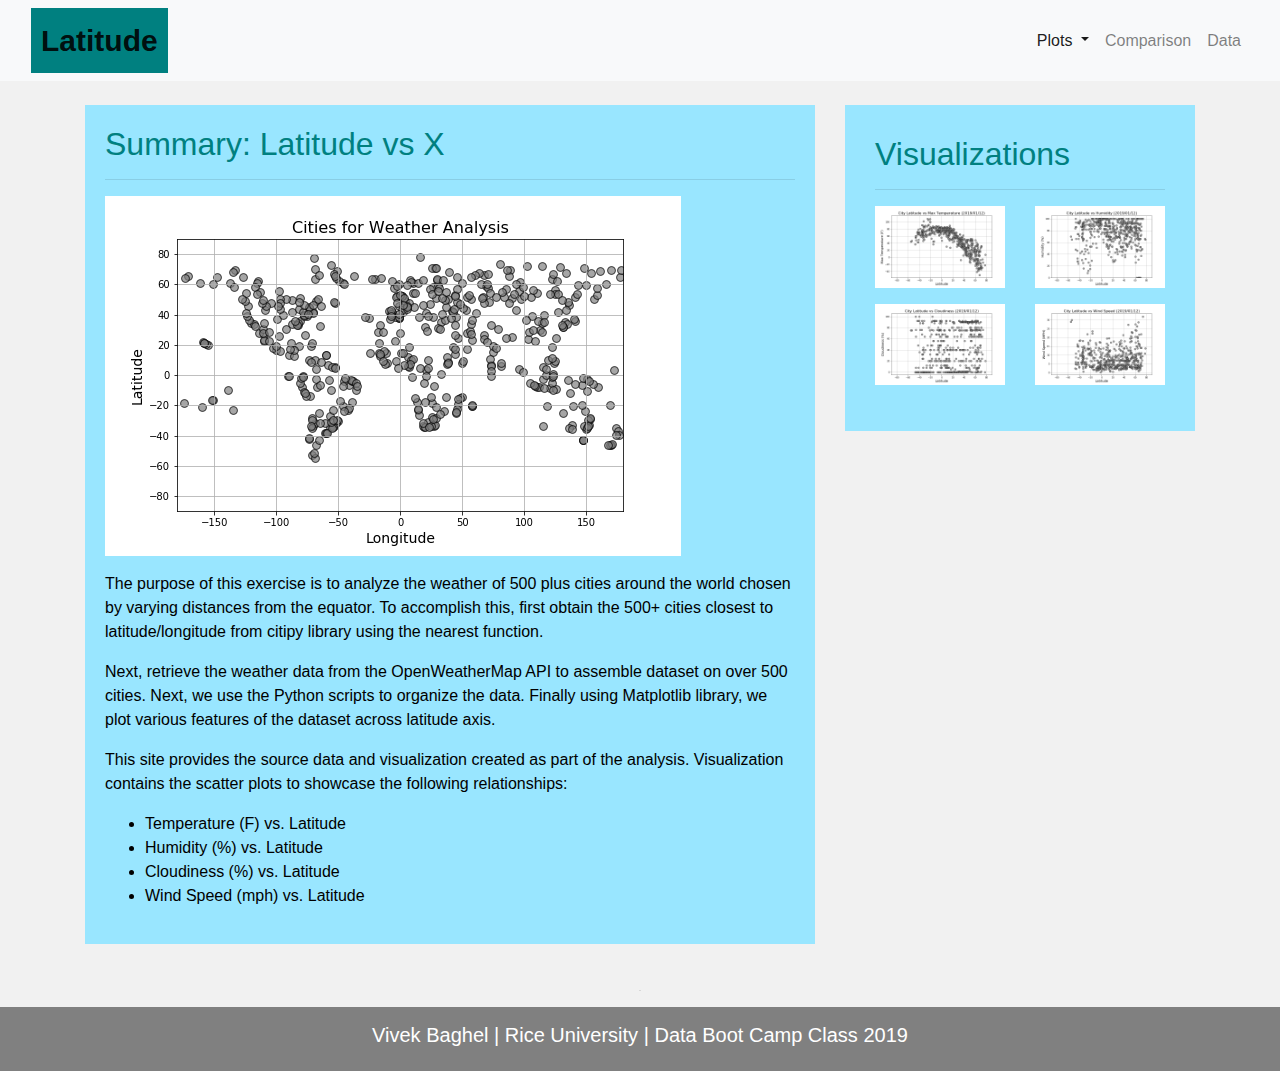
<file: index.html>
<!DOCTYPE html>
<html lang="en-us">

<head>
    <meta charset="UTF-8">
    <meta name="viewport" content="width=device-width, initial-scale=1, shrink-to-fit=no">
    <meta http-equiv="x-UA-Compatible" content="ie=edge">
    <title>Assignment Web Visualization Dashboard (Latitude)</title>
    <link rel="stylesheet" href="https://stackpath.bootstrapcdn.com/bootstrap/4.3.1/css/bootstrap.min.css" integrity="sha384-ggOyR0iXCbMQv3Xipma34MD+dH/1fQ784/j6cY/iJTQUOhcWr7x9JvoRxT2MZw1T" crossorigin="anonymous">
    <script src="https://stackpath.bootstrapcdn.com/bootstrap/4.3.1/js/bootstrap.min.js" integrity="sha384-JjSmVgyd0p3pXB1rRibZUAYoIIy6OrQ6VrjIEaFf/nJGzIxFDsf4x0xIM+B07jRM" crossorigin="anonymous"></script>
    <link rel="stylesheet" href="styles.css">
</head>
<body>
    <nav class="navbar navbar-expand-md navbar-light bg-light">
        <div class="container-fluid">
            <a class="navbar-brand" href="index.html"><strong>Latitude</strong></a>
            <button class="navbar-toggler" type="button" data-toggle="collapse" data-target="#mynavbar">
                <span class="navbar-toggler-icon"></span>
            </button>
    
            <div class="collapse navbar-collapse" id="mynavbar">
                <ul class="navbar-nav ml-auto">
                    <li class="nav-item dropdown active">
                        <a class="nav-link dropdown-toggle" href="#" id="navbarDropdown" role="button" data-toggle="dropdown">
                            Plots
                        </a>
                        <div class="dropdown-menu" aria-labelledby="navbarDropdown">
                            <a class="dropdown-item" href="temperature.html">Max Temperature</a>
                            <a class="dropdown-item" href="humidity.html">Humidity</a>
                            <a class="dropdown-item" href="clouds.html">Cloudiness</a>
                            <a class="dropdown-item" href="winds.html">Wind Speed</a>
                        </div>
                    </li>
                    <li class="nav-item">
                        <a class="nav-link" href="compare.html">Comparison </a>
                    </li>
                    <li class="nav-item">
                        <a class="nav-link" href="sourcedata.html">Data</a>
                    </li>
                </ul>
            </div>      
        </div>    
    </nav>
    <br>
    <div class="container">
        <div class="row row-grid">
            <div class="col-md-8 col-sm-12">
                <div class="box box-left">
                    <section id="intro">
                        <h2> Summary: Latitude vs X</h2>
                        <hr>
                        <!--Insert Figure-->
                        <figure>
                            <a target="_blank" href="Cities Weather Analysis.png">
                            <img id="plot-main" class="img-fluid" src="Cities Weather Analysis.png" alt="Cities Selected for Weather Analysis">
                            </a>
                        </figure>

                        <section id="summary">
                            <p>
                                The purpose of this exercise is to analyze the weather of 500 plus cities around the world chosen by varying distances from the equator. 
                                To accomplish this, first obtain the 500+ cities closest to latitude/longitude from citipy library using the nearest function. 
                            </p>
                            <p>
                                Next, retrieve the weather data from the OpenWeatherMap API to assemble dataset on over 500 cities. 
                                Next, we use the Python scripts to organize the data. Finally using Matplotlib library, we plot various features of the dataset across latitude axis. 
                            </p>
                            <p>
                                This site provides the source data and visualization created as part of the analysis. 
                                Visualization contains the scatter plots to showcase the following relationships:
                                <ul>
                                    <li> Temperature (F) vs. Latitude</li>
                                    <li> Humidity (%) vs. Latitude</li>
                                    <li> Cloudiness (%) vs. Latitude</li>
                                    <li> Wind Speed (mph) vs. Latitude</li>
                                </ul>
                            </p>
                        </section>

                    </section>
                </div>
            </div>

            <div class="col-md-4">
                <div class="box box-right">
                    <h2> Visualizations</h2>
                    <hr>

                    <div class="row">
                        <div class="col-md-6">
                            <figure>
                                <a href="temperature.html">
                                    <img id="visual1" class="img-fluid" src="Lat Vs MaxTemp.png" alt="Latitude Vs Max Temp">
                                </a>
                            </figure>
                        </div>
                        <div class="col-md-6">
                            <figure>
                                <a href="humidity.html">
                                    <img id="visual2" class="img-fluid" src="Lat Vs Humidity.png" alt="Latitude Vs Humidity">
                                </a>
                            </figure>
                        </div>
                        <div class="col-md-6">
                            <figure>
                                <a href="clouds.html">
                                    <img id="visual3" class="img-fluid" src="Lat Vs Cloudiness.png" alt="Latitude Vs Cloudiness">
                                </a>
                            </figure>
                        </div>
                        <div class="col-md-6">
                            <figure>
                                <a href="winds.html">
                                    <img id="visual4" class="img-fluid"src="Lat Vs Wind Speed.png" alt="Latitude Vs WindSpeed">
                                </a>
                            </figure>
                        </div>
                    
                    </div>

                </div>
            </div>

        </div>

    </div>
    <script src="https://code.jquery.com/jquery-3.3.1.slim.min.js" integrity="sha384-q8i/X+965DzO0rT7abK41JStQIAqVgRVzpbzo5smXKp4YfRvH+8abtTE1Pi6jizo" crossorigin="anonymous"></script>
    <script src="https://cdnjs.cloudflare.com/ajax/libs/popper.js/1.14.7/umd/popper.min.js" integrity="sha384-UO2eT0CpHqdSJQ6hJty5KVphtPhzWj9WO1clHTMGa3JDZwrnQq4sF86dIHNDz0W1" crossorigin="anonymous"></script>
    <script src="https://stackpath.bootstrapcdn.com/bootstrap/4.3.1/js/bootstrap.min.js" integrity="sha384-JjSmVgyd0p3pXB1rRibZUAYoIIy6OrQ6VrjIEaFf/nJGzIxFDsf4x0xIM+B07jRM" crossorigin="anonymous"></script>
  
</body>
<hr width=2px>
<footer class="footer mt-auto py-3">
    <div class="container">
        <h6 align="center">
        Vivek Baghel | Rice University | Data Boot Camp Class 2019 
        </h6>
    </div>
</footer>

</html>
</file>
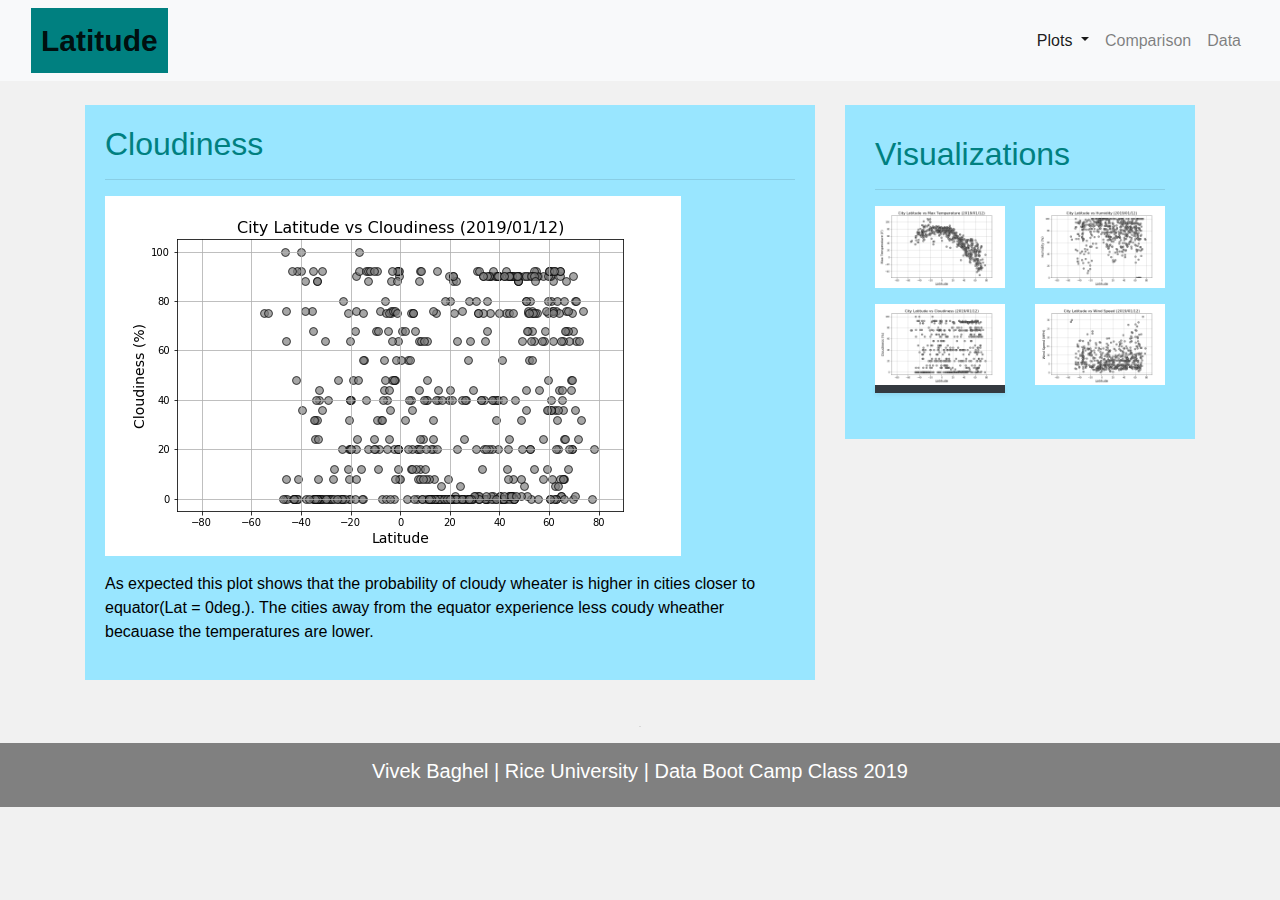
<file: clouds.html>
<!DOCTYPE html>
<html lang="en-us">

<head>
    <meta charset="UTF-8">
    <meta name="viewport" content="width=device-width, initial-scale=1, shrink-to-fit=no">
    <meta http-equiv="x-UA-Compatible" content="ie=edge">
    <title>Assignment Web Visualization Dashboard (Latitude)</title>
    <link rel="stylesheet" href="https://stackpath.bootstrapcdn.com/bootstrap/4.3.1/css/bootstrap.min.css" integrity="sha384-ggOyR0iXCbMQv3Xipma34MD+dH/1fQ784/j6cY/iJTQUOhcWr7x9JvoRxT2MZw1T" crossorigin="anonymous">
    <script src="https://stackpath.bootstrapcdn.com/bootstrap/4.3.1/js/bootstrap.min.js" integrity="sha384-JjSmVgyd0p3pXB1rRibZUAYoIIy6OrQ6VrjIEaFf/nJGzIxFDsf4x0xIM+B07jRM" crossorigin="anonymous"></script>
    <link rel="stylesheet" href="styles.css">
</head>
<body>
    <nav class="navbar navbar-expand-md navbar-light bg-light">
        <div class="container-fluid">
            <a class="navbar-brand" href="index.html"><strong>Latitude</strong></a>
            <button class="navbar-toggler" type="button" data-toggle="collapse" data-target="#mynavbar">
                <span class="navbar-toggler-icon"></span>
            </button>
    
            <div class="collapse navbar-collapse" id="mynavbar">
                <ul class="navbar-nav ml-auto">
                    <li class="nav-item dropdown active">
                        <a class="nav-link dropdown-toggle" href="#" id="navbarDropdown" role="button" data-toggle="dropdown">
                            Plots
                        </a>
                        <div class="dropdown-menu" aria-labelledby="navbarDropdown">
                            <a class="dropdown-item" href="temperature.html">Max Temperature</a>
                            <a class="dropdown-item" href="humidity.html">Humidity</a>
                            <a class="dropdown-item" href="clouds.html">Cloudiness</a>
                            <a class="dropdown-item" href="winds.html">Wind Speed</a>
                        </div>
                    </li>
                    <li class="nav-item">
                        <a class="nav-link" href="compare.html">Comparison </a>
                    </li>
                    <li class="nav-item">
                        <a class="nav-link" href="sourcedata.html">Data</a>
                    </li>
                </ul>
            </div>      
        </div>    
    </nav>
    <br>
    <div class="container">
        <div class="row row-grid">
            <div class="col-md-8 col-sm-12">
                <div class="box box-left">
                    <section id="intro-cloud">
                        <h2> Cloudiness</h2>
                        <hr>
                        <!--Insert Figure-->
                        <figure>
                            <a target="_blank" href="Lat Vs Cloudiness.png">
                            <img id="plot-main" class="img-fluid" src="Lat Vs Cloudiness.png" alt="Latitude vs Cloudiness">
                            </a>
                        </figure>

                        <section id="summary-cloud">
                            <p>
                                As expected this plot shows that the probability of cloudy wheater is higher in cities closer to equator(Lat = 0deg.).
                                The cities away from the equator experience less coudy wheather becauase the temperatures are lower. 
                            </p>
                            
                        </section>

                    </section>
                </div>
            </div>

            <div class="col-md-4">
                <div class="box box-right">
                    <h2> Visualizations</h2>
                    <hr>

                    <div class="row">
                        <div class="col-md-6">
                            <figure>
                                <a href="temperature.html">
                                    <img id="visual1" class="img-fluid" src="Lat Vs MaxTemp.png" alt="Latitude Vs Max Temp">
                                </a>
                            </figure>
                        </div>
                        <div class="col-md-6">
                            <figure>
                                <a href="humidity.html">
                                    <img id="visual2" class="img-fluid" src="Lat Vs Humidity.png" alt="Latitude Vs Humidity">
                                </a>
                            </figure>
                        </div>
                        <div class="col-md-6">
                            <figure>
                                <a href="clouds.html">
                                    <img id="visual3" class="img-fluid" src="Lat Vs Cloudiness.png" alt="Latitude Vs Cloudiness">
                                    <div class="shadow-sm p-1 mb-1 box bg-dark"></div>
                                </a>
                            </figure>
                        </div>
                        <div class="col-md-6">
                            <figure>
                                <a href="winds.html">
                                    <img id="visual4" class="img-fluid"src="Lat Vs Wind Speed.png" alt="Latitude Vs WindSpeed">
                                </a>
                            </figure>
                        </div>
                    
                    </div>

                </div>
            </div>

        </div>

    </div>
    <script src="https://code.jquery.com/jquery-3.3.1.slim.min.js" integrity="sha384-q8i/X+965DzO0rT7abK41JStQIAqVgRVzpbzo5smXKp4YfRvH+8abtTE1Pi6jizo" crossorigin="anonymous"></script>
    <script src="https://cdnjs.cloudflare.com/ajax/libs/popper.js/1.14.7/umd/popper.min.js" integrity="sha384-UO2eT0CpHqdSJQ6hJty5KVphtPhzWj9WO1clHTMGa3JDZwrnQq4sF86dIHNDz0W1" crossorigin="anonymous"></script>
    <script src="https://stackpath.bootstrapcdn.com/bootstrap/4.3.1/js/bootstrap.min.js" integrity="sha384-JjSmVgyd0p3pXB1rRibZUAYoIIy6OrQ6VrjIEaFf/nJGzIxFDsf4x0xIM+B07jRM" crossorigin="anonymous"></script>
  
</body>
<hr width=2px>
<footer class="footer mt-auto py-3">
    <div class="container">
        <h6 align="center">
        Vivek Baghel | Rice University | Data Boot Camp Class 2019 
        </h6>
    </div>
</footer>

</html>
</file>
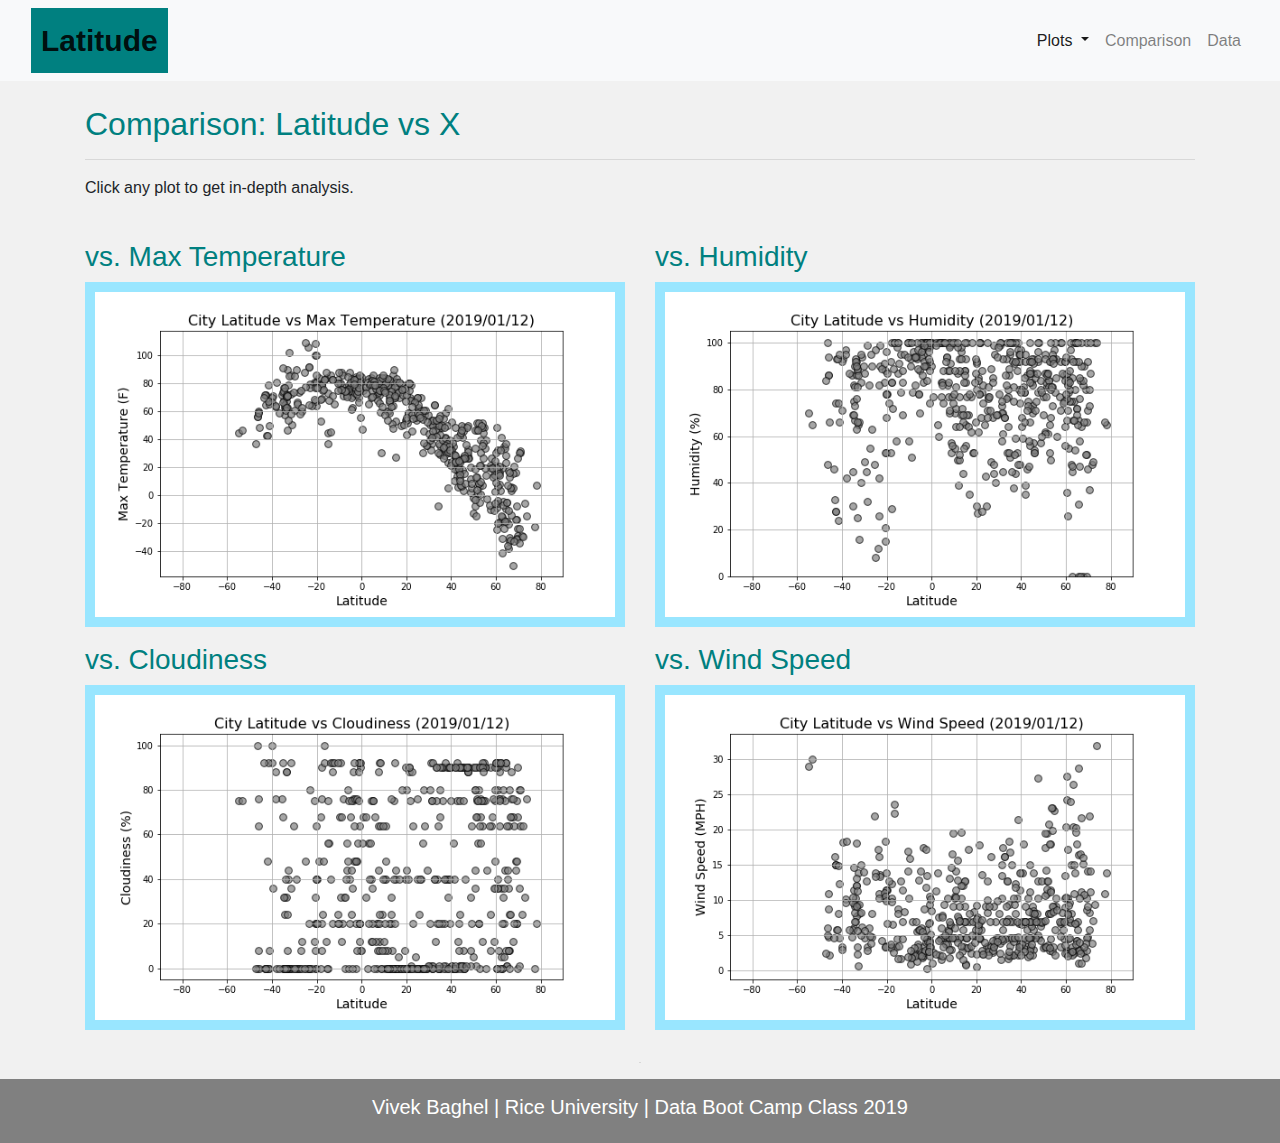
<file: compare.html>
<!DOCTYPE html>
<html lang="en-us">

<head>
    <meta charset="UTF-8">
    <meta name="viewport" content="width=device-width, initial-scale=1, shrink-to-fit=no">
    <meta http-equiv="x-UA-Compatible" content="ie=edge">
    <title>Assignment Web Visualization Dashboard (Latitude)</title>
    <link rel="stylesheet" href="https://stackpath.bootstrapcdn.com/bootstrap/4.3.1/css/bootstrap.min.css" integrity="sha384-ggOyR0iXCbMQv3Xipma34MD+dH/1fQ784/j6cY/iJTQUOhcWr7x9JvoRxT2MZw1T" crossorigin="anonymous">
    <script src="https://stackpath.bootstrapcdn.com/bootstrap/4.3.1/js/bootstrap.min.js" integrity="sha384-JjSmVgyd0p3pXB1rRibZUAYoIIy6OrQ6VrjIEaFf/nJGzIxFDsf4x0xIM+B07jRM" crossorigin="anonymous"></script>
    <link rel="stylesheet" href="styles.css">
</head>
<body>
    <nav class="navbar navbar-expand-md navbar-light bg-light">
        <div class="container-fluid">
            <a class="navbar-brand" href="index.html"><strong>Latitude</strong></a>
            <button class="navbar-toggler" type="button" data-toggle="collapse" data-target="#mynavbar">
                <span class="navbar-toggler-icon"></span>
            </button>
    
            <div class="collapse navbar-collapse" id="mynavbar">
                <ul class="navbar-nav ml-auto">
                    <li class="nav-item dropdown active">
                        <a class="nav-link dropdown-toggle" href="#" id="navbarDropdown" role="button" data-toggle="dropdown">
                            Plots
                        </a>
                        <div class="dropdown-menu" aria-labelledby="navbarDropdown">
                            <a class="dropdown-item" href="temperature.html">Max Temperature</a>
                            <a class="dropdown-item" href="humidity.html">Humidity</a>
                            <a class="dropdown-item" href="clouds.html">Cloudiness</a>
                            <a class="dropdown-item" href="winds.html">Wind Speed</a>
                        </div>
                    </li>
                    <li class="nav-item">
                        <a class="nav-link" href="compare.html">Comparison </a>
                    </li>
                    <li class="nav-item">
                        <a class="nav-link" href="sourcedata.html">Data</a>
                    </li>
                </ul>
            </div>      
        </div>    
    </nav>
    <br>
    <div class="container">
        <div class="row">
            <div class="col-md-12 col-sm-12">
                
                <section id="intro-compare">
                    <h2> Comparison: Latitude vs X</h2>
                    <hr>
                    <p id="intro-sub"> Click any plot to get in-depth analysis.</p>

                </section>
                
            </div>
        </div>
        <br>
        <div class="row row-grid">
        
                
                <div class="col-md-6 col-sm-12">
                    <h3> vs. Max Temperature</h3>
                    <figure>
                        <div class="comp1">
                        <a href="temperature.html">
                            <img id="cmp1" class="img-fluid" src="Lat Vs MaxTemp.png" alt="Latitude Vs Max Temp">
                        </a>
                        </div>
                    </figure>
                </div>
                <div class="col-md-6 col-sm-12">
                    <h3> vs. Humidity</h3>
                    <figure>
                        <div class="comp1">
                        <a href="humidity.html">
                            <img id="visual2" class="img-fluid" src="Lat Vs Humidity.png" alt="Latitude Vs Humidity">
                        </a>
                        </div>
                    </figure>
                </div>
                <div class="col-md-6 col-sm-12">
                    <h3> vs. Cloudiness</h3>
                    <figure>
                        <div class="comp1">
                        <a href="clouds.html">
                            <img id="visual3" class="img-fluid" src="Lat Vs Cloudiness.png" alt="Latitude Vs Cloudiness">
                        </a>
                        </div>
                    </figure>
                </div>
                <div class="col-md-6 col-sm-12">
                    <h3> vs. Wind Speed</h3>
                    <figure>
                        <div class="comp1">
                        <a href="winds.html">
                            <img id="visual4" class="img-fluid" src="Lat Vs Wind Speed.png" alt="Latitude Vs WindSpeed">
                        </a>
                        </div>
                    </figure>
                </div>
                    
                    

                
            

        </div>

    </div>
    <script src="https://code.jquery.com/jquery-3.3.1.slim.min.js" integrity="sha384-q8i/X+965DzO0rT7abK41JStQIAqVgRVzpbzo5smXKp4YfRvH+8abtTE1Pi6jizo" crossorigin="anonymous"></script>
    <script src="https://cdnjs.cloudflare.com/ajax/libs/popper.js/1.14.7/umd/popper.min.js" integrity="sha384-UO2eT0CpHqdSJQ6hJty5KVphtPhzWj9WO1clHTMGa3JDZwrnQq4sF86dIHNDz0W1" crossorigin="anonymous"></script>
    <script src="https://stackpath.bootstrapcdn.com/bootstrap/4.3.1/js/bootstrap.min.js" integrity="sha384-JjSmVgyd0p3pXB1rRibZUAYoIIy6OrQ6VrjIEaFf/nJGzIxFDsf4x0xIM+B07jRM" crossorigin="anonymous"></script>
  
</body>
<hr width=2px>
<footer class="footer mt-auto py-3">
    <div class="container">
        <h6 align="center">
        Vivek Baghel | Rice University | Data Boot Camp Class 2019 
        </h6>
    </div>
</footer>

</html>
</file>
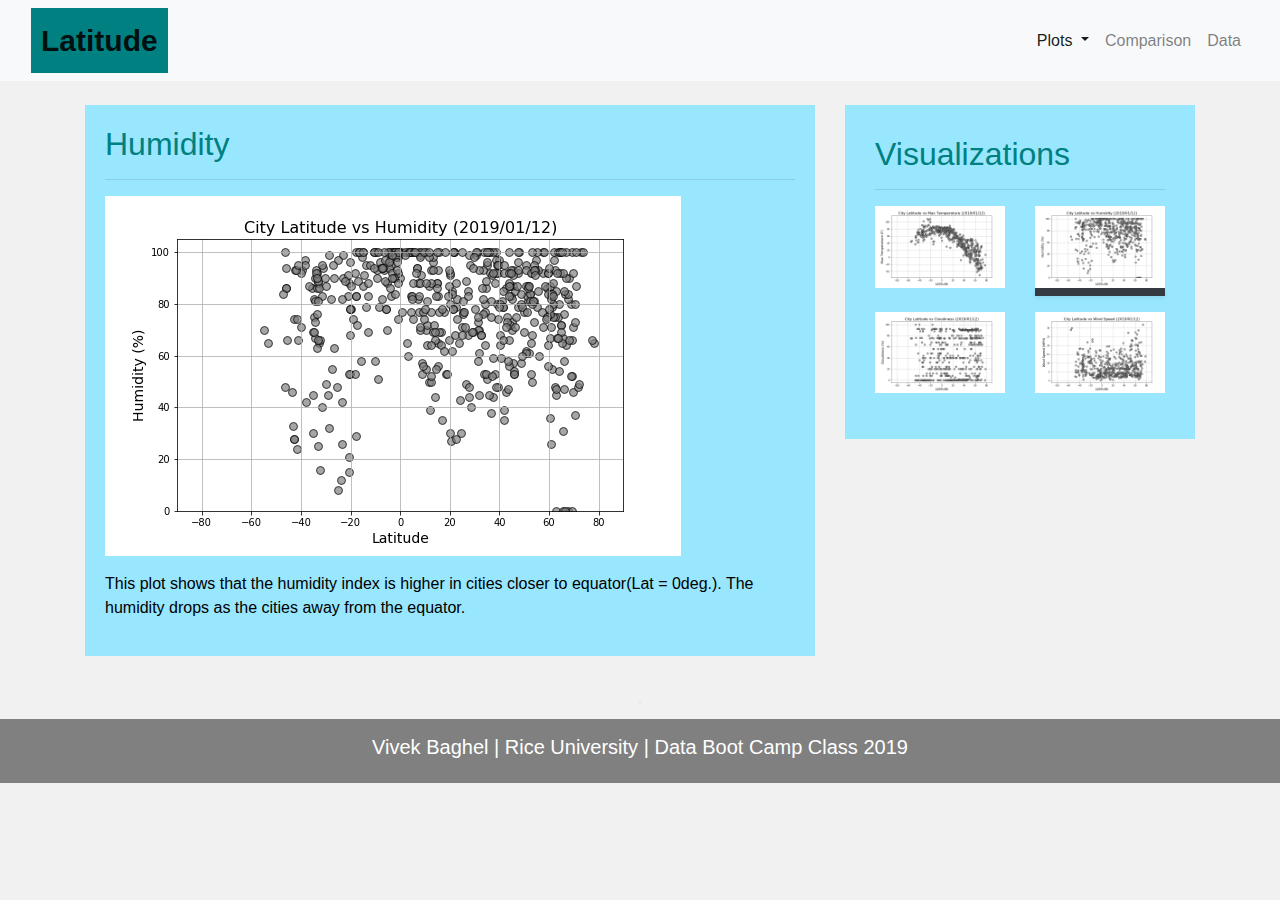
<file: humidity.html>
<!DOCTYPE html>
<html lang="en-us">

<head>
    <meta charset="UTF-8">
    <meta name="viewport" content="width=device-width, initial-scale=1, shrink-to-fit=no">
    <meta http-equiv="x-UA-Compatible" content="ie=edge">
    <title>Assignment Web Visualization Dashboard (Latitude)</title>
    <link rel="stylesheet" href="https://stackpath.bootstrapcdn.com/bootstrap/4.3.1/css/bootstrap.min.css" integrity="sha384-ggOyR0iXCbMQv3Xipma34MD+dH/1fQ784/j6cY/iJTQUOhcWr7x9JvoRxT2MZw1T" crossorigin="anonymous">
    <script src="https://stackpath.bootstrapcdn.com/bootstrap/4.3.1/js/bootstrap.min.js" integrity="sha384-JjSmVgyd0p3pXB1rRibZUAYoIIy6OrQ6VrjIEaFf/nJGzIxFDsf4x0xIM+B07jRM" crossorigin="anonymous"></script>
    <link rel="stylesheet" href="styles.css">
</head>
<body>
    <nav class="navbar navbar-expand-md navbar-light bg-light">
        <div class="container-fluid">
            <a class="navbar-brand" href="index.html"><strong>Latitude</strong></a>
            <button class="navbar-toggler" type="button" data-toggle="collapse" data-target="#mynavbar">
                <span class="navbar-toggler-icon"></span>
            </button>
    
            <div class="collapse navbar-collapse" id="mynavbar">
                <ul class="navbar-nav ml-auto">
                    <li class="nav-item dropdown active">
                        <a class="nav-link dropdown-toggle" href="#" id="navbarDropdown" role="button" data-toggle="dropdown">
                            Plots
                        </a>
                        <div class="dropdown-menu" aria-labelledby="navbarDropdown">
                            <a class="dropdown-item" href="temperature.html">Max Temperature</a>
                            <a class="dropdown-item" href="humidity.html">Humidity</a>
                            <a class="dropdown-item" href="clouds.html">Cloudiness</a>
                            <a class="dropdown-item" href="winds.html">Wind Speed</a>
                        </div>
                    </li>
                    <li class="nav-item">
                        <a class="nav-link" href="compare.html">Comparison </a>
                    </li>
                    <li class="nav-item">
                        <a class="nav-link" href="sourcedata.html">Data</a>
                    </li>
                </ul>
            </div>      
        </div>    
    </nav>
    <br>
    <div class="container">
        <div class="row row-grid">
            <div class="col-md-8 col-sm-12">
                <div class="box box-left">
                    <section id="intro-humid">
                        <h2> Humidity</h2>
                        <hr>
                        <!--Insert Figure-->
                        <figure>
                            <a target="_blank" href="Lat Vs Humidity.png">
                            <img id="plot-main" class="img-fluid" src="Lat Vs Humidity.png" alt="Latitude vs Humidity">
                            </a>
                        </figure>

                        <section id="summary-humid">
                            <p>
                                This plot shows that the humidity index is higher in cities closer to equator(Lat = 0deg.). 
                                The humidity drops as the cities away from the equator. 
                            </p>
                            
                        </section>

                    </section>
                </div>
            </div>

            <div class="col-md-4">
                <div class="box box-right">
                    <h2> Visualizations</h2>
                    <hr>

                    <div class="row">
                        <div class="col-md-6">
                            <figure>
                                <a href="temperature.html">
                                    <img id="visual1" class="img-fluid" src="Lat Vs MaxTemp.png" alt="Latitude Vs Max Temp">
                                </a>
                            </figure>
                        </div>
                        <div class="col-md-6">
                            <figure>
                                <a href="humidity.html">
                                    <img id="visual2" class="img-fluid" src="Lat Vs Humidity.png" alt="Latitude Vs Humidity">
                                    <div class="shadow-sm p-1 mb-1 box bg-dark"></div>
                                </a>
                            </figure>
                        </div>
                        <div class="col-md-6">
                            <figure>
                                <a href="clouds.html">
                                    <img id="visual3" class="img-fluid" src="Lat Vs Cloudiness.png" alt="Latitude Vs Cloudiness">
                                </a>
                            </figure>
                        </div>
                        <div class="col-md-6">
                            <figure>
                                <a href="winds.html">
                                    <img id="visual4" class="img-fluid"src="Lat Vs Wind Speed.png" alt="Latitude Vs WindSpeed">
                                </a>
                            </figure>
                        </div>
                    
                    </div>

                </div>
            </div>

        </div>

    </div>
    <script src="https://code.jquery.com/jquery-3.3.1.slim.min.js" integrity="sha384-q8i/X+965DzO0rT7abK41JStQIAqVgRVzpbzo5smXKp4YfRvH+8abtTE1Pi6jizo" crossorigin="anonymous"></script>
    <script src="https://cdnjs.cloudflare.com/ajax/libs/popper.js/1.14.7/umd/popper.min.js" integrity="sha384-UO2eT0CpHqdSJQ6hJty5KVphtPhzWj9WO1clHTMGa3JDZwrnQq4sF86dIHNDz0W1" crossorigin="anonymous"></script>
    <script src="https://stackpath.bootstrapcdn.com/bootstrap/4.3.1/js/bootstrap.min.js" integrity="sha384-JjSmVgyd0p3pXB1rRibZUAYoIIy6OrQ6VrjIEaFf/nJGzIxFDsf4x0xIM+B07jRM" crossorigin="anonymous"></script>
  
</body>
<hr width=2px>
<footer class="footer mt-auto py-3">
    <div class="container">
        <h6 align="center">
        Vivek Baghel | Rice University | Data Boot Camp Class 2019 
        </h6>
    </div>
</footer>

</html>
</file>
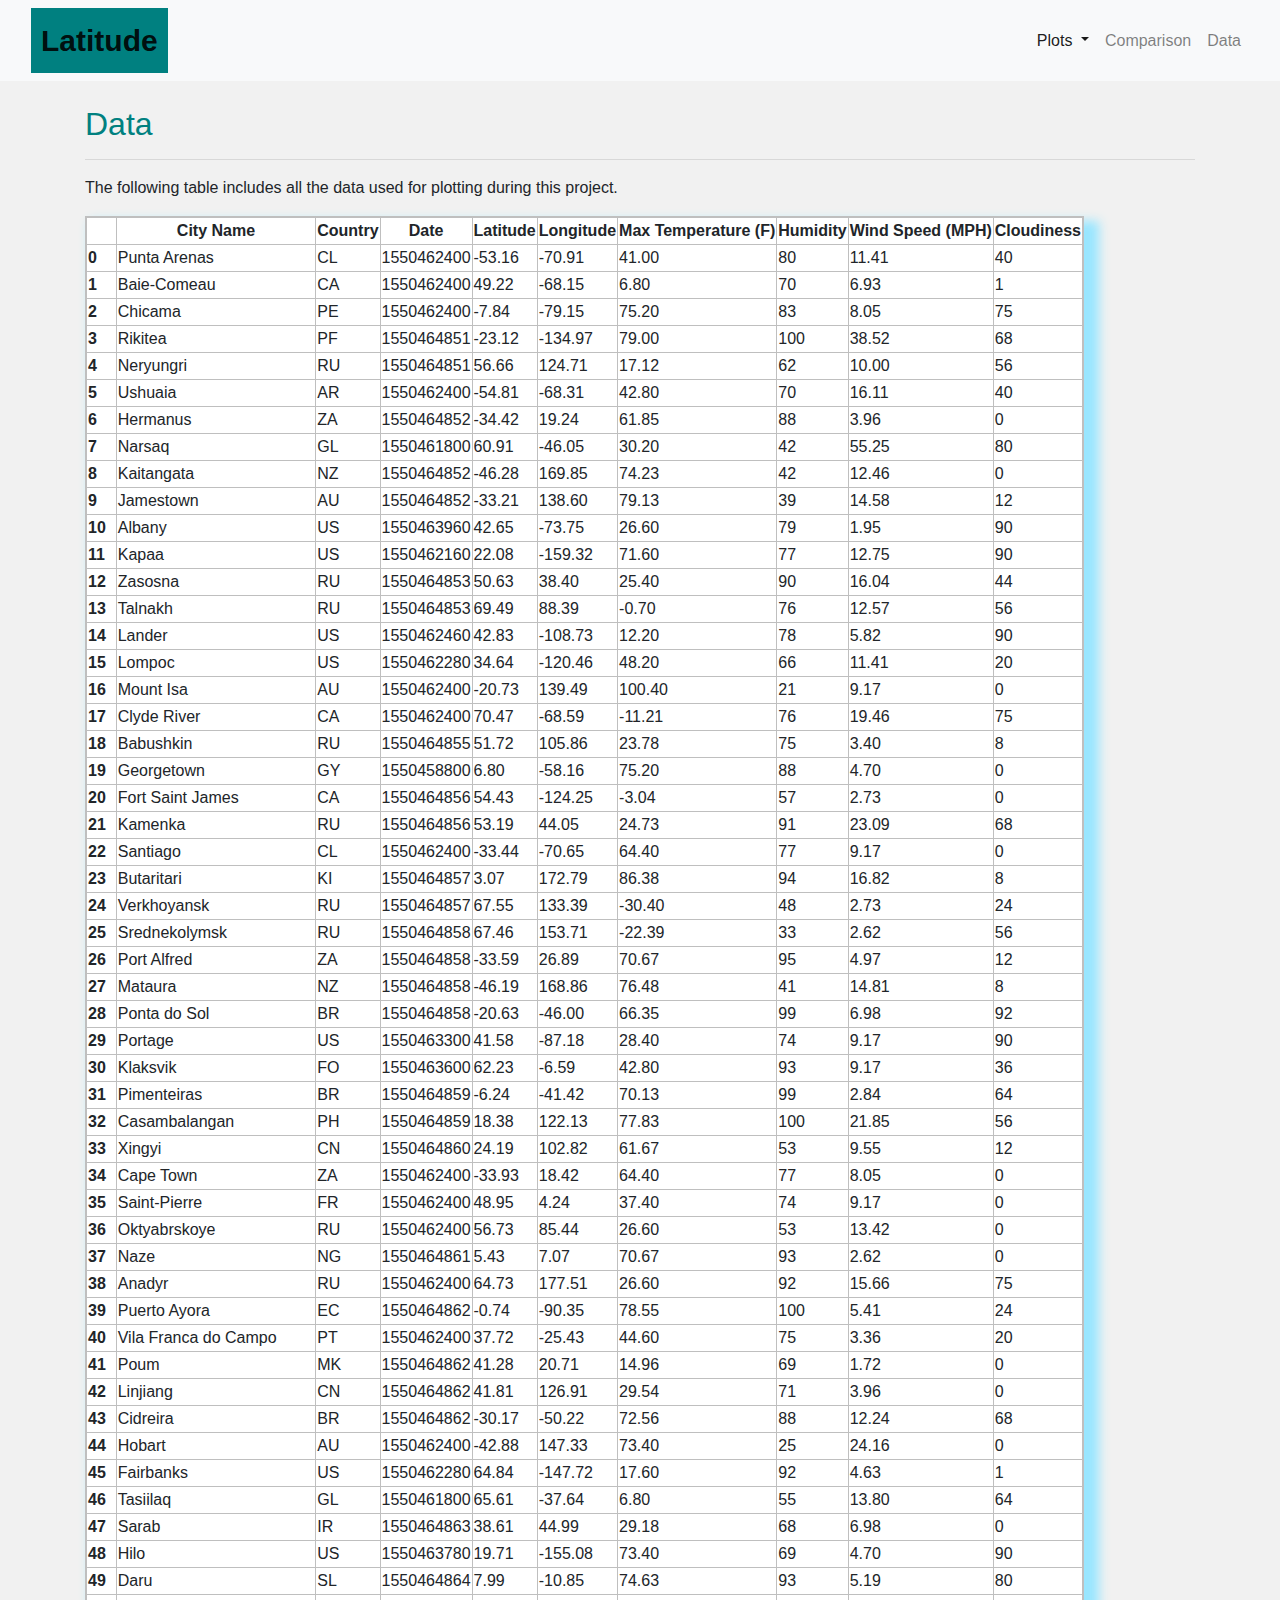
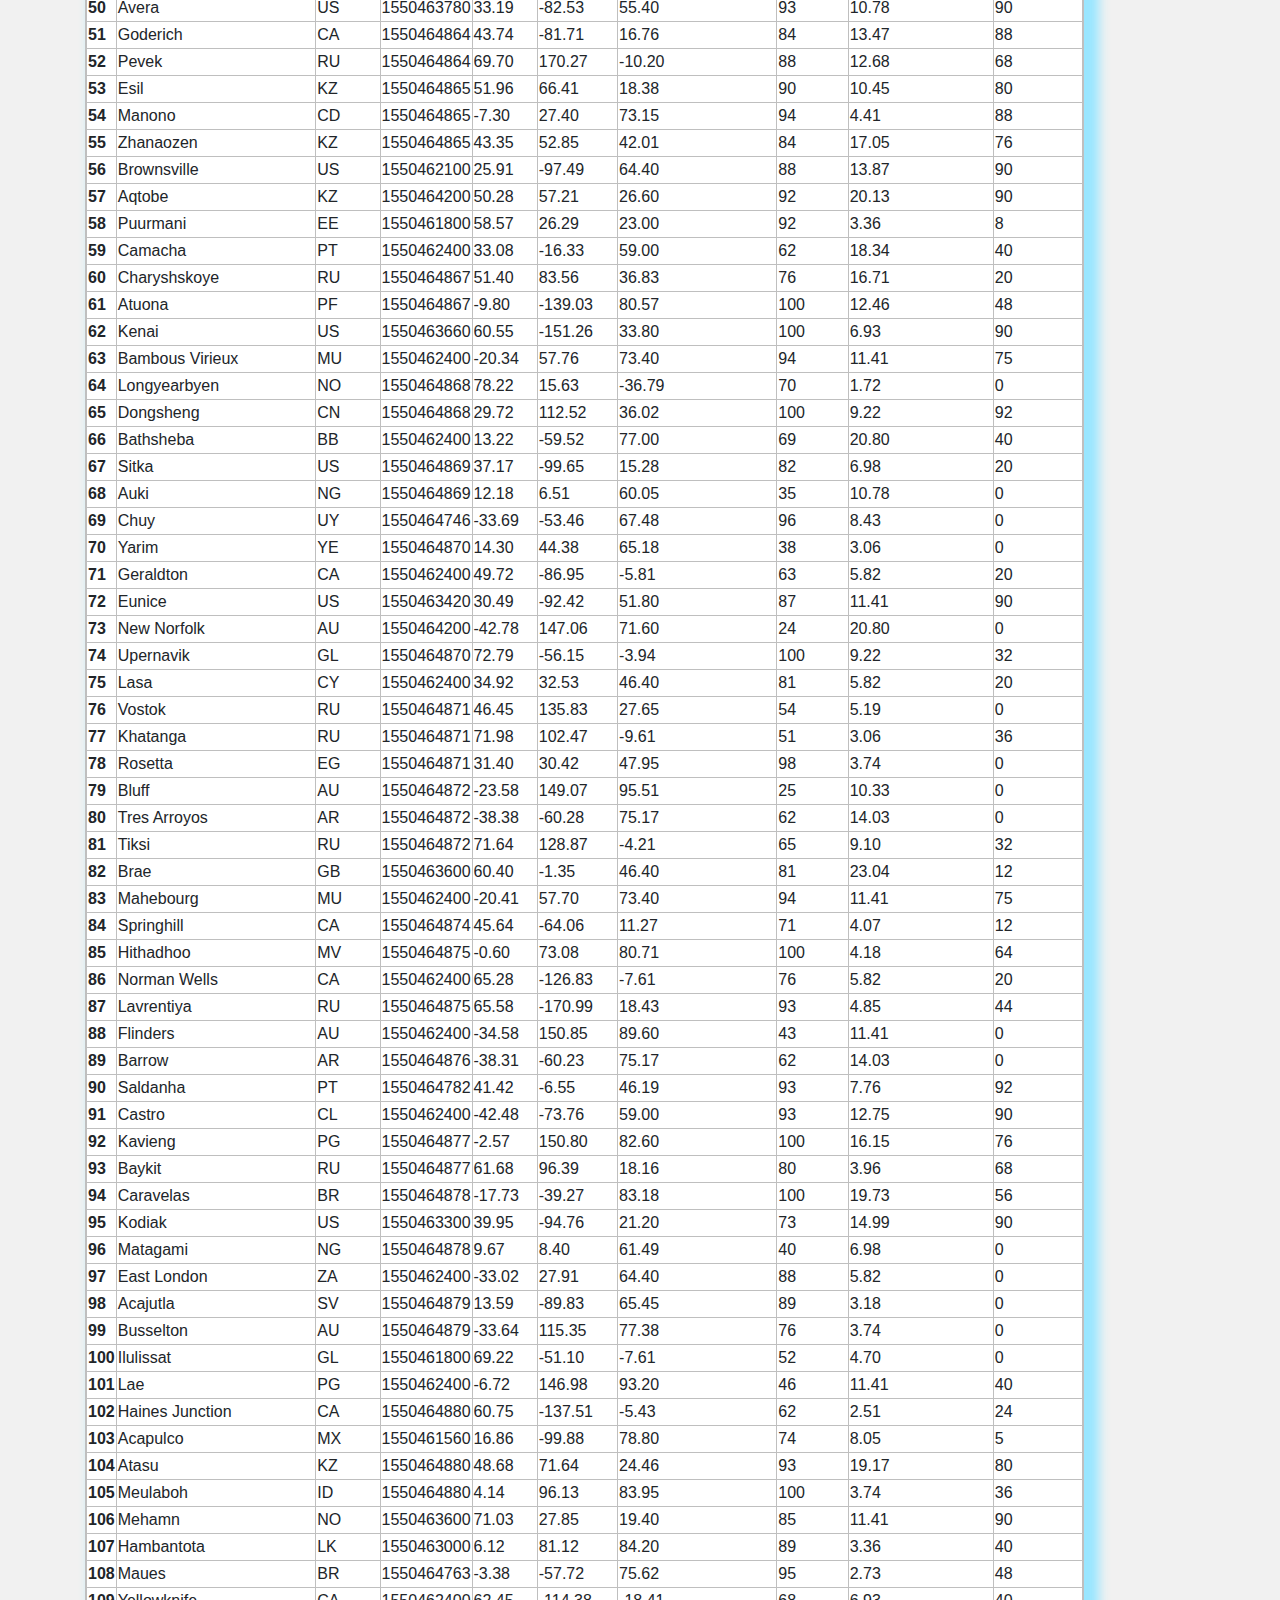
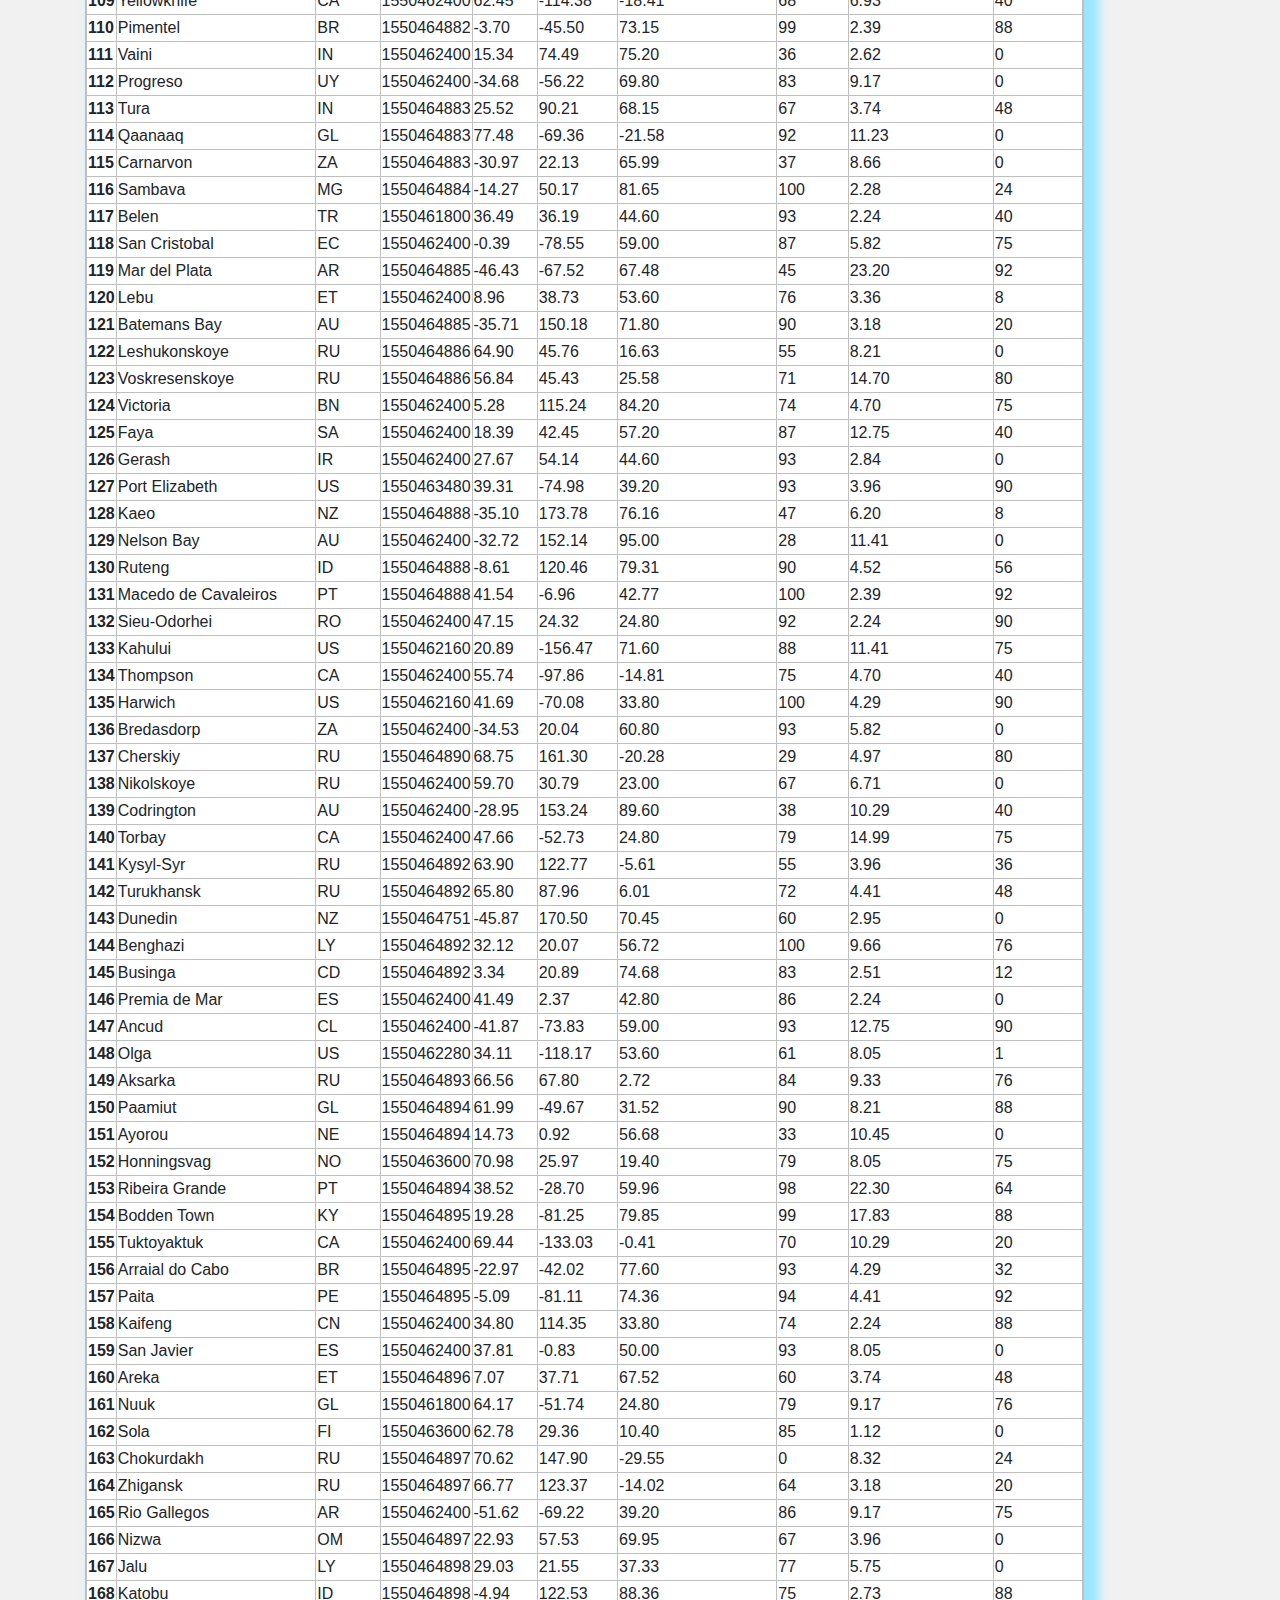
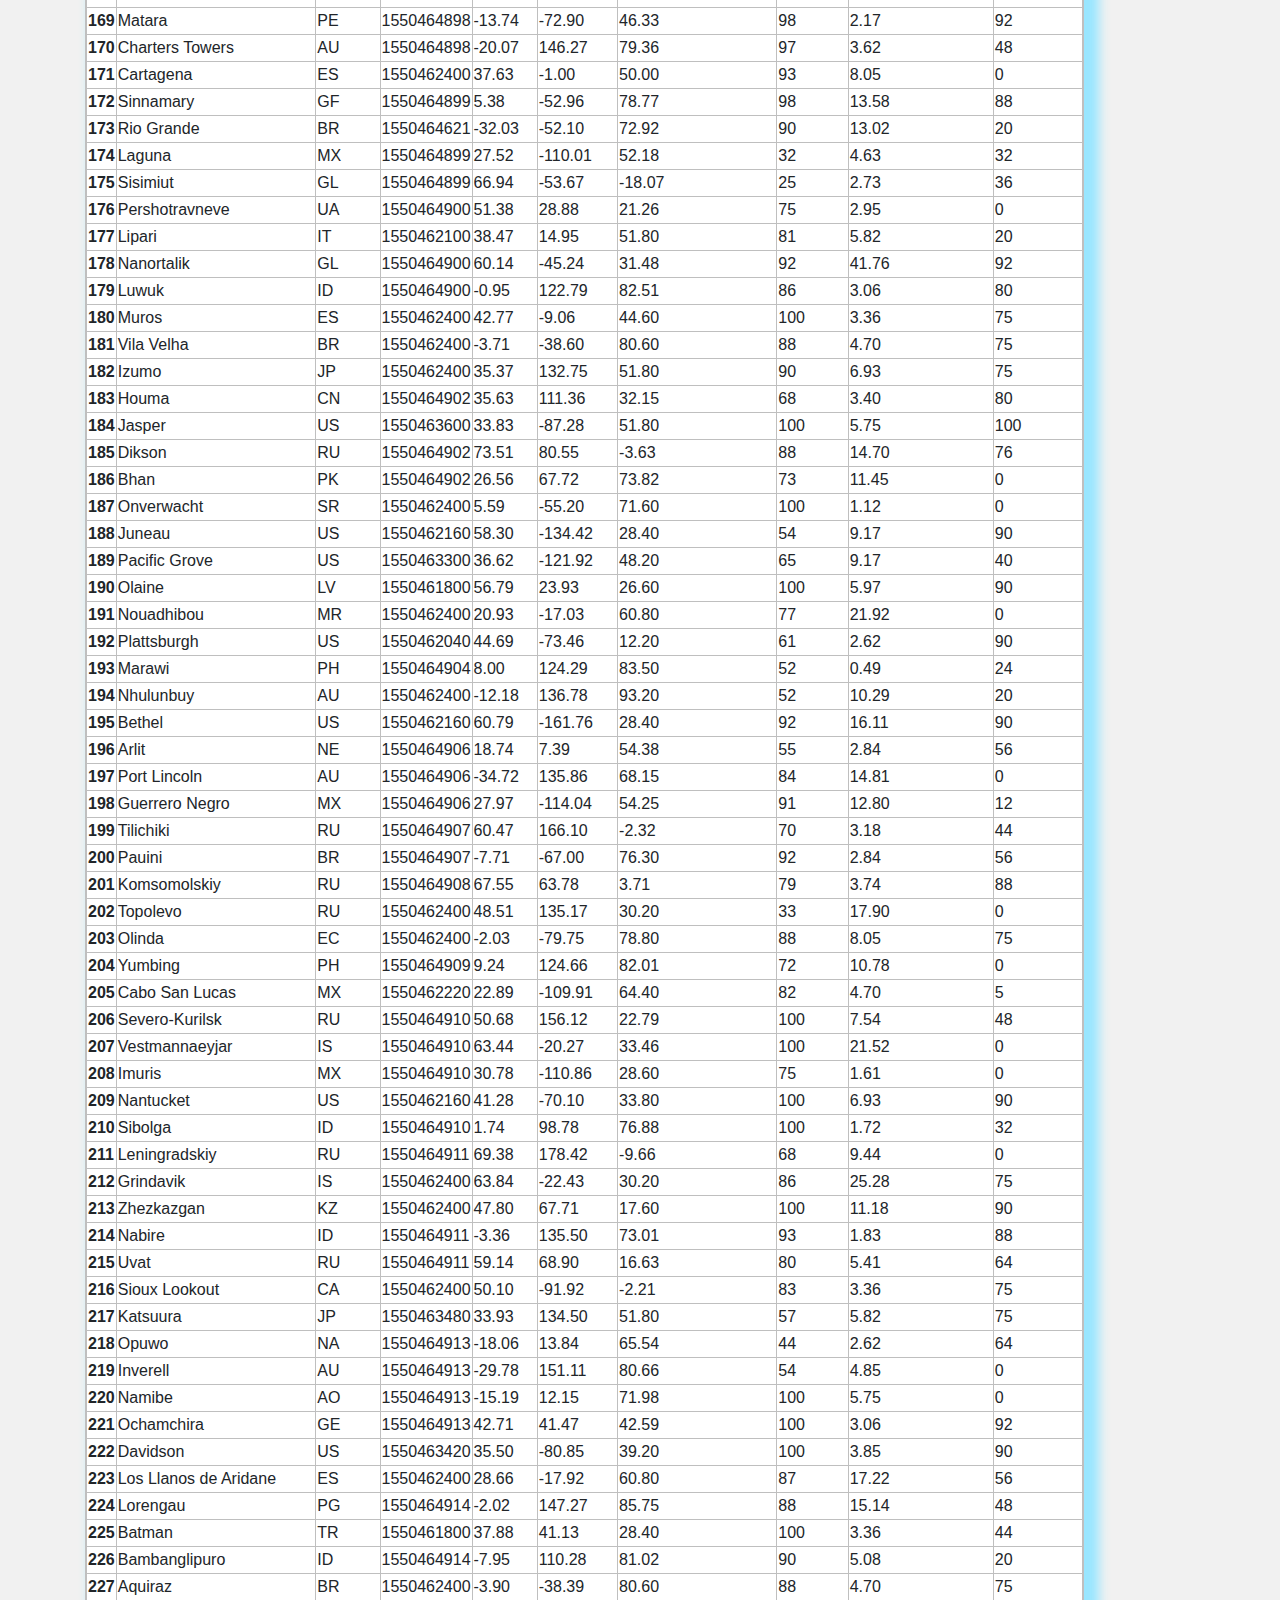
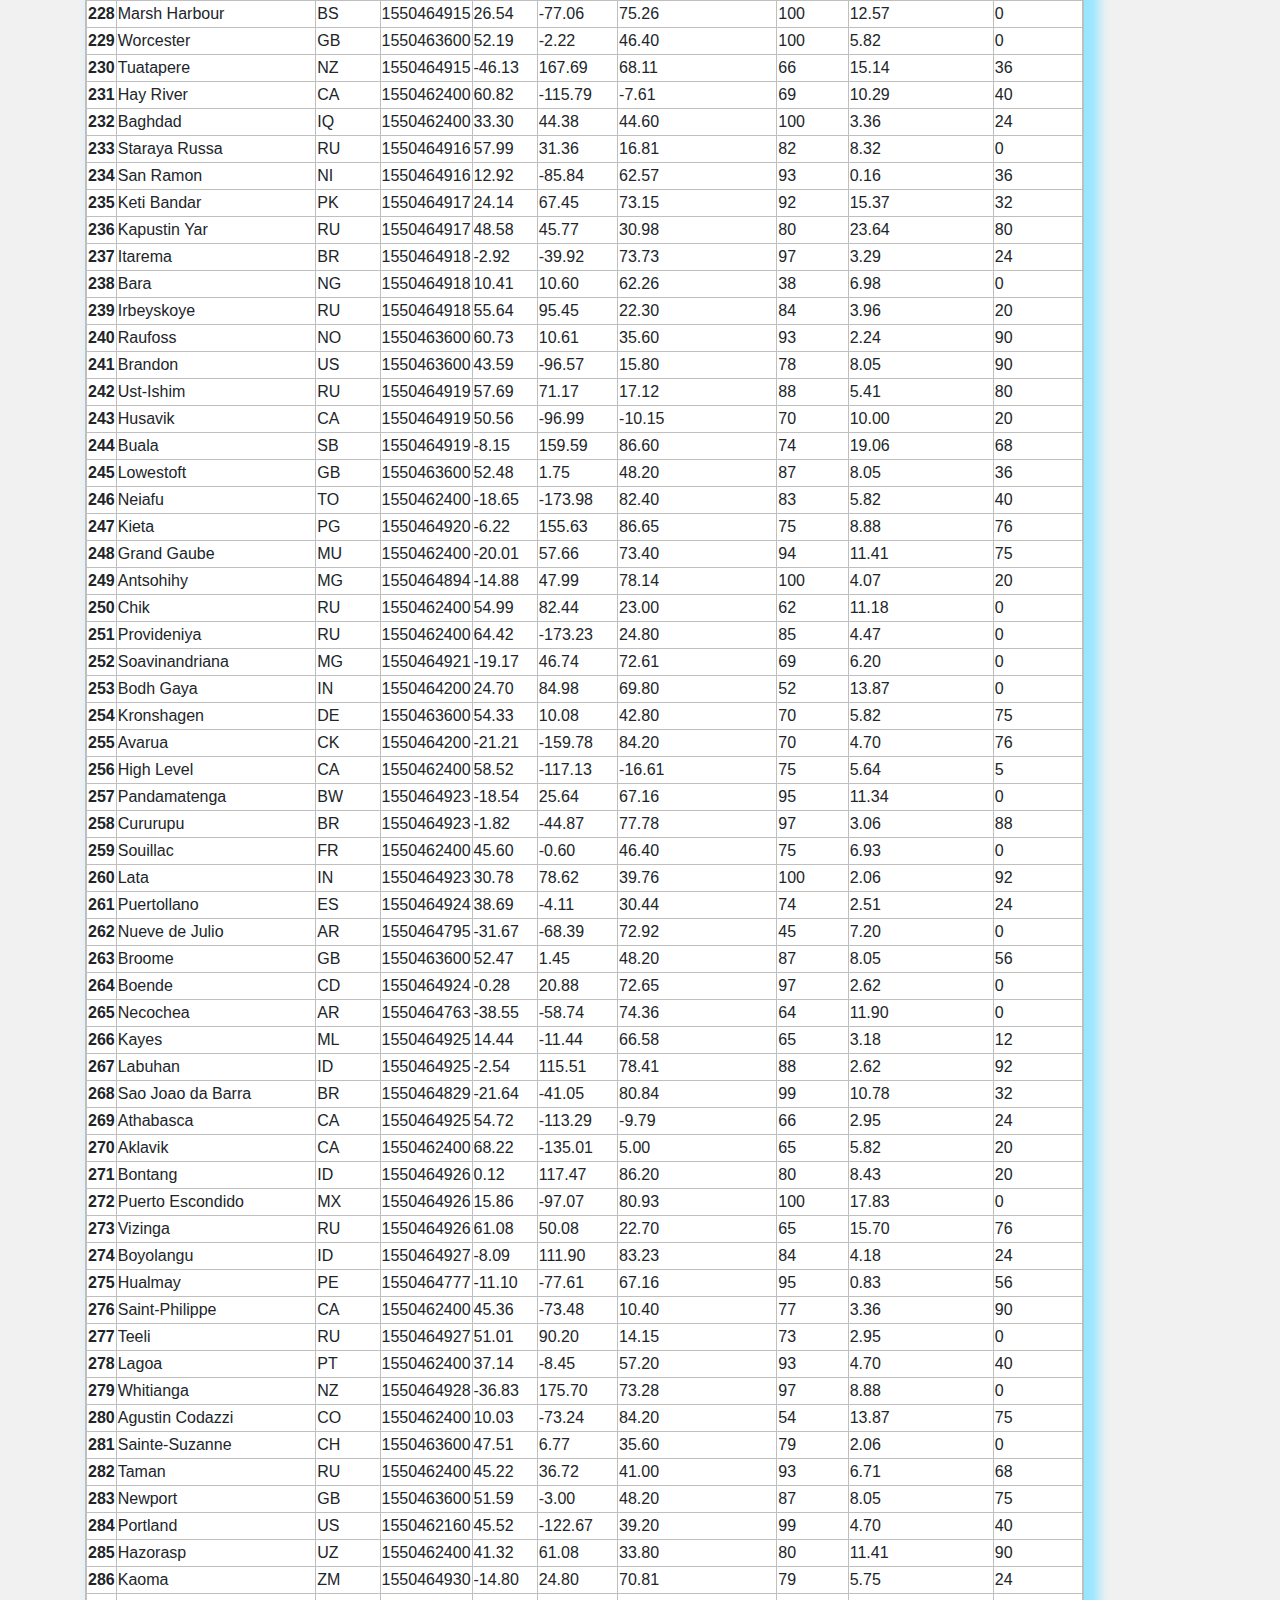
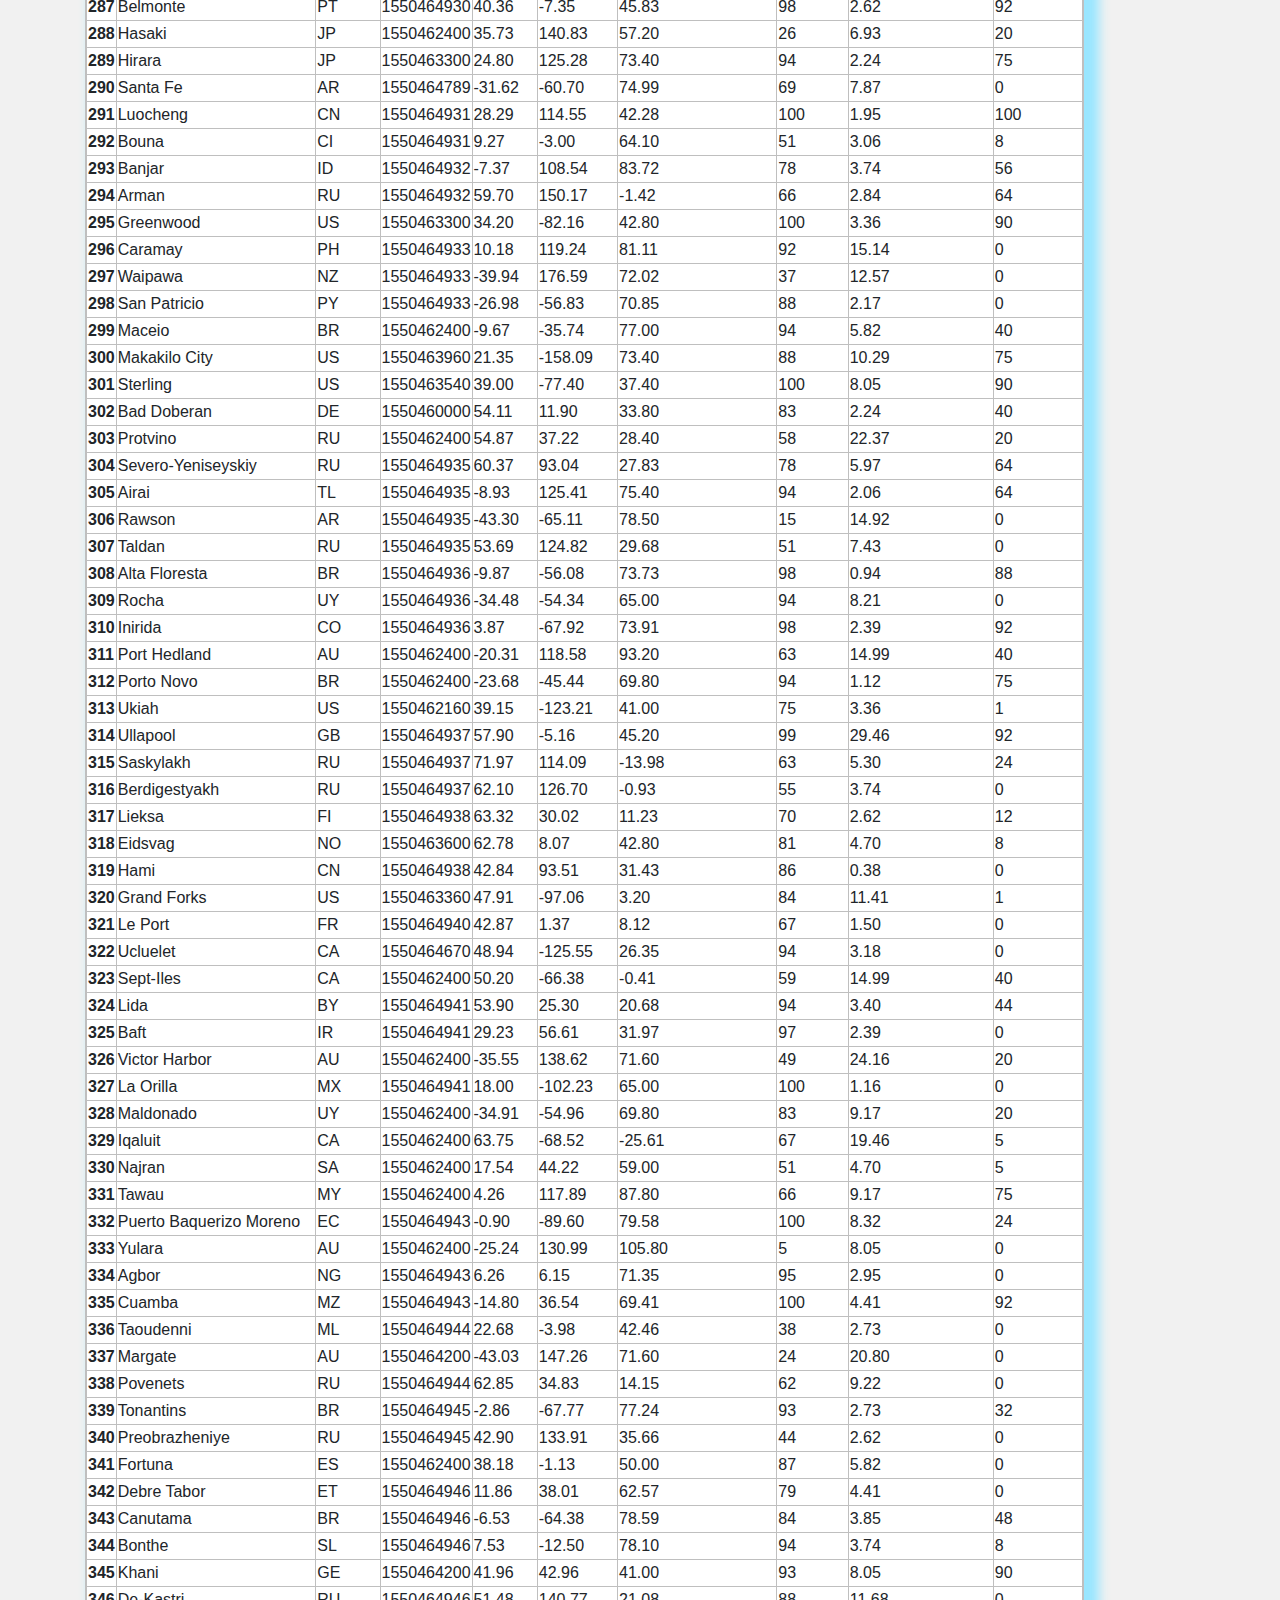
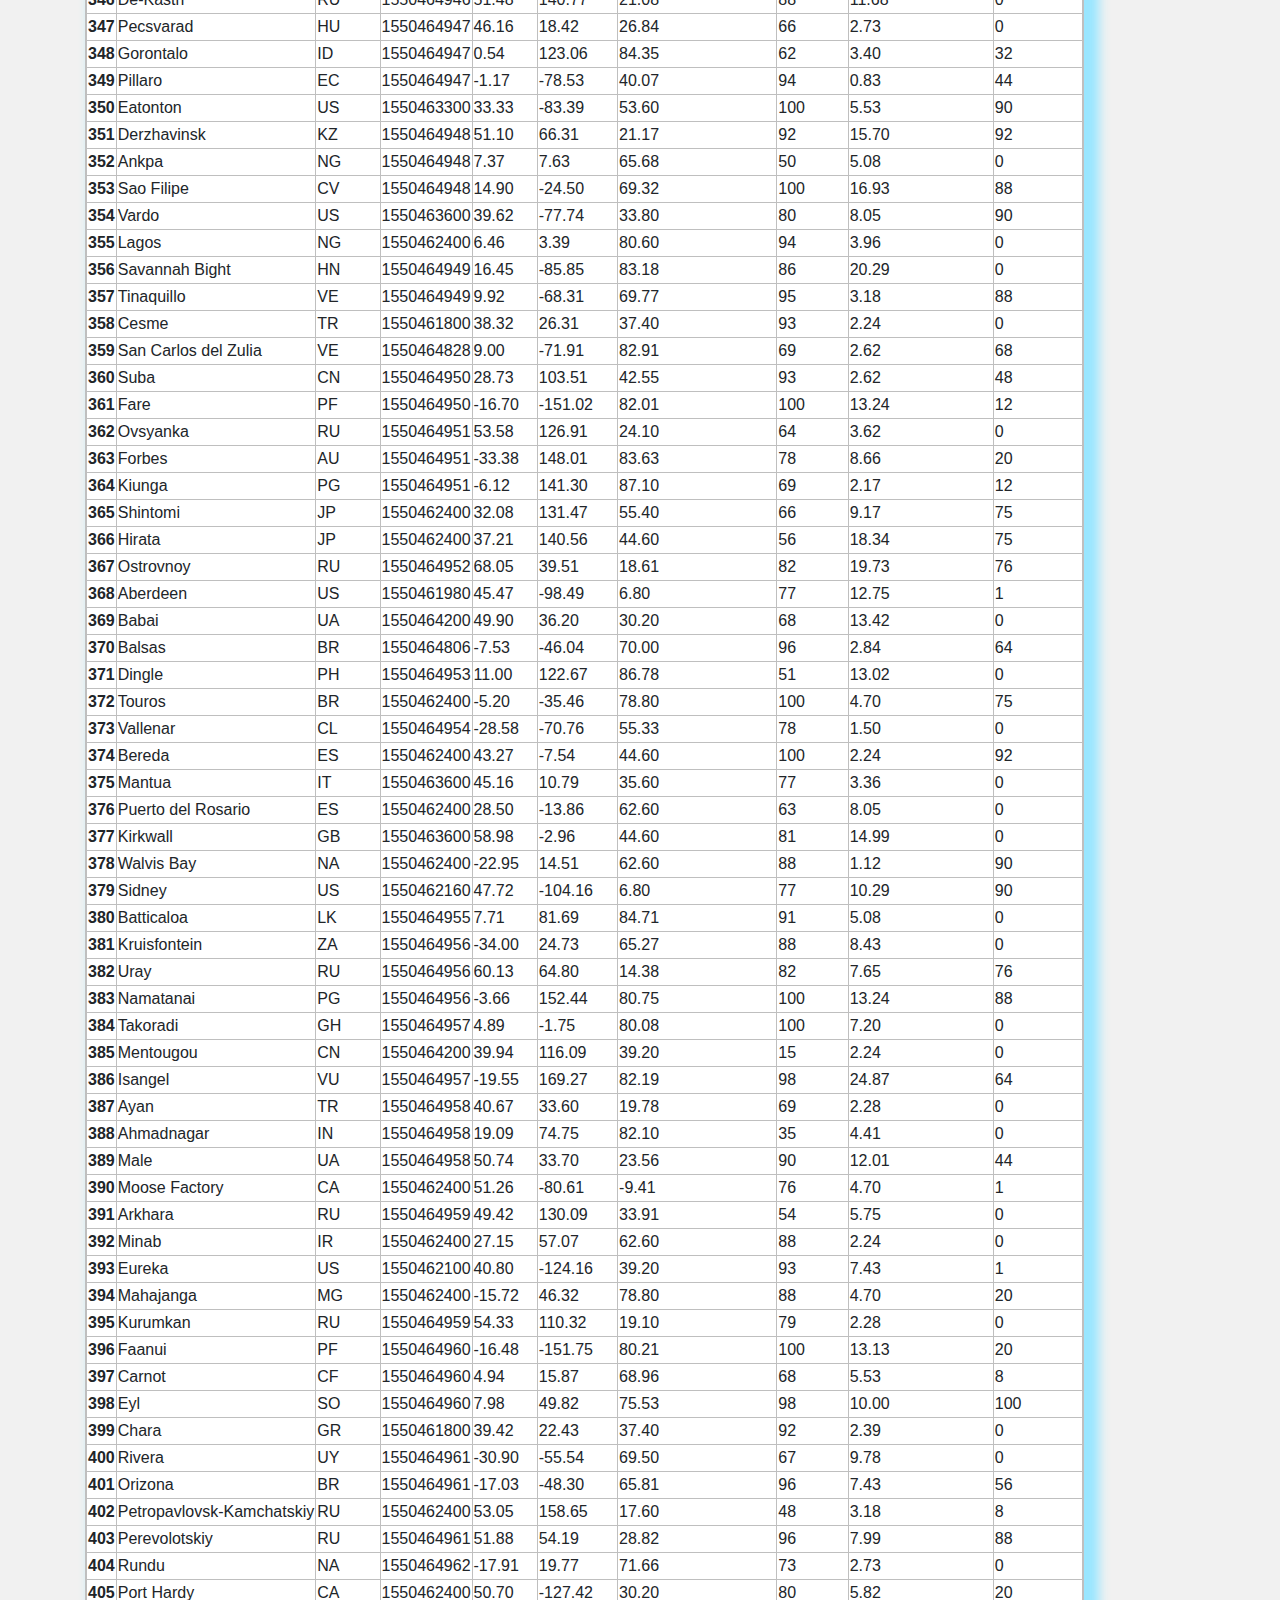
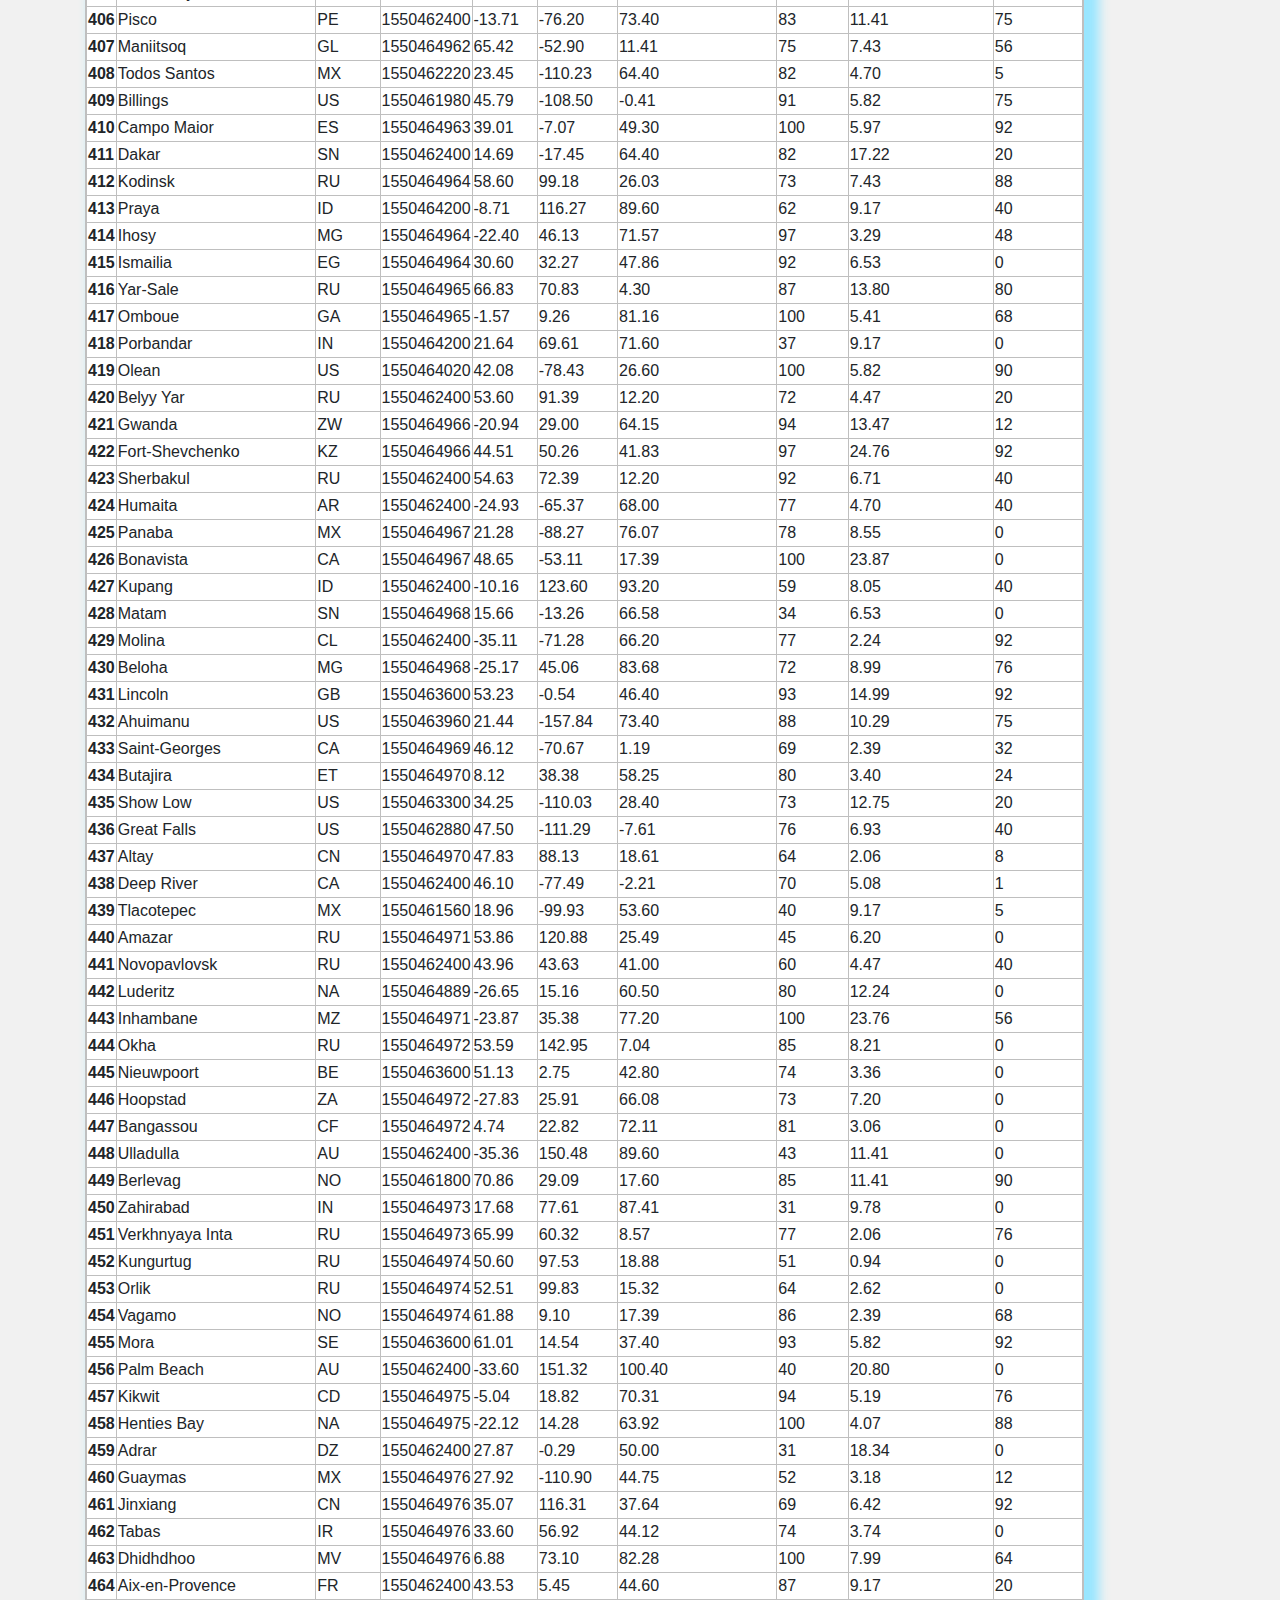
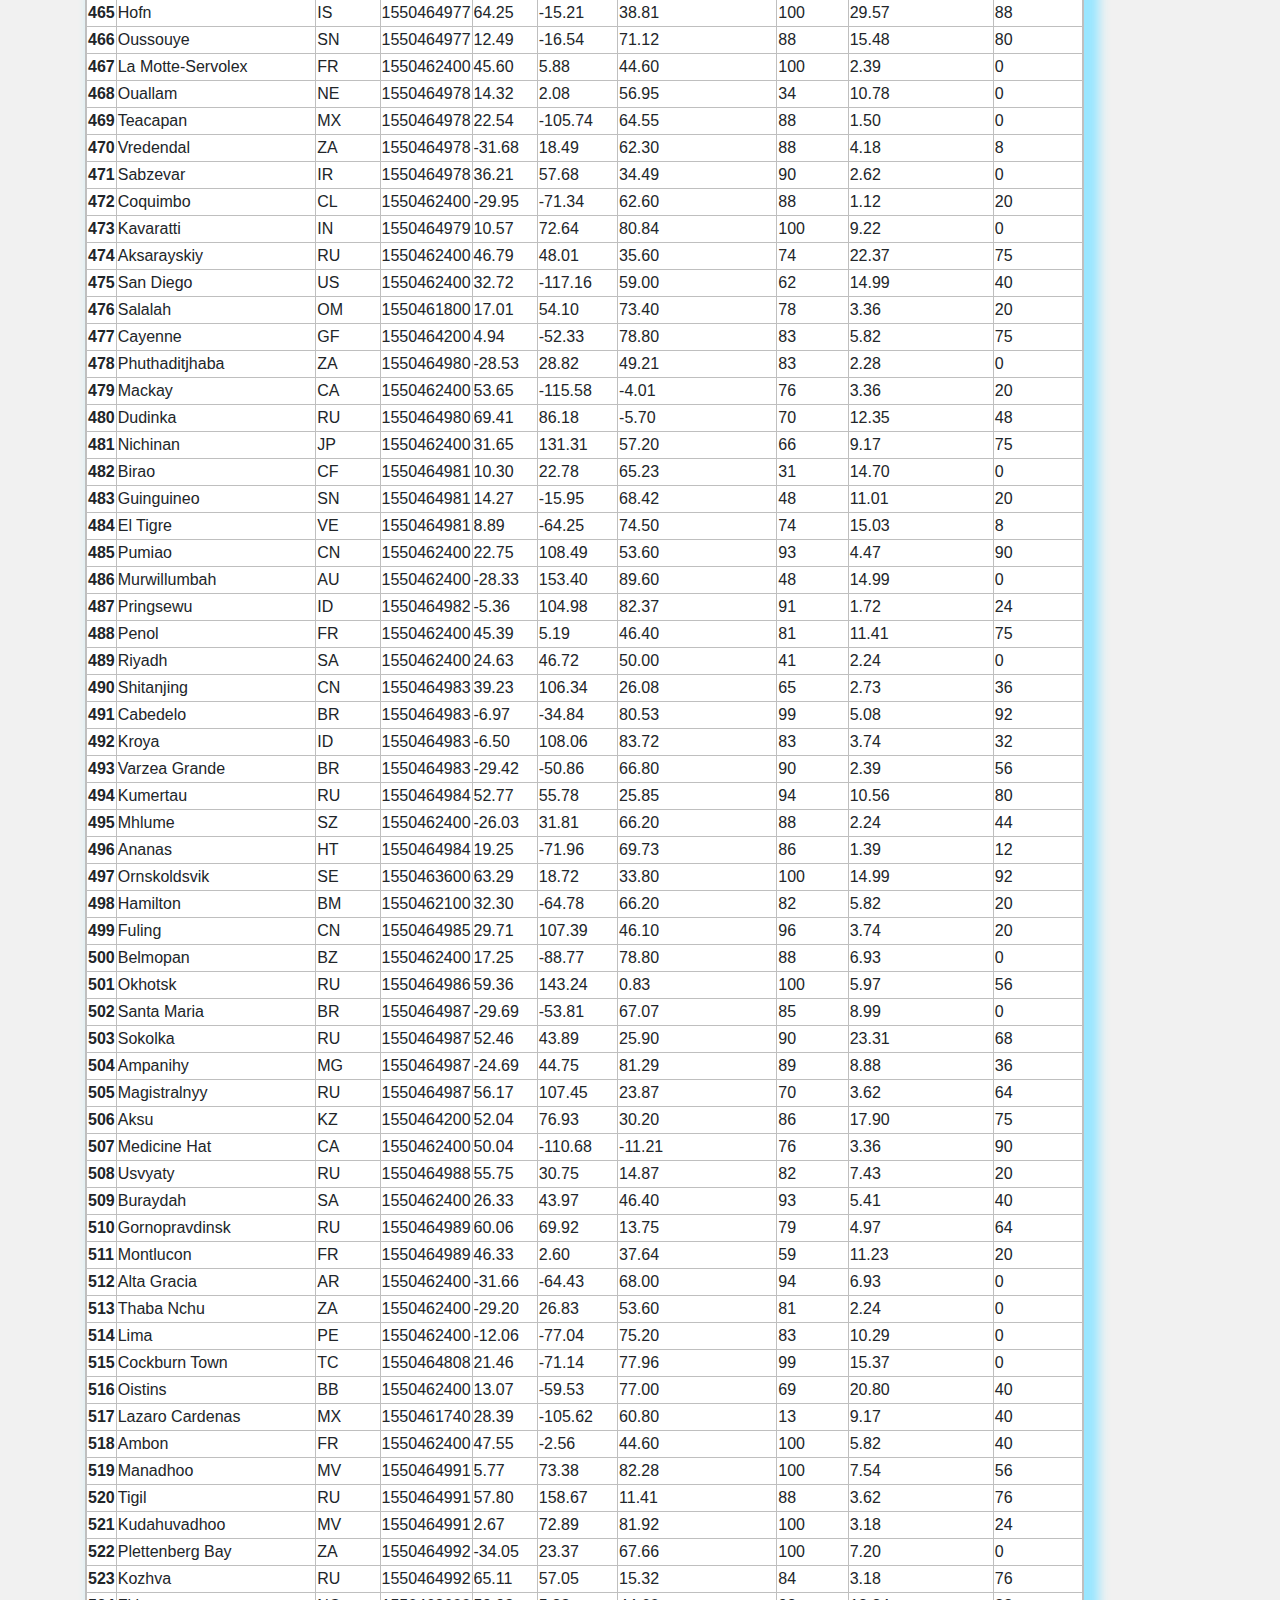
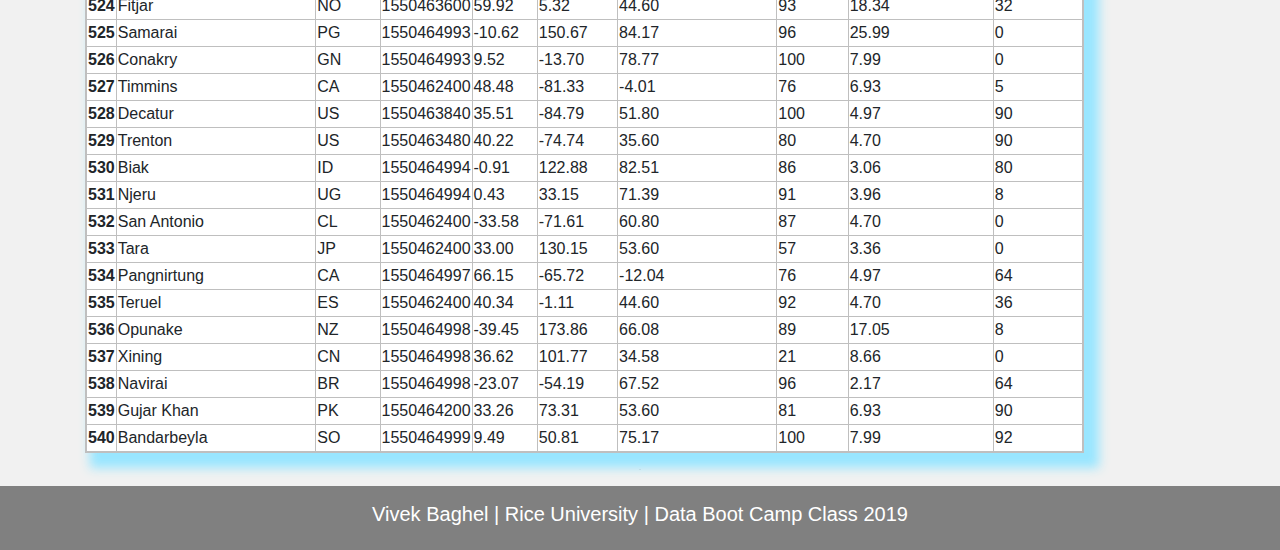
<file: sourcedata.html>
<!DOCTYPE html>
<html lang="en-us">

<head>
    <meta charset="UTF-8">
    <meta name="viewport" content="width=device-width, initial-scale=1, shrink-to-fit=no">
    <meta http-equiv="x-UA-Compatible" content="ie=edge">
    <title>Assignment Web Visualization Dashboard (Latitude)</title>
    <link rel="stylesheet" href="https://stackpath.bootstrapcdn.com/bootstrap/4.3.1/css/bootstrap.min.css" integrity="sha384-ggOyR0iXCbMQv3Xipma34MD+dH/1fQ784/j6cY/iJTQUOhcWr7x9JvoRxT2MZw1T" crossorigin="anonymous">
    <script src="https://stackpath.bootstrapcdn.com/bootstrap/4.3.1/js/bootstrap.min.js" integrity="sha384-JjSmVgyd0p3pXB1rRibZUAYoIIy6OrQ6VrjIEaFf/nJGzIxFDsf4x0xIM+B07jRM" crossorigin="anonymous"></script>
    <link rel="stylesheet" href="styles.css">
</head>
<body>
    <nav class="navbar navbar-expand-md navbar-light bg-light">
        <div class="container-fluid">
            <a class="navbar-brand" href="index.html"><strong>Latitude</strong></a>
            <button class="navbar-toggler" type="button" data-toggle="collapse" data-target="#mynavbar">
                <span class="navbar-toggler-icon"></span>
            </button>
    
            <div class="collapse navbar-collapse" id="mynavbar">
                <ul class="navbar-nav ml-auto">
                    <li class="nav-item dropdown active">
                        <a class="nav-link dropdown-toggle" href="#" id="navbarDropdown" role="button" data-toggle="dropdown">
                            Plots
                        </a>
                        <div class="dropdown-menu" aria-labelledby="navbarDropdown">
                            <a class="dropdown-item" href="temperature.html">Max Temperature</a>
                            <a class="dropdown-item" href="humidity.html">Humidity</a>
                            <a class="dropdown-item" href="clouds.html">Cloudiness</a>
                            <a class="dropdown-item" href="winds.html">Wind Speed</a>
                        </div>
                    </li>
                    <li class="nav-item">
                        <a class="nav-link" href="compare.html">Comparison </a>
                    </li>
                    <li class="nav-item">
                        <a class="nav-link" href="sourcedata.html">Data</a>
                    </li>
                </ul>
            </div>      
        </div>    
    </nav>
    <br>
    <div class="container">
        <div class="row row-grid">
            <div class="col-md-12 col-sm-12">
                <h2 text-left>Data</h2>
                <hr>
                <p> The following table includes all the data used for plotting during this project.</p>
                <table border="2" class="dataframe">
                    <thead>
                        <tr style="text-align: center;">
                                <th></th>
                                <th>City Name</th>
                                <th>Country</th>
                                <th>Date</th>
                                <th>Latitude</th>
                                <th>Longitude</th>
                                <th>Max Temperature (F)</th>
                                <th>Humidity</th>
                                <th>Wind Speed (MPH)</th>
                                <th>Cloudiness</th>
                              </tr>
                            </thead>
                            <tbody>
                              <tr>
                                <th>0</th>
                                <td>Punta Arenas</td>
                                <td>CL</td>
                                <td>1550462400</td>
                                <td>-53.16</td>
                                <td>-70.91</td>
                                <td>41.00</td>
                                <td>80</td>
                                <td>11.41</td>
                                <td>40</td>
                              </tr>
                              <tr>
                                <th>1</th>
                                <td>Baie-Comeau</td>
                                <td>CA</td>
                                <td>1550462400</td>
                                <td>49.22</td>
                                <td>-68.15</td>
                                <td>6.80</td>
                                <td>70</td>
                                <td>6.93</td>
                                <td>1</td>
                              </tr>
                              <tr>
                                <th>2</th>
                                <td>Chicama</td>
                                <td>PE</td>
                                <td>1550462400</td>
                                <td>-7.84</td>
                                <td>-79.15</td>
                                <td>75.20</td>
                                <td>83</td>
                                <td>8.05</td>
                                <td>75</td>
                              </tr>
                              <tr>
                                <th>3</th>
                                <td>Rikitea</td>
                                <td>PF</td>
                                <td>1550464851</td>
                                <td>-23.12</td>
                                <td>-134.97</td>
                                <td>79.00</td>
                                <td>100</td>
                                <td>38.52</td>
                                <td>68</td>
                              </tr>
                              <tr>
                                <th>4</th>
                                <td>Neryungri</td>
                                <td>RU</td>
                                <td>1550464851</td>
                                <td>56.66</td>
                                <td>124.71</td>
                                <td>17.12</td>
                                <td>62</td>
                                <td>10.00</td>
                                <td>56</td>
                              </tr>
                              <tr>
                                <th>5</th>
                                <td>Ushuaia</td>
                                <td>AR</td>
                                <td>1550462400</td>
                                <td>-54.81</td>
                                <td>-68.31</td>
                                <td>42.80</td>
                                <td>70</td>
                                <td>16.11</td>
                                <td>40</td>
                              </tr>
                              <tr>
                                <th>6</th>
                                <td>Hermanus</td>
                                <td>ZA</td>
                                <td>1550464852</td>
                                <td>-34.42</td>
                                <td>19.24</td>
                                <td>61.85</td>
                                <td>88</td>
                                <td>3.96</td>
                                <td>0</td>
                              </tr>
                              <tr>
                                <th>7</th>
                                <td>Narsaq</td>
                                <td>GL</td>
                                <td>1550461800</td>
                                <td>60.91</td>
                                <td>-46.05</td>
                                <td>30.20</td>
                                <td>42</td>
                                <td>55.25</td>
                                <td>80</td>
                              </tr>
                              <tr>
                                <th>8</th>
                                <td>Kaitangata</td>
                                <td>NZ</td>
                                <td>1550464852</td>
                                <td>-46.28</td>
                                <td>169.85</td>
                                <td>74.23</td>
                                <td>42</td>
                                <td>12.46</td>
                                <td>0</td>
                              </tr>
                              <tr>
                                <th>9</th>
                                <td>Jamestown</td>
                                <td>AU</td>
                                <td>1550464852</td>
                                <td>-33.21</td>
                                <td>138.60</td>
                                <td>79.13</td>
                                <td>39</td>
                                <td>14.58</td>
                                <td>12</td>
                              </tr>
                              <tr>
                                <th>10</th>
                                <td>Albany</td>
                                <td>US</td>
                                <td>1550463960</td>
                                <td>42.65</td>
                                <td>-73.75</td>
                                <td>26.60</td>
                                <td>79</td>
                                <td>1.95</td>
                                <td>90</td>
                              </tr>
                              <tr>
                                <th>11</th>
                                <td>Kapaa</td>
                                <td>US</td>
                                <td>1550462160</td>
                                <td>22.08</td>
                                <td>-159.32</td>
                                <td>71.60</td>
                                <td>77</td>
                                <td>12.75</td>
                                <td>90</td>
                              </tr>
                              <tr>
                                <th>12</th>
                                <td>Zasosna</td>
                                <td>RU</td>
                                <td>1550464853</td>
                                <td>50.63</td>
                                <td>38.40</td>
                                <td>25.40</td>
                                <td>90</td>
                                <td>16.04</td>
                                <td>44</td>
                              </tr>
                              <tr>
                                <th>13</th>
                                <td>Talnakh</td>
                                <td>RU</td>
                                <td>1550464853</td>
                                <td>69.49</td>
                                <td>88.39</td>
                                <td>-0.70</td>
                                <td>76</td>
                                <td>12.57</td>
                                <td>56</td>
                              </tr>
                              <tr>
                                <th>14</th>
                                <td>Lander</td>
                                <td>US</td>
                                <td>1550462460</td>
                                <td>42.83</td>
                                <td>-108.73</td>
                                <td>12.20</td>
                                <td>78</td>
                                <td>5.82</td>
                                <td>90</td>
                              </tr>
                              <tr>
                                <th>15</th>
                                <td>Lompoc</td>
                                <td>US</td>
                                <td>1550462280</td>
                                <td>34.64</td>
                                <td>-120.46</td>
                                <td>48.20</td>
                                <td>66</td>
                                <td>11.41</td>
                                <td>20</td>
                              </tr>
                              <tr>
                                <th>16</th>
                                <td>Mount Isa</td>
                                <td>AU</td>
                                <td>1550462400</td>
                                <td>-20.73</td>
                                <td>139.49</td>
                                <td>100.40</td>
                                <td>21</td>
                                <td>9.17</td>
                                <td>0</td>
                              </tr>
                              <tr>
                                <th>17</th>
                                <td>Clyde River</td>
                                <td>CA</td>
                                <td>1550462400</td>
                                <td>70.47</td>
                                <td>-68.59</td>
                                <td>-11.21</td>
                                <td>76</td>
                                <td>19.46</td>
                                <td>75</td>
                              </tr>
                              <tr>
                                <th>18</th>
                                <td>Babushkin</td>
                                <td>RU</td>
                                <td>1550464855</td>
                                <td>51.72</td>
                                <td>105.86</td>
                                <td>23.78</td>
                                <td>75</td>
                                <td>3.40</td>
                                <td>8</td>
                              </tr>
                              <tr>
                                <th>19</th>
                                <td>Georgetown</td>
                                <td>GY</td>
                                <td>1550458800</td>
                                <td>6.80</td>
                                <td>-58.16</td>
                                <td>75.20</td>
                                <td>88</td>
                                <td>4.70</td>
                                <td>0</td>
                              </tr>
                              <tr>
                                <th>20</th>
                                <td>Fort Saint James</td>
                                <td>CA</td>
                                <td>1550464856</td>
                                <td>54.43</td>
                                <td>-124.25</td>
                                <td>-3.04</td>
                                <td>57</td>
                                <td>2.73</td>
                                <td>0</td>
                              </tr>
                              <tr>
                                <th>21</th>
                                <td>Kamenka</td>
                                <td>RU</td>
                                <td>1550464856</td>
                                <td>53.19</td>
                                <td>44.05</td>
                                <td>24.73</td>
                                <td>91</td>
                                <td>23.09</td>
                                <td>68</td>
                              </tr>
                              <tr>
                                <th>22</th>
                                <td>Santiago</td>
                                <td>CL</td>
                                <td>1550462400</td>
                                <td>-33.44</td>
                                <td>-70.65</td>
                                <td>64.40</td>
                                <td>77</td>
                                <td>9.17</td>
                                <td>0</td>
                              </tr>
                              <tr>
                                <th>23</th>
                                <td>Butaritari</td>
                                <td>KI</td>
                                <td>1550464857</td>
                                <td>3.07</td>
                                <td>172.79</td>
                                <td>86.38</td>
                                <td>94</td>
                                <td>16.82</td>
                                <td>8</td>
                              </tr>
                              <tr>
                                <th>24</th>
                                <td>Verkhoyansk</td>
                                <td>RU</td>
                                <td>1550464857</td>
                                <td>67.55</td>
                                <td>133.39</td>
                                <td>-30.40</td>
                                <td>48</td>
                                <td>2.73</td>
                                <td>24</td>
                              </tr>
                              <tr>
                                <th>25</th>
                                <td>Srednekolymsk</td>
                                <td>RU</td>
                                <td>1550464858</td>
                                <td>67.46</td>
                                <td>153.71</td>
                                <td>-22.39</td>
                                <td>33</td>
                                <td>2.62</td>
                                <td>56</td>
                              </tr>
                              <tr>
                                <th>26</th>
                                <td>Port Alfred</td>
                                <td>ZA</td>
                                <td>1550464858</td>
                                <td>-33.59</td>
                                <td>26.89</td>
                                <td>70.67</td>
                                <td>95</td>
                                <td>4.97</td>
                                <td>12</td>
                              </tr>
                              <tr>
                                <th>27</th>
                                <td>Mataura</td>
                                <td>NZ</td>
                                <td>1550464858</td>
                                <td>-46.19</td>
                                <td>168.86</td>
                                <td>76.48</td>
                                <td>41</td>
                                <td>14.81</td>
                                <td>8</td>
                              </tr>
                              <tr>
                                <th>28</th>
                                <td>Ponta do Sol</td>
                                <td>BR</td>
                                <td>1550464858</td>
                                <td>-20.63</td>
                                <td>-46.00</td>
                                <td>66.35</td>
                                <td>99</td>
                                <td>6.98</td>
                                <td>92</td>
                              </tr>
                              <tr>
                                <th>29</th>
                                <td>Portage</td>
                                <td>US</td>
                                <td>1550463300</td>
                                <td>41.58</td>
                                <td>-87.18</td>
                                <td>28.40</td>
                                <td>74</td>
                                <td>9.17</td>
                                <td>90</td>
                              </tr>
                              <tr>
                                <th>30</th>
                                <td>Klaksvik</td>
                                <td>FO</td>
                                <td>1550463600</td>
                                <td>62.23</td>
                                <td>-6.59</td>
                                <td>42.80</td>
                                <td>93</td>
                                <td>9.17</td>
                                <td>36</td>
                              </tr>
                              <tr>
                                <th>31</th>
                                <td>Pimenteiras</td>
                                <td>BR</td>
                                <td>1550464859</td>
                                <td>-6.24</td>
                                <td>-41.42</td>
                                <td>70.13</td>
                                <td>99</td>
                                <td>2.84</td>
                                <td>64</td>
                              </tr>
                              <tr>
                                <th>32</th>
                                <td>Casambalangan</td>
                                <td>PH</td>
                                <td>1550464859</td>
                                <td>18.38</td>
                                <td>122.13</td>
                                <td>77.83</td>
                                <td>100</td>
                                <td>21.85</td>
                                <td>56</td>
                              </tr>
                              <tr>
                                <th>33</th>
                                <td>Xingyi</td>
                                <td>CN</td>
                                <td>1550464860</td>
                                <td>24.19</td>
                                <td>102.82</td>
                                <td>61.67</td>
                                <td>53</td>
                                <td>9.55</td>
                                <td>12</td>
                              </tr>
                              <tr>
                                <th>34</th>
                                <td>Cape Town</td>
                                <td>ZA</td>
                                <td>1550462400</td>
                                <td>-33.93</td>
                                <td>18.42</td>
                                <td>64.40</td>
                                <td>77</td>
                                <td>8.05</td>
                                <td>0</td>
                              </tr>
                              <tr>
                                <th>35</th>
                                <td>Saint-Pierre</td>
                                <td>FR</td>
                                <td>1550462400</td>
                                <td>48.95</td>
                                <td>4.24</td>
                                <td>37.40</td>
                                <td>74</td>
                                <td>9.17</td>
                                <td>0</td>
                              </tr>
                              <tr>
                                <th>36</th>
                                <td>Oktyabrskoye</td>
                                <td>RU</td>
                                <td>1550462400</td>
                                <td>56.73</td>
                                <td>85.44</td>
                                <td>26.60</td>
                                <td>53</td>
                                <td>13.42</td>
                                <td>0</td>
                              </tr>
                              <tr>
                                <th>37</th>
                                <td>Naze</td>
                                <td>NG</td>
                                <td>1550464861</td>
                                <td>5.43</td>
                                <td>7.07</td>
                                <td>70.67</td>
                                <td>93</td>
                                <td>2.62</td>
                                <td>0</td>
                              </tr>
                              <tr>
                                <th>38</th>
                                <td>Anadyr</td>
                                <td>RU</td>
                                <td>1550462400</td>
                                <td>64.73</td>
                                <td>177.51</td>
                                <td>26.60</td>
                                <td>92</td>
                                <td>15.66</td>
                                <td>75</td>
                              </tr>
                              <tr>
                                <th>39</th>
                                <td>Puerto Ayora</td>
                                <td>EC</td>
                                <td>1550464862</td>
                                <td>-0.74</td>
                                <td>-90.35</td>
                                <td>78.55</td>
                                <td>100</td>
                                <td>5.41</td>
                                <td>24</td>
                              </tr>
                              <tr>
                                <th>40</th>
                                <td>Vila Franca do Campo</td>
                                <td>PT</td>
                                <td>1550462400</td>
                                <td>37.72</td>
                                <td>-25.43</td>
                                <td>44.60</td>
                                <td>75</td>
                                <td>3.36</td>
                                <td>20</td>
                              </tr>
                              <tr>
                                <th>41</th>
                                <td>Poum</td>
                                <td>MK</td>
                                <td>1550464862</td>
                                <td>41.28</td>
                                <td>20.71</td>
                                <td>14.96</td>
                                <td>69</td>
                                <td>1.72</td>
                                <td>0</td>
                              </tr>
                              <tr>
                                <th>42</th>
                                <td>Linjiang</td>
                                <td>CN</td>
                                <td>1550464862</td>
                                <td>41.81</td>
                                <td>126.91</td>
                                <td>29.54</td>
                                <td>71</td>
                                <td>3.96</td>
                                <td>0</td>
                              </tr>
                              <tr>
                                <th>43</th>
                                <td>Cidreira</td>
                                <td>BR</td>
                                <td>1550464862</td>
                                <td>-30.17</td>
                                <td>-50.22</td>
                                <td>72.56</td>
                                <td>88</td>
                                <td>12.24</td>
                                <td>68</td>
                              </tr>
                              <tr>
                                <th>44</th>
                                <td>Hobart</td>
                                <td>AU</td>
                                <td>1550462400</td>
                                <td>-42.88</td>
                                <td>147.33</td>
                                <td>73.40</td>
                                <td>25</td>
                                <td>24.16</td>
                                <td>0</td>
                              </tr>
                              <tr>
                                <th>45</th>
                                <td>Fairbanks</td>
                                <td>US</td>
                                <td>1550462280</td>
                                <td>64.84</td>
                                <td>-147.72</td>
                                <td>17.60</td>
                                <td>92</td>
                                <td>4.63</td>
                                <td>1</td>
                              </tr>
                              <tr>
                                <th>46</th>
                                <td>Tasiilaq</td>
                                <td>GL</td>
                                <td>1550461800</td>
                                <td>65.61</td>
                                <td>-37.64</td>
                                <td>6.80</td>
                                <td>55</td>
                                <td>13.80</td>
                                <td>64</td>
                              </tr>
                              <tr>
                                <th>47</th>
                                <td>Sarab</td>
                                <td>IR</td>
                                <td>1550464863</td>
                                <td>38.61</td>
                                <td>44.99</td>
                                <td>29.18</td>
                                <td>68</td>
                                <td>6.98</td>
                                <td>0</td>
                              </tr>
                              <tr>
                                <th>48</th>
                                <td>Hilo</td>
                                <td>US</td>
                                <td>1550463780</td>
                                <td>19.71</td>
                                <td>-155.08</td>
                                <td>73.40</td>
                                <td>69</td>
                                <td>4.70</td>
                                <td>90</td>
                              </tr>
                              <tr>
                                <th>49</th>
                                <td>Daru</td>
                                <td>SL</td>
                                <td>1550464864</td>
                                <td>7.99</td>
                                <td>-10.85</td>
                                <td>74.63</td>
                                <td>93</td>
                                <td>5.19</td>
                                <td>80</td>
                              </tr>
                              <tr>
                                <th>50</th>
                                <td>Avera</td>
                                <td>US</td>
                                <td>1550463780</td>
                                <td>33.19</td>
                                <td>-82.53</td>
                                <td>55.40</td>
                                <td>93</td>
                                <td>10.78</td>
                                <td>90</td>
                              </tr>
                              <tr>
                                <th>51</th>
                                <td>Goderich</td>
                                <td>CA</td>
                                <td>1550464864</td>
                                <td>43.74</td>
                                <td>-81.71</td>
                                <td>16.76</td>
                                <td>84</td>
                                <td>13.47</td>
                                <td>88</td>
                              </tr>
                              <tr>
                                <th>52</th>
                                <td>Pevek</td>
                                <td>RU</td>
                                <td>1550464864</td>
                                <td>69.70</td>
                                <td>170.27</td>
                                <td>-10.20</td>
                                <td>88</td>
                                <td>12.68</td>
                                <td>68</td>
                              </tr>
                              <tr>
                                <th>53</th>
                                <td>Esil</td>
                                <td>KZ</td>
                                <td>1550464865</td>
                                <td>51.96</td>
                                <td>66.41</td>
                                <td>18.38</td>
                                <td>90</td>
                                <td>10.45</td>
                                <td>80</td>
                              </tr>
                              <tr>
                                <th>54</th>
                                <td>Manono</td>
                                <td>CD</td>
                                <td>1550464865</td>
                                <td>-7.30</td>
                                <td>27.40</td>
                                <td>73.15</td>
                                <td>94</td>
                                <td>4.41</td>
                                <td>88</td>
                              </tr>
                              <tr>
                                <th>55</th>
                                <td>Zhanaozen</td>
                                <td>KZ</td>
                                <td>1550464865</td>
                                <td>43.35</td>
                                <td>52.85</td>
                                <td>42.01</td>
                                <td>84</td>
                                <td>17.05</td>
                                <td>76</td>
                              </tr>
                              <tr>
                                <th>56</th>
                                <td>Brownsville</td>
                                <td>US</td>
                                <td>1550462100</td>
                                <td>25.91</td>
                                <td>-97.49</td>
                                <td>64.40</td>
                                <td>88</td>
                                <td>13.87</td>
                                <td>90</td>
                              </tr>
                              <tr>
                                <th>57</th>
                                <td>Aqtobe</td>
                                <td>KZ</td>
                                <td>1550464200</td>
                                <td>50.28</td>
                                <td>57.21</td>
                                <td>26.60</td>
                                <td>92</td>
                                <td>20.13</td>
                                <td>90</td>
                              </tr>
                              <tr>
                                <th>58</th>
                                <td>Puurmani</td>
                                <td>EE</td>
                                <td>1550461800</td>
                                <td>58.57</td>
                                <td>26.29</td>
                                <td>23.00</td>
                                <td>92</td>
                                <td>3.36</td>
                                <td>8</td>
                              </tr>
                              <tr>
                                <th>59</th>
                                <td>Camacha</td>
                                <td>PT</td>
                                <td>1550462400</td>
                                <td>33.08</td>
                                <td>-16.33</td>
                                <td>59.00</td>
                                <td>62</td>
                                <td>18.34</td>
                                <td>40</td>
                              </tr>
                              <tr>
                                <th>60</th>
                                <td>Charyshskoye</td>
                                <td>RU</td>
                                <td>1550464867</td>
                                <td>51.40</td>
                                <td>83.56</td>
                                <td>36.83</td>
                                <td>76</td>
                                <td>16.71</td>
                                <td>20</td>
                              </tr>
                              <tr>
                                <th>61</th>
                                <td>Atuona</td>
                                <td>PF</td>
                                <td>1550464867</td>
                                <td>-9.80</td>
                                <td>-139.03</td>
                                <td>80.57</td>
                                <td>100</td>
                                <td>12.46</td>
                                <td>48</td>
                              </tr>
                              <tr>
                                <th>62</th>
                                <td>Kenai</td>
                                <td>US</td>
                                <td>1550463660</td>
                                <td>60.55</td>
                                <td>-151.26</td>
                                <td>33.80</td>
                                <td>100</td>
                                <td>6.93</td>
                                <td>90</td>
                              </tr>
                              <tr>
                                <th>63</th>
                                <td>Bambous Virieux</td>
                                <td>MU</td>
                                <td>1550462400</td>
                                <td>-20.34</td>
                                <td>57.76</td>
                                <td>73.40</td>
                                <td>94</td>
                                <td>11.41</td>
                                <td>75</td>
                              </tr>
                              <tr>
                                <th>64</th>
                                <td>Longyearbyen</td>
                                <td>NO</td>
                                <td>1550464868</td>
                                <td>78.22</td>
                                <td>15.63</td>
                                <td>-36.79</td>
                                <td>70</td>
                                <td>1.72</td>
                                <td>0</td>
                              </tr>
                              <tr>
                                <th>65</th>
                                <td>Dongsheng</td>
                                <td>CN</td>
                                <td>1550464868</td>
                                <td>29.72</td>
                                <td>112.52</td>
                                <td>36.02</td>
                                <td>100</td>
                                <td>9.22</td>
                                <td>92</td>
                              </tr>
                              <tr>
                                <th>66</th>
                                <td>Bathsheba</td>
                                <td>BB</td>
                                <td>1550462400</td>
                                <td>13.22</td>
                                <td>-59.52</td>
                                <td>77.00</td>
                                <td>69</td>
                                <td>20.80</td>
                                <td>40</td>
                              </tr>
                              <tr>
                                <th>67</th>
                                <td>Sitka</td>
                                <td>US</td>
                                <td>1550464869</td>
                                <td>37.17</td>
                                <td>-99.65</td>
                                <td>15.28</td>
                                <td>82</td>
                                <td>6.98</td>
                                <td>20</td>
                              </tr>
                              <tr>
                                <th>68</th>
                                <td>Auki</td>
                                <td>NG</td>
                                <td>1550464869</td>
                                <td>12.18</td>
                                <td>6.51</td>
                                <td>60.05</td>
                                <td>35</td>
                                <td>10.78</td>
                                <td>0</td>
                              </tr>
                              <tr>
                                <th>69</th>
                                <td>Chuy</td>
                                <td>UY</td>
                                <td>1550464746</td>
                                <td>-33.69</td>
                                <td>-53.46</td>
                                <td>67.48</td>
                                <td>96</td>
                                <td>8.43</td>
                                <td>0</td>
                              </tr>
                              <tr>
                                <th>70</th>
                                <td>Yarim</td>
                                <td>YE</td>
                                <td>1550464870</td>
                                <td>14.30</td>
                                <td>44.38</td>
                                <td>65.18</td>
                                <td>38</td>
                                <td>3.06</td>
                                <td>0</td>
                              </tr>
                              <tr>
                                <th>71</th>
                                <td>Geraldton</td>
                                <td>CA</td>
                                <td>1550462400</td>
                                <td>49.72</td>
                                <td>-86.95</td>
                                <td>-5.81</td>
                                <td>63</td>
                                <td>5.82</td>
                                <td>20</td>
                              </tr>
                              <tr>
                                <th>72</th>
                                <td>Eunice</td>
                                <td>US</td>
                                <td>1550463420</td>
                                <td>30.49</td>
                                <td>-92.42</td>
                                <td>51.80</td>
                                <td>87</td>
                                <td>11.41</td>
                                <td>90</td>
                              </tr>
                              <tr>
                                <th>73</th>
                                <td>New Norfolk</td>
                                <td>AU</td>
                                <td>1550464200</td>
                                <td>-42.78</td>
                                <td>147.06</td>
                                <td>71.60</td>
                                <td>24</td>
                                <td>20.80</td>
                                <td>0</td>
                              </tr>
                              <tr>
                                <th>74</th>
                                <td>Upernavik</td>
                                <td>GL</td>
                                <td>1550464870</td>
                                <td>72.79</td>
                                <td>-56.15</td>
                                <td>-3.94</td>
                                <td>100</td>
                                <td>9.22</td>
                                <td>32</td>
                              </tr>
                              <tr>
                                <th>75</th>
                                <td>Lasa</td>
                                <td>CY</td>
                                <td>1550462400</td>
                                <td>34.92</td>
                                <td>32.53</td>
                                <td>46.40</td>
                                <td>81</td>
                                <td>5.82</td>
                                <td>20</td>
                              </tr>
                              <tr>
                                <th>76</th>
                                <td>Vostok</td>
                                <td>RU</td>
                                <td>1550464871</td>
                                <td>46.45</td>
                                <td>135.83</td>
                                <td>27.65</td>
                                <td>54</td>
                                <td>5.19</td>
                                <td>0</td>
                              </tr>
                              <tr>
                                <th>77</th>
                                <td>Khatanga</td>
                                <td>RU</td>
                                <td>1550464871</td>
                                <td>71.98</td>
                                <td>102.47</td>
                                <td>-9.61</td>
                                <td>51</td>
                                <td>3.06</td>
                                <td>36</td>
                              </tr>
                              <tr>
                                <th>78</th>
                                <td>Rosetta</td>
                                <td>EG</td>
                                <td>1550464871</td>
                                <td>31.40</td>
                                <td>30.42</td>
                                <td>47.95</td>
                                <td>98</td>
                                <td>3.74</td>
                                <td>0</td>
                              </tr>
                              <tr>
                                <th>79</th>
                                <td>Bluff</td>
                                <td>AU</td>
                                <td>1550464872</td>
                                <td>-23.58</td>
                                <td>149.07</td>
                                <td>95.51</td>
                                <td>25</td>
                                <td>10.33</td>
                                <td>0</td>
                              </tr>
                              <tr>
                                <th>80</th>
                                <td>Tres Arroyos</td>
                                <td>AR</td>
                                <td>1550464872</td>
                                <td>-38.38</td>
                                <td>-60.28</td>
                                <td>75.17</td>
                                <td>62</td>
                                <td>14.03</td>
                                <td>0</td>
                              </tr>
                              <tr>
                                <th>81</th>
                                <td>Tiksi</td>
                                <td>RU</td>
                                <td>1550464872</td>
                                <td>71.64</td>
                                <td>128.87</td>
                                <td>-4.21</td>
                                <td>65</td>
                                <td>9.10</td>
                                <td>32</td>
                              </tr>
                              <tr>
                                <th>82</th>
                                <td>Brae</td>
                                <td>GB</td>
                                <td>1550463600</td>
                                <td>60.40</td>
                                <td>-1.35</td>
                                <td>46.40</td>
                                <td>81</td>
                                <td>23.04</td>
                                <td>12</td>
                              </tr>
                              <tr>
                                <th>83</th>
                                <td>Mahebourg</td>
                                <td>MU</td>
                                <td>1550462400</td>
                                <td>-20.41</td>
                                <td>57.70</td>
                                <td>73.40</td>
                                <td>94</td>
                                <td>11.41</td>
                                <td>75</td>
                              </tr>
                              <tr>
                                <th>84</th>
                                <td>Springhill</td>
                                <td>CA</td>
                                <td>1550464874</td>
                                <td>45.64</td>
                                <td>-64.06</td>
                                <td>11.27</td>
                                <td>71</td>
                                <td>4.07</td>
                                <td>12</td>
                              </tr>
                              <tr>
                                <th>85</th>
                                <td>Hithadhoo</td>
                                <td>MV</td>
                                <td>1550464875</td>
                                <td>-0.60</td>
                                <td>73.08</td>
                                <td>80.71</td>
                                <td>100</td>
                                <td>4.18</td>
                                <td>64</td>
                              </tr>
                              <tr>
                                <th>86</th>
                                <td>Norman Wells</td>
                                <td>CA</td>
                                <td>1550462400</td>
                                <td>65.28</td>
                                <td>-126.83</td>
                                <td>-7.61</td>
                                <td>76</td>
                                <td>5.82</td>
                                <td>20</td>
                              </tr>
                              <tr>
                                <th>87</th>
                                <td>Lavrentiya</td>
                                <td>RU</td>
                                <td>1550464875</td>
                                <td>65.58</td>
                                <td>-170.99</td>
                                <td>18.43</td>
                                <td>93</td>
                                <td>4.85</td>
                                <td>44</td>
                              </tr>
                              <tr>
                                <th>88</th>
                                <td>Flinders</td>
                                <td>AU</td>
                                <td>1550462400</td>
                                <td>-34.58</td>
                                <td>150.85</td>
                                <td>89.60</td>
                                <td>43</td>
                                <td>11.41</td>
                                <td>0</td>
                              </tr>
                              <tr>
                                <th>89</th>
                                <td>Barrow</td>
                                <td>AR</td>
                                <td>1550464876</td>
                                <td>-38.31</td>
                                <td>-60.23</td>
                                <td>75.17</td>
                                <td>62</td>
                                <td>14.03</td>
                                <td>0</td>
                              </tr>
                              <tr>
                                <th>90</th>
                                <td>Saldanha</td>
                                <td>PT</td>
                                <td>1550464782</td>
                                <td>41.42</td>
                                <td>-6.55</td>
                                <td>46.19</td>
                                <td>93</td>
                                <td>7.76</td>
                                <td>92</td>
                              </tr>
                              <tr>
                                <th>91</th>
                                <td>Castro</td>
                                <td>CL</td>
                                <td>1550462400</td>
                                <td>-42.48</td>
                                <td>-73.76</td>
                                <td>59.00</td>
                                <td>93</td>
                                <td>12.75</td>
                                <td>90</td>
                              </tr>
                              <tr>
                                <th>92</th>
                                <td>Kavieng</td>
                                <td>PG</td>
                                <td>1550464877</td>
                                <td>-2.57</td>
                                <td>150.80</td>
                                <td>82.60</td>
                                <td>100</td>
                                <td>16.15</td>
                                <td>76</td>
                              </tr>
                              <tr>
                                <th>93</th>
                                <td>Baykit</td>
                                <td>RU</td>
                                <td>1550464877</td>
                                <td>61.68</td>
                                <td>96.39</td>
                                <td>18.16</td>
                                <td>80</td>
                                <td>3.96</td>
                                <td>68</td>
                              </tr>
                              <tr>
                                <th>94</th>
                                <td>Caravelas</td>
                                <td>BR</td>
                                <td>1550464878</td>
                                <td>-17.73</td>
                                <td>-39.27</td>
                                <td>83.18</td>
                                <td>100</td>
                                <td>19.73</td>
                                <td>56</td>
                              </tr>
                              <tr>
                                <th>95</th>
                                <td>Kodiak</td>
                                <td>US</td>
                                <td>1550463300</td>
                                <td>39.95</td>
                                <td>-94.76</td>
                                <td>21.20</td>
                                <td>73</td>
                                <td>14.99</td>
                                <td>90</td>
                              </tr>
                              <tr>
                                <th>96</th>
                                <td>Matagami</td>
                                <td>NG</td>
                                <td>1550464878</td>
                                <td>9.67</td>
                                <td>8.40</td>
                                <td>61.49</td>
                                <td>40</td>
                                <td>6.98</td>
                                <td>0</td>
                              </tr>
                              <tr>
                                <th>97</th>
                                <td>East London</td>
                                <td>ZA</td>
                                <td>1550462400</td>
                                <td>-33.02</td>
                                <td>27.91</td>
                                <td>64.40</td>
                                <td>88</td>
                                <td>5.82</td>
                                <td>0</td>
                              </tr>
                              <tr>
                                <th>98</th>
                                <td>Acajutla</td>
                                <td>SV</td>
                                <td>1550464879</td>
                                <td>13.59</td>
                                <td>-89.83</td>
                                <td>65.45</td>
                                <td>89</td>
                                <td>3.18</td>
                                <td>0</td>
                              </tr>
                              <tr>
                                <th>99</th>
                                <td>Busselton</td>
                                <td>AU</td>
                                <td>1550464879</td>
                                <td>-33.64</td>
                                <td>115.35</td>
                                <td>77.38</td>
                                <td>76</td>
                                <td>3.74</td>
                                <td>0</td>
                              </tr>
                              <tr>
                                <th>100</th>
                                <td>Ilulissat</td>
                                <td>GL</td>
                                <td>1550461800</td>
                                <td>69.22</td>
                                <td>-51.10</td>
                                <td>-7.61</td>
                                <td>52</td>
                                <td>4.70</td>
                                <td>0</td>
                              </tr>
                              <tr>
                                <th>101</th>
                                <td>Lae</td>
                                <td>PG</td>
                                <td>1550462400</td>
                                <td>-6.72</td>
                                <td>146.98</td>
                                <td>93.20</td>
                                <td>46</td>
                                <td>11.41</td>
                                <td>40</td>
                              </tr>
                              <tr>
                                <th>102</th>
                                <td>Haines Junction</td>
                                <td>CA</td>
                                <td>1550464880</td>
                                <td>60.75</td>
                                <td>-137.51</td>
                                <td>-5.43</td>
                                <td>62</td>
                                <td>2.51</td>
                                <td>24</td>
                              </tr>
                              <tr>
                                <th>103</th>
                                <td>Acapulco</td>
                                <td>MX</td>
                                <td>1550461560</td>
                                <td>16.86</td>
                                <td>-99.88</td>
                                <td>78.80</td>
                                <td>74</td>
                                <td>8.05</td>
                                <td>5</td>
                              </tr>
                              <tr>
                                <th>104</th>
                                <td>Atasu</td>
                                <td>KZ</td>
                                <td>1550464880</td>
                                <td>48.68</td>
                                <td>71.64</td>
                                <td>24.46</td>
                                <td>93</td>
                                <td>19.17</td>
                                <td>80</td>
                              </tr>
                              <tr>
                                <th>105</th>
                                <td>Meulaboh</td>
                                <td>ID</td>
                                <td>1550464880</td>
                                <td>4.14</td>
                                <td>96.13</td>
                                <td>83.95</td>
                                <td>100</td>
                                <td>3.74</td>
                                <td>36</td>
                              </tr>
                              <tr>
                                <th>106</th>
                                <td>Mehamn</td>
                                <td>NO</td>
                                <td>1550463600</td>
                                <td>71.03</td>
                                <td>27.85</td>
                                <td>19.40</td>
                                <td>85</td>
                                <td>11.41</td>
                                <td>90</td>
                              </tr>
                              <tr>
                                <th>107</th>
                                <td>Hambantota</td>
                                <td>LK</td>
                                <td>1550463000</td>
                                <td>6.12</td>
                                <td>81.12</td>
                                <td>84.20</td>
                                <td>89</td>
                                <td>3.36</td>
                                <td>40</td>
                              </tr>
                              <tr>
                                <th>108</th>
                                <td>Maues</td>
                                <td>BR</td>
                                <td>1550464763</td>
                                <td>-3.38</td>
                                <td>-57.72</td>
                                <td>75.62</td>
                                <td>95</td>
                                <td>2.73</td>
                                <td>48</td>
                              </tr>
                              <tr>
                                <th>109</th>
                                <td>Yellowknife</td>
                                <td>CA</td>
                                <td>1550462400</td>
                                <td>62.45</td>
                                <td>-114.38</td>
                                <td>-18.41</td>
                                <td>68</td>
                                <td>6.93</td>
                                <td>40</td>
                              </tr>
                              <tr>
                                <th>110</th>
                                <td>Pimentel</td>
                                <td>BR</td>
                                <td>1550464882</td>
                                <td>-3.70</td>
                                <td>-45.50</td>
                                <td>73.15</td>
                                <td>99</td>
                                <td>2.39</td>
                                <td>88</td>
                              </tr>
                              <tr>
                                <th>111</th>
                                <td>Vaini</td>
                                <td>IN</td>
                                <td>1550462400</td>
                                <td>15.34</td>
                                <td>74.49</td>
                                <td>75.20</td>
                                <td>36</td>
                                <td>2.62</td>
                                <td>0</td>
                              </tr>
                              <tr>
                                <th>112</th>
                                <td>Progreso</td>
                                <td>UY</td>
                                <td>1550462400</td>
                                <td>-34.68</td>
                                <td>-56.22</td>
                                <td>69.80</td>
                                <td>83</td>
                                <td>9.17</td>
                                <td>0</td>
                              </tr>
                              <tr>
                                <th>113</th>
                                <td>Tura</td>
                                <td>IN</td>
                                <td>1550464883</td>
                                <td>25.52</td>
                                <td>90.21</td>
                                <td>68.15</td>
                                <td>67</td>
                                <td>3.74</td>
                                <td>48</td>
                              </tr>
                              <tr>
                                <th>114</th>
                                <td>Qaanaaq</td>
                                <td>GL</td>
                                <td>1550464883</td>
                                <td>77.48</td>
                                <td>-69.36</td>
                                <td>-21.58</td>
                                <td>92</td>
                                <td>11.23</td>
                                <td>0</td>
                              </tr>
                              <tr>
                                <th>115</th>
                                <td>Carnarvon</td>
                                <td>ZA</td>
                                <td>1550464883</td>
                                <td>-30.97</td>
                                <td>22.13</td>
                                <td>65.99</td>
                                <td>37</td>
                                <td>8.66</td>
                                <td>0</td>
                              </tr>
                              <tr>
                                <th>116</th>
                                <td>Sambava</td>
                                <td>MG</td>
                                <td>1550464884</td>
                                <td>-14.27</td>
                                <td>50.17</td>
                                <td>81.65</td>
                                <td>100</td>
                                <td>2.28</td>
                                <td>24</td>
                              </tr>
                              <tr>
                                <th>117</th>
                                <td>Belen</td>
                                <td>TR</td>
                                <td>1550461800</td>
                                <td>36.49</td>
                                <td>36.19</td>
                                <td>44.60</td>
                                <td>93</td>
                                <td>2.24</td>
                                <td>40</td>
                              </tr>
                              <tr>
                                <th>118</th>
                                <td>San Cristobal</td>
                                <td>EC</td>
                                <td>1550462400</td>
                                <td>-0.39</td>
                                <td>-78.55</td>
                                <td>59.00</td>
                                <td>87</td>
                                <td>5.82</td>
                                <td>75</td>
                              </tr>
                              <tr>
                                <th>119</th>
                                <td>Mar del Plata</td>
                                <td>AR</td>
                                <td>1550464885</td>
                                <td>-46.43</td>
                                <td>-67.52</td>
                                <td>67.48</td>
                                <td>45</td>
                                <td>23.20</td>
                                <td>92</td>
                              </tr>
                              <tr>
                                <th>120</th>
                                <td>Lebu</td>
                                <td>ET</td>
                                <td>1550462400</td>
                                <td>8.96</td>
                                <td>38.73</td>
                                <td>53.60</td>
                                <td>76</td>
                                <td>3.36</td>
                                <td>8</td>
                              </tr>
                              <tr>
                                <th>121</th>
                                <td>Batemans Bay</td>
                                <td>AU</td>
                                <td>1550464885</td>
                                <td>-35.71</td>
                                <td>150.18</td>
                                <td>71.80</td>
                                <td>90</td>
                                <td>3.18</td>
                                <td>20</td>
                              </tr>
                              <tr>
                                <th>122</th>
                                <td>Leshukonskoye</td>
                                <td>RU</td>
                                <td>1550464886</td>
                                <td>64.90</td>
                                <td>45.76</td>
                                <td>16.63</td>
                                <td>55</td>
                                <td>8.21</td>
                                <td>0</td>
                              </tr>
                              <tr>
                                <th>123</th>
                                <td>Voskresenskoye</td>
                                <td>RU</td>
                                <td>1550464886</td>
                                <td>56.84</td>
                                <td>45.43</td>
                                <td>25.58</td>
                                <td>71</td>
                                <td>14.70</td>
                                <td>80</td>
                              </tr>
                              <tr>
                                <th>124</th>
                                <td>Victoria</td>
                                <td>BN</td>
                                <td>1550462400</td>
                                <td>5.28</td>
                                <td>115.24</td>
                                <td>84.20</td>
                                <td>74</td>
                                <td>4.70</td>
                                <td>75</td>
                              </tr>
                              <tr>
                                <th>125</th>
                                <td>Faya</td>
                                <td>SA</td>
                                <td>1550462400</td>
                                <td>18.39</td>
                                <td>42.45</td>
                                <td>57.20</td>
                                <td>87</td>
                                <td>12.75</td>
                                <td>40</td>
                              </tr>
                              <tr>
                                <th>126</th>
                                <td>Gerash</td>
                                <td>IR</td>
                                <td>1550462400</td>
                                <td>27.67</td>
                                <td>54.14</td>
                                <td>44.60</td>
                                <td>93</td>
                                <td>2.84</td>
                                <td>0</td>
                              </tr>
                              <tr>
                                <th>127</th>
                                <td>Port Elizabeth</td>
                                <td>US</td>
                                <td>1550463480</td>
                                <td>39.31</td>
                                <td>-74.98</td>
                                <td>39.20</td>
                                <td>93</td>
                                <td>3.96</td>
                                <td>90</td>
                              </tr>
                              <tr>
                                <th>128</th>
                                <td>Kaeo</td>
                                <td>NZ</td>
                                <td>1550464888</td>
                                <td>-35.10</td>
                                <td>173.78</td>
                                <td>76.16</td>
                                <td>47</td>
                                <td>6.20</td>
                                <td>8</td>
                              </tr>
                              <tr>
                                <th>129</th>
                                <td>Nelson Bay</td>
                                <td>AU</td>
                                <td>1550462400</td>
                                <td>-32.72</td>
                                <td>152.14</td>
                                <td>95.00</td>
                                <td>28</td>
                                <td>11.41</td>
                                <td>0</td>
                              </tr>
                              <tr>
                                <th>130</th>
                                <td>Ruteng</td>
                                <td>ID</td>
                                <td>1550464888</td>
                                <td>-8.61</td>
                                <td>120.46</td>
                                <td>79.31</td>
                                <td>90</td>
                                <td>4.52</td>
                                <td>56</td>
                              </tr>
                              <tr>
                                <th>131</th>
                                <td>Macedo de Cavaleiros</td>
                                <td>PT</td>
                                <td>1550464888</td>
                                <td>41.54</td>
                                <td>-6.96</td>
                                <td>42.77</td>
                                <td>100</td>
                                <td>2.39</td>
                                <td>92</td>
                              </tr>
                              <tr>
                                <th>132</th>
                                <td>Sieu-Odorhei</td>
                                <td>RO</td>
                                <td>1550462400</td>
                                <td>47.15</td>
                                <td>24.32</td>
                                <td>24.80</td>
                                <td>92</td>
                                <td>2.24</td>
                                <td>90</td>
                              </tr>
                              <tr>
                                <th>133</th>
                                <td>Kahului</td>
                                <td>US</td>
                                <td>1550462160</td>
                                <td>20.89</td>
                                <td>-156.47</td>
                                <td>71.60</td>
                                <td>88</td>
                                <td>11.41</td>
                                <td>75</td>
                              </tr>
                              <tr>
                                <th>134</th>
                                <td>Thompson</td>
                                <td>CA</td>
                                <td>1550462400</td>
                                <td>55.74</td>
                                <td>-97.86</td>
                                <td>-14.81</td>
                                <td>75</td>
                                <td>4.70</td>
                                <td>40</td>
                              </tr>
                              <tr>
                                <th>135</th>
                                <td>Harwich</td>
                                <td>US</td>
                                <td>1550462160</td>
                                <td>41.69</td>
                                <td>-70.08</td>
                                <td>33.80</td>
                                <td>100</td>
                                <td>4.29</td>
                                <td>90</td>
                              </tr>
                              <tr>
                                <th>136</th>
                                <td>Bredasdorp</td>
                                <td>ZA</td>
                                <td>1550462400</td>
                                <td>-34.53</td>
                                <td>20.04</td>
                                <td>60.80</td>
                                <td>93</td>
                                <td>5.82</td>
                                <td>0</td>
                              </tr>
                              <tr>
                                <th>137</th>
                                <td>Cherskiy</td>
                                <td>RU</td>
                                <td>1550464890</td>
                                <td>68.75</td>
                                <td>161.30</td>
                                <td>-20.28</td>
                                <td>29</td>
                                <td>4.97</td>
                                <td>80</td>
                              </tr>
                              <tr>
                                <th>138</th>
                                <td>Nikolskoye</td>
                                <td>RU</td>
                                <td>1550462400</td>
                                <td>59.70</td>
                                <td>30.79</td>
                                <td>23.00</td>
                                <td>67</td>
                                <td>6.71</td>
                                <td>0</td>
                              </tr>
                              <tr>
                                <th>139</th>
                                <td>Codrington</td>
                                <td>AU</td>
                                <td>1550462400</td>
                                <td>-28.95</td>
                                <td>153.24</td>
                                <td>89.60</td>
                                <td>38</td>
                                <td>10.29</td>
                                <td>40</td>
                              </tr>
                              <tr>
                                <th>140</th>
                                <td>Torbay</td>
                                <td>CA</td>
                                <td>1550462400</td>
                                <td>47.66</td>
                                <td>-52.73</td>
                                <td>24.80</td>
                                <td>79</td>
                                <td>14.99</td>
                                <td>75</td>
                              </tr>
                              <tr>
                                <th>141</th>
                                <td>Kysyl-Syr</td>
                                <td>RU</td>
                                <td>1550464892</td>
                                <td>63.90</td>
                                <td>122.77</td>
                                <td>-5.61</td>
                                <td>55</td>
                                <td>3.96</td>
                                <td>36</td>
                              </tr>
                              <tr>
                                <th>142</th>
                                <td>Turukhansk</td>
                                <td>RU</td>
                                <td>1550464892</td>
                                <td>65.80</td>
                                <td>87.96</td>
                                <td>6.01</td>
                                <td>72</td>
                                <td>4.41</td>
                                <td>48</td>
                              </tr>
                              <tr>
                                <th>143</th>
                                <td>Dunedin</td>
                                <td>NZ</td>
                                <td>1550464751</td>
                                <td>-45.87</td>
                                <td>170.50</td>
                                <td>70.45</td>
                                <td>60</td>
                                <td>2.95</td>
                                <td>0</td>
                              </tr>
                              <tr>
                                <th>144</th>
                                <td>Benghazi</td>
                                <td>LY</td>
                                <td>1550464892</td>
                                <td>32.12</td>
                                <td>20.07</td>
                                <td>56.72</td>
                                <td>100</td>
                                <td>9.66</td>
                                <td>76</td>
                              </tr>
                              <tr>
                                <th>145</th>
                                <td>Businga</td>
                                <td>CD</td>
                                <td>1550464892</td>
                                <td>3.34</td>
                                <td>20.89</td>
                                <td>74.68</td>
                                <td>83</td>
                                <td>2.51</td>
                                <td>12</td>
                              </tr>
                              <tr>
                                <th>146</th>
                                <td>Premia de Mar</td>
                                <td>ES</td>
                                <td>1550462400</td>
                                <td>41.49</td>
                                <td>2.37</td>
                                <td>42.80</td>
                                <td>86</td>
                                <td>2.24</td>
                                <td>0</td>
                              </tr>
                              <tr>
                                <th>147</th>
                                <td>Ancud</td>
                                <td>CL</td>
                                <td>1550462400</td>
                                <td>-41.87</td>
                                <td>-73.83</td>
                                <td>59.00</td>
                                <td>93</td>
                                <td>12.75</td>
                                <td>90</td>
                              </tr>
                              <tr>
                                <th>148</th>
                                <td>Olga</td>
                                <td>US</td>
                                <td>1550462280</td>
                                <td>34.11</td>
                                <td>-118.17</td>
                                <td>53.60</td>
                                <td>61</td>
                                <td>8.05</td>
                                <td>1</td>
                              </tr>
                              <tr>
                                <th>149</th>
                                <td>Aksarka</td>
                                <td>RU</td>
                                <td>1550464893</td>
                                <td>66.56</td>
                                <td>67.80</td>
                                <td>2.72</td>
                                <td>84</td>
                                <td>9.33</td>
                                <td>76</td>
                              </tr>
                              <tr>
                                <th>150</th>
                                <td>Paamiut</td>
                                <td>GL</td>
                                <td>1550464894</td>
                                <td>61.99</td>
                                <td>-49.67</td>
                                <td>31.52</td>
                                <td>90</td>
                                <td>8.21</td>
                                <td>88</td>
                              </tr>
                              <tr>
                                <th>151</th>
                                <td>Ayorou</td>
                                <td>NE</td>
                                <td>1550464894</td>
                                <td>14.73</td>
                                <td>0.92</td>
                                <td>56.68</td>
                                <td>33</td>
                                <td>10.45</td>
                                <td>0</td>
                              </tr>
                              <tr>
                                <th>152</th>
                                <td>Honningsvag</td>
                                <td>NO</td>
                                <td>1550463600</td>
                                <td>70.98</td>
                                <td>25.97</td>
                                <td>19.40</td>
                                <td>79</td>
                                <td>8.05</td>
                                <td>75</td>
                              </tr>
                              <tr>
                                <th>153</th>
                                <td>Ribeira Grande</td>
                                <td>PT</td>
                                <td>1550464894</td>
                                <td>38.52</td>
                                <td>-28.70</td>
                                <td>59.96</td>
                                <td>98</td>
                                <td>22.30</td>
                                <td>64</td>
                              </tr>
                              <tr>
                                <th>154</th>
                                <td>Bodden Town</td>
                                <td>KY</td>
                                <td>1550464895</td>
                                <td>19.28</td>
                                <td>-81.25</td>
                                <td>79.85</td>
                                <td>99</td>
                                <td>17.83</td>
                                <td>88</td>
                              </tr>
                              <tr>
                                <th>155</th>
                                <td>Tuktoyaktuk</td>
                                <td>CA</td>
                                <td>1550462400</td>
                                <td>69.44</td>
                                <td>-133.03</td>
                                <td>-0.41</td>
                                <td>70</td>
                                <td>10.29</td>
                                <td>20</td>
                              </tr>
                              <tr>
                                <th>156</th>
                                <td>Arraial do Cabo</td>
                                <td>BR</td>
                                <td>1550464895</td>
                                <td>-22.97</td>
                                <td>-42.02</td>
                                <td>77.60</td>
                                <td>93</td>
                                <td>4.29</td>
                                <td>32</td>
                              </tr>
                              <tr>
                                <th>157</th>
                                <td>Paita</td>
                                <td>PE</td>
                                <td>1550464895</td>
                                <td>-5.09</td>
                                <td>-81.11</td>
                                <td>74.36</td>
                                <td>94</td>
                                <td>4.41</td>
                                <td>92</td>
                              </tr>
                              <tr>
                                <th>158</th>
                                <td>Kaifeng</td>
                                <td>CN</td>
                                <td>1550462400</td>
                                <td>34.80</td>
                                <td>114.35</td>
                                <td>33.80</td>
                                <td>74</td>
                                <td>2.24</td>
                                <td>88</td>
                              </tr>
                              <tr>
                                <th>159</th>
                                <td>San Javier</td>
                                <td>ES</td>
                                <td>1550462400</td>
                                <td>37.81</td>
                                <td>-0.83</td>
                                <td>50.00</td>
                                <td>93</td>
                                <td>8.05</td>
                                <td>0</td>
                              </tr>
                              <tr>
                                <th>160</th>
                                <td>Areka</td>
                                <td>ET</td>
                                <td>1550464896</td>
                                <td>7.07</td>
                                <td>37.71</td>
                                <td>67.52</td>
                                <td>60</td>
                                <td>3.74</td>
                                <td>48</td>
                              </tr>
                              <tr>
                                <th>161</th>
                                <td>Nuuk</td>
                                <td>GL</td>
                                <td>1550461800</td>
                                <td>64.17</td>
                                <td>-51.74</td>
                                <td>24.80</td>
                                <td>79</td>
                                <td>9.17</td>
                                <td>76</td>
                              </tr>
                              <tr>
                                <th>162</th>
                                <td>Sola</td>
                                <td>FI</td>
                                <td>1550463600</td>
                                <td>62.78</td>
                                <td>29.36</td>
                                <td>10.40</td>
                                <td>85</td>
                                <td>1.12</td>
                                <td>0</td>
                              </tr>
                              <tr>
                                <th>163</th>
                                <td>Chokurdakh</td>
                                <td>RU</td>
                                <td>1550464897</td>
                                <td>70.62</td>
                                <td>147.90</td>
                                <td>-29.55</td>
                                <td>0</td>
                                <td>8.32</td>
                                <td>24</td>
                              </tr>
                              <tr>
                                <th>164</th>
                                <td>Zhigansk</td>
                                <td>RU</td>
                                <td>1550464897</td>
                                <td>66.77</td>
                                <td>123.37</td>
                                <td>-14.02</td>
                                <td>64</td>
                                <td>3.18</td>
                                <td>20</td>
                              </tr>
                              <tr>
                                <th>165</th>
                                <td>Rio Gallegos</td>
                                <td>AR</td>
                                <td>1550462400</td>
                                <td>-51.62</td>
                                <td>-69.22</td>
                                <td>39.20</td>
                                <td>86</td>
                                <td>9.17</td>
                                <td>75</td>
                              </tr>
                              <tr>
                                <th>166</th>
                                <td>Nizwa</td>
                                <td>OM</td>
                                <td>1550464897</td>
                                <td>22.93</td>
                                <td>57.53</td>
                                <td>69.95</td>
                                <td>67</td>
                                <td>3.96</td>
                                <td>0</td>
                              </tr>
                              <tr>
                                <th>167</th>
                                <td>Jalu</td>
                                <td>LY</td>
                                <td>1550464898</td>
                                <td>29.03</td>
                                <td>21.55</td>
                                <td>37.33</td>
                                <td>77</td>
                                <td>5.75</td>
                                <td>0</td>
                              </tr>
                              <tr>
                                <th>168</th>
                                <td>Katobu</td>
                                <td>ID</td>
                                <td>1550464898</td>
                                <td>-4.94</td>
                                <td>122.53</td>
                                <td>88.36</td>
                                <td>75</td>
                                <td>2.73</td>
                                <td>88</td>
                              </tr>
                              <tr>
                                <th>169</th>
                                <td>Matara</td>
                                <td>PE</td>
                                <td>1550464898</td>
                                <td>-13.74</td>
                                <td>-72.90</td>
                                <td>46.33</td>
                                <td>98</td>
                                <td>2.17</td>
                                <td>92</td>
                              </tr>
                              <tr>
                                <th>170</th>
                                <td>Charters Towers</td>
                                <td>AU</td>
                                <td>1550464898</td>
                                <td>-20.07</td>
                                <td>146.27</td>
                                <td>79.36</td>
                                <td>97</td>
                                <td>3.62</td>
                                <td>48</td>
                              </tr>
                              <tr>
                                <th>171</th>
                                <td>Cartagena</td>
                                <td>ES</td>
                                <td>1550462400</td>
                                <td>37.63</td>
                                <td>-1.00</td>
                                <td>50.00</td>
                                <td>93</td>
                                <td>8.05</td>
                                <td>0</td>
                              </tr>
                              <tr>
                                <th>172</th>
                                <td>Sinnamary</td>
                                <td>GF</td>
                                <td>1550464899</td>
                                <td>5.38</td>
                                <td>-52.96</td>
                                <td>78.77</td>
                                <td>98</td>
                                <td>13.58</td>
                                <td>88</td>
                              </tr>
                              <tr>
                                <th>173</th>
                                <td>Rio Grande</td>
                                <td>BR</td>
                                <td>1550464621</td>
                                <td>-32.03</td>
                                <td>-52.10</td>
                                <td>72.92</td>
                                <td>90</td>
                                <td>13.02</td>
                                <td>20</td>
                              </tr>
                              <tr>
                                <th>174</th>
                                <td>Laguna</td>
                                <td>MX</td>
                                <td>1550464899</td>
                                <td>27.52</td>
                                <td>-110.01</td>
                                <td>52.18</td>
                                <td>32</td>
                                <td>4.63</td>
                                <td>32</td>
                              </tr>
                              <tr>
                                <th>175</th>
                                <td>Sisimiut</td>
                                <td>GL</td>
                                <td>1550464899</td>
                                <td>66.94</td>
                                <td>-53.67</td>
                                <td>-18.07</td>
                                <td>25</td>
                                <td>2.73</td>
                                <td>36</td>
                              </tr>
                              <tr>
                                <th>176</th>
                                <td>Pershotravneve</td>
                                <td>UA</td>
                                <td>1550464900</td>
                                <td>51.38</td>
                                <td>28.88</td>
                                <td>21.26</td>
                                <td>75</td>
                                <td>2.95</td>
                                <td>0</td>
                              </tr>
                              <tr>
                                <th>177</th>
                                <td>Lipari</td>
                                <td>IT</td>
                                <td>1550462100</td>
                                <td>38.47</td>
                                <td>14.95</td>
                                <td>51.80</td>
                                <td>81</td>
                                <td>5.82</td>
                                <td>20</td>
                              </tr>
                              <tr>
                                <th>178</th>
                                <td>Nanortalik</td>
                                <td>GL</td>
                                <td>1550464900</td>
                                <td>60.14</td>
                                <td>-45.24</td>
                                <td>31.48</td>
                                <td>92</td>
                                <td>41.76</td>
                                <td>92</td>
                              </tr>
                              <tr>
                                <th>179</th>
                                <td>Luwuk</td>
                                <td>ID</td>
                                <td>1550464900</td>
                                <td>-0.95</td>
                                <td>122.79</td>
                                <td>82.51</td>
                                <td>86</td>
                                <td>3.06</td>
                                <td>80</td>
                              </tr>
                              <tr>
                                <th>180</th>
                                <td>Muros</td>
                                <td>ES</td>
                                <td>1550462400</td>
                                <td>42.77</td>
                                <td>-9.06</td>
                                <td>44.60</td>
                                <td>100</td>
                                <td>3.36</td>
                                <td>75</td>
                              </tr>
                              <tr>
                                <th>181</th>
                                <td>Vila Velha</td>
                                <td>BR</td>
                                <td>1550462400</td>
                                <td>-3.71</td>
                                <td>-38.60</td>
                                <td>80.60</td>
                                <td>88</td>
                                <td>4.70</td>
                                <td>75</td>
                              </tr>
                              <tr>
                                <th>182</th>
                                <td>Izumo</td>
                                <td>JP</td>
                                <td>1550462400</td>
                                <td>35.37</td>
                                <td>132.75</td>
                                <td>51.80</td>
                                <td>90</td>
                                <td>6.93</td>
                                <td>75</td>
                              </tr>
                              <tr>
                                <th>183</th>
                                <td>Houma</td>
                                <td>CN</td>
                                <td>1550464902</td>
                                <td>35.63</td>
                                <td>111.36</td>
                                <td>32.15</td>
                                <td>68</td>
                                <td>3.40</td>
                                <td>80</td>
                              </tr>
                              <tr>
                                <th>184</th>
                                <td>Jasper</td>
                                <td>US</td>
                                <td>1550463600</td>
                                <td>33.83</td>
                                <td>-87.28</td>
                                <td>51.80</td>
                                <td>100</td>
                                <td>5.75</td>
                                <td>100</td>
                              </tr>
                              <tr>
                                <th>185</th>
                                <td>Dikson</td>
                                <td>RU</td>
                                <td>1550464902</td>
                                <td>73.51</td>
                                <td>80.55</td>
                                <td>-3.63</td>
                                <td>88</td>
                                <td>14.70</td>
                                <td>76</td>
                              </tr>
                              <tr>
                                <th>186</th>
                                <td>Bhan</td>
                                <td>PK</td>
                                <td>1550464902</td>
                                <td>26.56</td>
                                <td>67.72</td>
                                <td>73.82</td>
                                <td>73</td>
                                <td>11.45</td>
                                <td>0</td>
                              </tr>
                              <tr>
                                <th>187</th>
                                <td>Onverwacht</td>
                                <td>SR</td>
                                <td>1550462400</td>
                                <td>5.59</td>
                                <td>-55.20</td>
                                <td>71.60</td>
                                <td>100</td>
                                <td>1.12</td>
                                <td>0</td>
                              </tr>
                              <tr>
                                <th>188</th>
                                <td>Juneau</td>
                                <td>US</td>
                                <td>1550462160</td>
                                <td>58.30</td>
                                <td>-134.42</td>
                                <td>28.40</td>
                                <td>54</td>
                                <td>9.17</td>
                                <td>90</td>
                              </tr>
                              <tr>
                                <th>189</th>
                                <td>Pacific Grove</td>
                                <td>US</td>
                                <td>1550463300</td>
                                <td>36.62</td>
                                <td>-121.92</td>
                                <td>48.20</td>
                                <td>65</td>
                                <td>9.17</td>
                                <td>40</td>
                              </tr>
                              <tr>
                                <th>190</th>
                                <td>Olaine</td>
                                <td>LV</td>
                                <td>1550461800</td>
                                <td>56.79</td>
                                <td>23.93</td>
                                <td>26.60</td>
                                <td>100</td>
                                <td>5.97</td>
                                <td>90</td>
                              </tr>
                              <tr>
                                <th>191</th>
                                <td>Nouadhibou</td>
                                <td>MR</td>
                                <td>1550462400</td>
                                <td>20.93</td>
                                <td>-17.03</td>
                                <td>60.80</td>
                                <td>77</td>
                                <td>21.92</td>
                                <td>0</td>
                              </tr>
                              <tr>
                                <th>192</th>
                                <td>Plattsburgh</td>
                                <td>US</td>
                                <td>1550462040</td>
                                <td>44.69</td>
                                <td>-73.46</td>
                                <td>12.20</td>
                                <td>61</td>
                                <td>2.62</td>
                                <td>90</td>
                              </tr>
                              <tr>
                                <th>193</th>
                                <td>Marawi</td>
                                <td>PH</td>
                                <td>1550464904</td>
                                <td>8.00</td>
                                <td>124.29</td>
                                <td>83.50</td>
                                <td>52</td>
                                <td>0.49</td>
                                <td>24</td>
                              </tr>
                              <tr>
                                <th>194</th>
                                <td>Nhulunbuy</td>
                                <td>AU</td>
                                <td>1550462400</td>
                                <td>-12.18</td>
                                <td>136.78</td>
                                <td>93.20</td>
                                <td>52</td>
                                <td>10.29</td>
                                <td>20</td>
                              </tr>
                              <tr>
                                <th>195</th>
                                <td>Bethel</td>
                                <td>US</td>
                                <td>1550462160</td>
                                <td>60.79</td>
                                <td>-161.76</td>
                                <td>28.40</td>
                                <td>92</td>
                                <td>16.11</td>
                                <td>90</td>
                              </tr>
                              <tr>
                                <th>196</th>
                                <td>Arlit</td>
                                <td>NE</td>
                                <td>1550464906</td>
                                <td>18.74</td>
                                <td>7.39</td>
                                <td>54.38</td>
                                <td>55</td>
                                <td>2.84</td>
                                <td>56</td>
                              </tr>
                              <tr>
                                <th>197</th>
                                <td>Port Lincoln</td>
                                <td>AU</td>
                                <td>1550464906</td>
                                <td>-34.72</td>
                                <td>135.86</td>
                                <td>68.15</td>
                                <td>84</td>
                                <td>14.81</td>
                                <td>0</td>
                              </tr>
                              <tr>
                                <th>198</th>
                                <td>Guerrero Negro</td>
                                <td>MX</td>
                                <td>1550464906</td>
                                <td>27.97</td>
                                <td>-114.04</td>
                                <td>54.25</td>
                                <td>91</td>
                                <td>12.80</td>
                                <td>12</td>
                              </tr>
                              <tr>
                                <th>199</th>
                                <td>Tilichiki</td>
                                <td>RU</td>
                                <td>1550464907</td>
                                <td>60.47</td>
                                <td>166.10</td>
                                <td>-2.32</td>
                                <td>70</td>
                                <td>3.18</td>
                                <td>44</td>
                              </tr>
                              <tr>
                                <th>200</th>
                                <td>Pauini</td>
                                <td>BR</td>
                                <td>1550464907</td>
                                <td>-7.71</td>
                                <td>-67.00</td>
                                <td>76.30</td>
                                <td>92</td>
                                <td>2.84</td>
                                <td>56</td>
                              </tr>
                              <tr>
                                <th>201</th>
                                <td>Komsomolskiy</td>
                                <td>RU</td>
                                <td>1550464908</td>
                                <td>67.55</td>
                                <td>63.78</td>
                                <td>3.71</td>
                                <td>79</td>
                                <td>3.74</td>
                                <td>88</td>
                              </tr>
                              <tr>
                                <th>202</th>
                                <td>Topolevo</td>
                                <td>RU</td>
                                <td>1550462400</td>
                                <td>48.51</td>
                                <td>135.17</td>
                                <td>30.20</td>
                                <td>33</td>
                                <td>17.90</td>
                                <td>0</td>
                              </tr>
                              <tr>
                                <th>203</th>
                                <td>Olinda</td>
                                <td>EC</td>
                                <td>1550462400</td>
                                <td>-2.03</td>
                                <td>-79.75</td>
                                <td>78.80</td>
                                <td>88</td>
                                <td>8.05</td>
                                <td>75</td>
                              </tr>
                              <tr>
                                <th>204</th>
                                <td>Yumbing</td>
                                <td>PH</td>
                                <td>1550464909</td>
                                <td>9.24</td>
                                <td>124.66</td>
                                <td>82.01</td>
                                <td>72</td>
                                <td>10.78</td>
                                <td>0</td>
                              </tr>
                              <tr>
                                <th>205</th>
                                <td>Cabo San Lucas</td>
                                <td>MX</td>
                                <td>1550462220</td>
                                <td>22.89</td>
                                <td>-109.91</td>
                                <td>64.40</td>
                                <td>82</td>
                                <td>4.70</td>
                                <td>5</td>
                              </tr>
                              <tr>
                                <th>206</th>
                                <td>Severo-Kurilsk</td>
                                <td>RU</td>
                                <td>1550464910</td>
                                <td>50.68</td>
                                <td>156.12</td>
                                <td>22.79</td>
                                <td>100</td>
                                <td>7.54</td>
                                <td>48</td>
                              </tr>
                              <tr>
                                <th>207</th>
                                <td>Vestmannaeyjar</td>
                                <td>IS</td>
                                <td>1550464910</td>
                                <td>63.44</td>
                                <td>-20.27</td>
                                <td>33.46</td>
                                <td>100</td>
                                <td>21.52</td>
                                <td>0</td>
                              </tr>
                              <tr>
                                <th>208</th>
                                <td>Imuris</td>
                                <td>MX</td>
                                <td>1550464910</td>
                                <td>30.78</td>
                                <td>-110.86</td>
                                <td>28.60</td>
                                <td>75</td>
                                <td>1.61</td>
                                <td>0</td>
                              </tr>
                              <tr>
                                <th>209</th>
                                <td>Nantucket</td>
                                <td>US</td>
                                <td>1550462160</td>
                                <td>41.28</td>
                                <td>-70.10</td>
                                <td>33.80</td>
                                <td>100</td>
                                <td>6.93</td>
                                <td>90</td>
                              </tr>
                              <tr>
                                <th>210</th>
                                <td>Sibolga</td>
                                <td>ID</td>
                                <td>1550464910</td>
                                <td>1.74</td>
                                <td>98.78</td>
                                <td>76.88</td>
                                <td>100</td>
                                <td>1.72</td>
                                <td>32</td>
                              </tr>
                              <tr>
                                <th>211</th>
                                <td>Leningradskiy</td>
                                <td>RU</td>
                                <td>1550464911</td>
                                <td>69.38</td>
                                <td>178.42</td>
                                <td>-9.66</td>
                                <td>68</td>
                                <td>9.44</td>
                                <td>0</td>
                              </tr>
                              <tr>
                                <th>212</th>
                                <td>Grindavik</td>
                                <td>IS</td>
                                <td>1550462400</td>
                                <td>63.84</td>
                                <td>-22.43</td>
                                <td>30.20</td>
                                <td>86</td>
                                <td>25.28</td>
                                <td>75</td>
                              </tr>
                              <tr>
                                <th>213</th>
                                <td>Zhezkazgan</td>
                                <td>KZ</td>
                                <td>1550462400</td>
                                <td>47.80</td>
                                <td>67.71</td>
                                <td>17.60</td>
                                <td>100</td>
                                <td>11.18</td>
                                <td>90</td>
                              </tr>
                              <tr>
                                <th>214</th>
                                <td>Nabire</td>
                                <td>ID</td>
                                <td>1550464911</td>
                                <td>-3.36</td>
                                <td>135.50</td>
                                <td>73.01</td>
                                <td>93</td>
                                <td>1.83</td>
                                <td>88</td>
                              </tr>
                              <tr>
                                <th>215</th>
                                <td>Uvat</td>
                                <td>RU</td>
                                <td>1550464911</td>
                                <td>59.14</td>
                                <td>68.90</td>
                                <td>16.63</td>
                                <td>80</td>
                                <td>5.41</td>
                                <td>64</td>
                              </tr>
                              <tr>
                                <th>216</th>
                                <td>Sioux Lookout</td>
                                <td>CA</td>
                                <td>1550462400</td>
                                <td>50.10</td>
                                <td>-91.92</td>
                                <td>-2.21</td>
                                <td>83</td>
                                <td>3.36</td>
                                <td>75</td>
                              </tr>
                              <tr>
                                <th>217</th>
                                <td>Katsuura</td>
                                <td>JP</td>
                                <td>1550463480</td>
                                <td>33.93</td>
                                <td>134.50</td>
                                <td>51.80</td>
                                <td>57</td>
                                <td>5.82</td>
                                <td>75</td>
                              </tr>
                              <tr>
                                <th>218</th>
                                <td>Opuwo</td>
                                <td>NA</td>
                                <td>1550464913</td>
                                <td>-18.06</td>
                                <td>13.84</td>
                                <td>65.54</td>
                                <td>44</td>
                                <td>2.62</td>
                                <td>64</td>
                              </tr>
                              <tr>
                                <th>219</th>
                                <td>Inverell</td>
                                <td>AU</td>
                                <td>1550464913</td>
                                <td>-29.78</td>
                                <td>151.11</td>
                                <td>80.66</td>
                                <td>54</td>
                                <td>4.85</td>
                                <td>0</td>
                              </tr>
                              <tr>
                                <th>220</th>
                                <td>Namibe</td>
                                <td>AO</td>
                                <td>1550464913</td>
                                <td>-15.19</td>
                                <td>12.15</td>
                                <td>71.98</td>
                                <td>100</td>
                                <td>5.75</td>
                                <td>0</td>
                              </tr>
                              <tr>
                                <th>221</th>
                                <td>Ochamchira</td>
                                <td>GE</td>
                                <td>1550464913</td>
                                <td>42.71</td>
                                <td>41.47</td>
                                <td>42.59</td>
                                <td>100</td>
                                <td>3.06</td>
                                <td>92</td>
                              </tr>
                              <tr>
                                <th>222</th>
                                <td>Davidson</td>
                                <td>US</td>
                                <td>1550463420</td>
                                <td>35.50</td>
                                <td>-80.85</td>
                                <td>39.20</td>
                                <td>100</td>
                                <td>3.85</td>
                                <td>90</td>
                              </tr>
                              <tr>
                                <th>223</th>
                                <td>Los Llanos de Aridane</td>
                                <td>ES</td>
                                <td>1550462400</td>
                                <td>28.66</td>
                                <td>-17.92</td>
                                <td>60.80</td>
                                <td>87</td>
                                <td>17.22</td>
                                <td>56</td>
                              </tr>
                              <tr>
                                <th>224</th>
                                <td>Lorengau</td>
                                <td>PG</td>
                                <td>1550464914</td>
                                <td>-2.02</td>
                                <td>147.27</td>
                                <td>85.75</td>
                                <td>88</td>
                                <td>15.14</td>
                                <td>48</td>
                              </tr>
                              <tr>
                                <th>225</th>
                                <td>Batman</td>
                                <td>TR</td>
                                <td>1550461800</td>
                                <td>37.88</td>
                                <td>41.13</td>
                                <td>28.40</td>
                                <td>100</td>
                                <td>3.36</td>
                                <td>44</td>
                              </tr>
                              <tr>
                                <th>226</th>
                                <td>Bambanglipuro</td>
                                <td>ID</td>
                                <td>1550464914</td>
                                <td>-7.95</td>
                                <td>110.28</td>
                                <td>81.02</td>
                                <td>90</td>
                                <td>5.08</td>
                                <td>20</td>
                              </tr>
                              <tr>
                                <th>227</th>
                                <td>Aquiraz</td>
                                <td>BR</td>
                                <td>1550462400</td>
                                <td>-3.90</td>
                                <td>-38.39</td>
                                <td>80.60</td>
                                <td>88</td>
                                <td>4.70</td>
                                <td>75</td>
                              </tr>
                              <tr>
                                <th>228</th>
                                <td>Marsh Harbour</td>
                                <td>BS</td>
                                <td>1550464915</td>
                                <td>26.54</td>
                                <td>-77.06</td>
                                <td>75.26</td>
                                <td>100</td>
                                <td>12.57</td>
                                <td>0</td>
                              </tr>
                              <tr>
                                <th>229</th>
                                <td>Worcester</td>
                                <td>GB</td>
                                <td>1550463600</td>
                                <td>52.19</td>
                                <td>-2.22</td>
                                <td>46.40</td>
                                <td>100</td>
                                <td>5.82</td>
                                <td>0</td>
                              </tr>
                              <tr>
                                <th>230</th>
                                <td>Tuatapere</td>
                                <td>NZ</td>
                                <td>1550464915</td>
                                <td>-46.13</td>
                                <td>167.69</td>
                                <td>68.11</td>
                                <td>66</td>
                                <td>15.14</td>
                                <td>36</td>
                              </tr>
                              <tr>
                                <th>231</th>
                                <td>Hay River</td>
                                <td>CA</td>
                                <td>1550462400</td>
                                <td>60.82</td>
                                <td>-115.79</td>
                                <td>-7.61</td>
                                <td>69</td>
                                <td>10.29</td>
                                <td>40</td>
                              </tr>
                              <tr>
                                <th>232</th>
                                <td>Baghdad</td>
                                <td>IQ</td>
                                <td>1550462400</td>
                                <td>33.30</td>
                                <td>44.38</td>
                                <td>44.60</td>
                                <td>100</td>
                                <td>3.36</td>
                                <td>24</td>
                              </tr>
                              <tr>
                                <th>233</th>
                                <td>Staraya Russa</td>
                                <td>RU</td>
                                <td>1550464916</td>
                                <td>57.99</td>
                                <td>31.36</td>
                                <td>16.81</td>
                                <td>82</td>
                                <td>8.32</td>
                                <td>0</td>
                              </tr>
                              <tr>
                                <th>234</th>
                                <td>San Ramon</td>
                                <td>NI</td>
                                <td>1550464916</td>
                                <td>12.92</td>
                                <td>-85.84</td>
                                <td>62.57</td>
                                <td>93</td>
                                <td>0.16</td>
                                <td>36</td>
                              </tr>
                              <tr>
                                <th>235</th>
                                <td>Keti Bandar</td>
                                <td>PK</td>
                                <td>1550464917</td>
                                <td>24.14</td>
                                <td>67.45</td>
                                <td>73.15</td>
                                <td>92</td>
                                <td>15.37</td>
                                <td>32</td>
                              </tr>
                              <tr>
                                <th>236</th>
                                <td>Kapustin Yar</td>
                                <td>RU</td>
                                <td>1550464917</td>
                                <td>48.58</td>
                                <td>45.77</td>
                                <td>30.98</td>
                                <td>80</td>
                                <td>23.64</td>
                                <td>80</td>
                              </tr>
                              <tr>
                                <th>237</th>
                                <td>Itarema</td>
                                <td>BR</td>
                                <td>1550464918</td>
                                <td>-2.92</td>
                                <td>-39.92</td>
                                <td>73.73</td>
                                <td>97</td>
                                <td>3.29</td>
                                <td>24</td>
                              </tr>
                              <tr>
                                <th>238</th>
                                <td>Bara</td>
                                <td>NG</td>
                                <td>1550464918</td>
                                <td>10.41</td>
                                <td>10.60</td>
                                <td>62.26</td>
                                <td>38</td>
                                <td>6.98</td>
                                <td>0</td>
                              </tr>
                              <tr>
                                <th>239</th>
                                <td>Irbeyskoye</td>
                                <td>RU</td>
                                <td>1550464918</td>
                                <td>55.64</td>
                                <td>95.45</td>
                                <td>22.30</td>
                                <td>84</td>
                                <td>3.96</td>
                                <td>20</td>
                              </tr>
                              <tr>
                                <th>240</th>
                                <td>Raufoss</td>
                                <td>NO</td>
                                <td>1550463600</td>
                                <td>60.73</td>
                                <td>10.61</td>
                                <td>35.60</td>
                                <td>93</td>
                                <td>2.24</td>
                                <td>90</td>
                              </tr>
                              <tr>
                                <th>241</th>
                                <td>Brandon</td>
                                <td>US</td>
                                <td>1550463600</td>
                                <td>43.59</td>
                                <td>-96.57</td>
                                <td>15.80</td>
                                <td>78</td>
                                <td>8.05</td>
                                <td>90</td>
                              </tr>
                              <tr>
                                <th>242</th>
                                <td>Ust-Ishim</td>
                                <td>RU</td>
                                <td>1550464919</td>
                                <td>57.69</td>
                                <td>71.17</td>
                                <td>17.12</td>
                                <td>88</td>
                                <td>5.41</td>
                                <td>80</td>
                              </tr>
                              <tr>
                                <th>243</th>
                                <td>Husavik</td>
                                <td>CA</td>
                                <td>1550464919</td>
                                <td>50.56</td>
                                <td>-96.99</td>
                                <td>-10.15</td>
                                <td>70</td>
                                <td>10.00</td>
                                <td>20</td>
                              </tr>
                              <tr>
                                <th>244</th>
                                <td>Buala</td>
                                <td>SB</td>
                                <td>1550464919</td>
                                <td>-8.15</td>
                                <td>159.59</td>
                                <td>86.60</td>
                                <td>74</td>
                                <td>19.06</td>
                                <td>68</td>
                              </tr>
                              <tr>
                                <th>245</th>
                                <td>Lowestoft</td>
                                <td>GB</td>
                                <td>1550463600</td>
                                <td>52.48</td>
                                <td>1.75</td>
                                <td>48.20</td>
                                <td>87</td>
                                <td>8.05</td>
                                <td>36</td>
                              </tr>
                              <tr>
                                <th>246</th>
                                <td>Neiafu</td>
                                <td>TO</td>
                                <td>1550462400</td>
                                <td>-18.65</td>
                                <td>-173.98</td>
                                <td>82.40</td>
                                <td>83</td>
                                <td>5.82</td>
                                <td>40</td>
                              </tr>
                              <tr>
                                <th>247</th>
                                <td>Kieta</td>
                                <td>PG</td>
                                <td>1550464920</td>
                                <td>-6.22</td>
                                <td>155.63</td>
                                <td>86.65</td>
                                <td>75</td>
                                <td>8.88</td>
                                <td>76</td>
                              </tr>
                              <tr>
                                <th>248</th>
                                <td>Grand Gaube</td>
                                <td>MU</td>
                                <td>1550462400</td>
                                <td>-20.01</td>
                                <td>57.66</td>
                                <td>73.40</td>
                                <td>94</td>
                                <td>11.41</td>
                                <td>75</td>
                              </tr>
                              <tr>
                                <th>249</th>
                                <td>Antsohihy</td>
                                <td>MG</td>
                                <td>1550464894</td>
                                <td>-14.88</td>
                                <td>47.99</td>
                                <td>78.14</td>
                                <td>100</td>
                                <td>4.07</td>
                                <td>20</td>
                              </tr>
                              <tr>
                                <th>250</th>
                                <td>Chik</td>
                                <td>RU</td>
                                <td>1550462400</td>
                                <td>54.99</td>
                                <td>82.44</td>
                                <td>23.00</td>
                                <td>62</td>
                                <td>11.18</td>
                                <td>0</td>
                              </tr>
                              <tr>
                                <th>251</th>
                                <td>Provideniya</td>
                                <td>RU</td>
                                <td>1550462400</td>
                                <td>64.42</td>
                                <td>-173.23</td>
                                <td>24.80</td>
                                <td>85</td>
                                <td>4.47</td>
                                <td>0</td>
                              </tr>
                              <tr>
                                <th>252</th>
                                <td>Soavinandriana</td>
                                <td>MG</td>
                                <td>1550464921</td>
                                <td>-19.17</td>
                                <td>46.74</td>
                                <td>72.61</td>
                                <td>69</td>
                                <td>6.20</td>
                                <td>0</td>
                              </tr>
                              <tr>
                                <th>253</th>
                                <td>Bodh Gaya</td>
                                <td>IN</td>
                                <td>1550464200</td>
                                <td>24.70</td>
                                <td>84.98</td>
                                <td>69.80</td>
                                <td>52</td>
                                <td>13.87</td>
                                <td>0</td>
                              </tr>
                              <tr>
                                <th>254</th>
                                <td>Kronshagen</td>
                                <td>DE</td>
                                <td>1550463600</td>
                                <td>54.33</td>
                                <td>10.08</td>
                                <td>42.80</td>
                                <td>70</td>
                                <td>5.82</td>
                                <td>75</td>
                              </tr>
                              <tr>
                                <th>255</th>
                                <td>Avarua</td>
                                <td>CK</td>
                                <td>1550464200</td>
                                <td>-21.21</td>
                                <td>-159.78</td>
                                <td>84.20</td>
                                <td>70</td>
                                <td>4.70</td>
                                <td>76</td>
                              </tr>
                              <tr>
                                <th>256</th>
                                <td>High Level</td>
                                <td>CA</td>
                                <td>1550462400</td>
                                <td>58.52</td>
                                <td>-117.13</td>
                                <td>-16.61</td>
                                <td>75</td>
                                <td>5.64</td>
                                <td>5</td>
                              </tr>
                              <tr>
                                <th>257</th>
                                <td>Pandamatenga</td>
                                <td>BW</td>
                                <td>1550464923</td>
                                <td>-18.54</td>
                                <td>25.64</td>
                                <td>67.16</td>
                                <td>95</td>
                                <td>11.34</td>
                                <td>0</td>
                              </tr>
                              <tr>
                                <th>258</th>
                                <td>Cururupu</td>
                                <td>BR</td>
                                <td>1550464923</td>
                                <td>-1.82</td>
                                <td>-44.87</td>
                                <td>77.78</td>
                                <td>97</td>
                                <td>3.06</td>
                                <td>88</td>
                              </tr>
                              <tr>
                                <th>259</th>
                                <td>Souillac</td>
                                <td>FR</td>
                                <td>1550462400</td>
                                <td>45.60</td>
                                <td>-0.60</td>
                                <td>46.40</td>
                                <td>75</td>
                                <td>6.93</td>
                                <td>0</td>
                              </tr>
                              <tr>
                                <th>260</th>
                                <td>Lata</td>
                                <td>IN</td>
                                <td>1550464923</td>
                                <td>30.78</td>
                                <td>78.62</td>
                                <td>39.76</td>
                                <td>100</td>
                                <td>2.06</td>
                                <td>92</td>
                              </tr>
                              <tr>
                                <th>261</th>
                                <td>Puertollano</td>
                                <td>ES</td>
                                <td>1550464924</td>
                                <td>38.69</td>
                                <td>-4.11</td>
                                <td>30.44</td>
                                <td>74</td>
                                <td>2.51</td>
                                <td>24</td>
                              </tr>
                              <tr>
                                <th>262</th>
                                <td>Nueve de Julio</td>
                                <td>AR</td>
                                <td>1550464795</td>
                                <td>-31.67</td>
                                <td>-68.39</td>
                                <td>72.92</td>
                                <td>45</td>
                                <td>7.20</td>
                                <td>0</td>
                              </tr>
                              <tr>
                                <th>263</th>
                                <td>Broome</td>
                                <td>GB</td>
                                <td>1550463600</td>
                                <td>52.47</td>
                                <td>1.45</td>
                                <td>48.20</td>
                                <td>87</td>
                                <td>8.05</td>
                                <td>56</td>
                              </tr>
                              <tr>
                                <th>264</th>
                                <td>Boende</td>
                                <td>CD</td>
                                <td>1550464924</td>
                                <td>-0.28</td>
                                <td>20.88</td>
                                <td>72.65</td>
                                <td>97</td>
                                <td>2.62</td>
                                <td>0</td>
                              </tr>
                              <tr>
                                <th>265</th>
                                <td>Necochea</td>
                                <td>AR</td>
                                <td>1550464763</td>
                                <td>-38.55</td>
                                <td>-58.74</td>
                                <td>74.36</td>
                                <td>64</td>
                                <td>11.90</td>
                                <td>0</td>
                              </tr>
                              <tr>
                                <th>266</th>
                                <td>Kayes</td>
                                <td>ML</td>
                                <td>1550464925</td>
                                <td>14.44</td>
                                <td>-11.44</td>
                                <td>66.58</td>
                                <td>65</td>
                                <td>3.18</td>
                                <td>12</td>
                              </tr>
                              <tr>
                                <th>267</th>
                                <td>Labuhan</td>
                                <td>ID</td>
                                <td>1550464925</td>
                                <td>-2.54</td>
                                <td>115.51</td>
                                <td>78.41</td>
                                <td>88</td>
                                <td>2.62</td>
                                <td>92</td>
                              </tr>
                              <tr>
                                <th>268</th>
                                <td>Sao Joao da Barra</td>
                                <td>BR</td>
                                <td>1550464829</td>
                                <td>-21.64</td>
                                <td>-41.05</td>
                                <td>80.84</td>
                                <td>99</td>
                                <td>10.78</td>
                                <td>32</td>
                              </tr>
                              <tr>
                                <th>269</th>
                                <td>Athabasca</td>
                                <td>CA</td>
                                <td>1550464925</td>
                                <td>54.72</td>
                                <td>-113.29</td>
                                <td>-9.79</td>
                                <td>66</td>
                                <td>2.95</td>
                                <td>24</td>
                              </tr>
                              <tr>
                                <th>270</th>
                                <td>Aklavik</td>
                                <td>CA</td>
                                <td>1550462400</td>
                                <td>68.22</td>
                                <td>-135.01</td>
                                <td>5.00</td>
                                <td>65</td>
                                <td>5.82</td>
                                <td>20</td>
                              </tr>
                              <tr>
                                <th>271</th>
                                <td>Bontang</td>
                                <td>ID</td>
                                <td>1550464926</td>
                                <td>0.12</td>
                                <td>117.47</td>
                                <td>86.20</td>
                                <td>80</td>
                                <td>8.43</td>
                                <td>20</td>
                              </tr>
                              <tr>
                                <th>272</th>
                                <td>Puerto Escondido</td>
                                <td>MX</td>
                                <td>1550464926</td>
                                <td>15.86</td>
                                <td>-97.07</td>
                                <td>80.93</td>
                                <td>100</td>
                                <td>17.83</td>
                                <td>0</td>
                              </tr>
                              <tr>
                                <th>273</th>
                                <td>Vizinga</td>
                                <td>RU</td>
                                <td>1550464926</td>
                                <td>61.08</td>
                                <td>50.08</td>
                                <td>22.70</td>
                                <td>65</td>
                                <td>15.70</td>
                                <td>76</td>
                              </tr>
                              <tr>
                                <th>274</th>
                                <td>Boyolangu</td>
                                <td>ID</td>
                                <td>1550464927</td>
                                <td>-8.09</td>
                                <td>111.90</td>
                                <td>83.23</td>
                                <td>84</td>
                                <td>4.18</td>
                                <td>24</td>
                              </tr>
                              <tr>
                                <th>275</th>
                                <td>Hualmay</td>
                                <td>PE</td>
                                <td>1550464777</td>
                                <td>-11.10</td>
                                <td>-77.61</td>
                                <td>67.16</td>
                                <td>95</td>
                                <td>0.83</td>
                                <td>56</td>
                              </tr>
                              <tr>
                                <th>276</th>
                                <td>Saint-Philippe</td>
                                <td>CA</td>
                                <td>1550462400</td>
                                <td>45.36</td>
                                <td>-73.48</td>
                                <td>10.40</td>
                                <td>77</td>
                                <td>3.36</td>
                                <td>90</td>
                              </tr>
                              <tr>
                                <th>277</th>
                                <td>Teeli</td>
                                <td>RU</td>
                                <td>1550464927</td>
                                <td>51.01</td>
                                <td>90.20</td>
                                <td>14.15</td>
                                <td>73</td>
                                <td>2.95</td>
                                <td>0</td>
                              </tr>
                              <tr>
                                <th>278</th>
                                <td>Lagoa</td>
                                <td>PT</td>
                                <td>1550462400</td>
                                <td>37.14</td>
                                <td>-8.45</td>
                                <td>57.20</td>
                                <td>93</td>
                                <td>4.70</td>
                                <td>40</td>
                              </tr>
                              <tr>
                                <th>279</th>
                                <td>Whitianga</td>
                                <td>NZ</td>
                                <td>1550464928</td>
                                <td>-36.83</td>
                                <td>175.70</td>
                                <td>73.28</td>
                                <td>97</td>
                                <td>8.88</td>
                                <td>0</td>
                              </tr>
                              <tr>
                                <th>280</th>
                                <td>Agustin Codazzi</td>
                                <td>CO</td>
                                <td>1550462400</td>
                                <td>10.03</td>
                                <td>-73.24</td>
                                <td>84.20</td>
                                <td>54</td>
                                <td>13.87</td>
                                <td>75</td>
                              </tr>
                              <tr>
                                <th>281</th>
                                <td>Sainte-Suzanne</td>
                                <td>CH</td>
                                <td>1550463600</td>
                                <td>47.51</td>
                                <td>6.77</td>
                                <td>35.60</td>
                                <td>79</td>
                                <td>2.06</td>
                                <td>0</td>
                              </tr>
                              <tr>
                                <th>282</th>
                                <td>Taman</td>
                                <td>RU</td>
                                <td>1550462400</td>
                                <td>45.22</td>
                                <td>36.72</td>
                                <td>41.00</td>
                                <td>93</td>
                                <td>6.71</td>
                                <td>68</td>
                              </tr>
                              <tr>
                                <th>283</th>
                                <td>Newport</td>
                                <td>GB</td>
                                <td>1550463600</td>
                                <td>51.59</td>
                                <td>-3.00</td>
                                <td>48.20</td>
                                <td>87</td>
                                <td>8.05</td>
                                <td>75</td>
                              </tr>
                              <tr>
                                <th>284</th>
                                <td>Portland</td>
                                <td>US</td>
                                <td>1550462160</td>
                                <td>45.52</td>
                                <td>-122.67</td>
                                <td>39.20</td>
                                <td>99</td>
                                <td>4.70</td>
                                <td>40</td>
                              </tr>
                              <tr>
                                <th>285</th>
                                <td>Hazorasp</td>
                                <td>UZ</td>
                                <td>1550462400</td>
                                <td>41.32</td>
                                <td>61.08</td>
                                <td>33.80</td>
                                <td>80</td>
                                <td>11.41</td>
                                <td>90</td>
                              </tr>
                              <tr>
                                <th>286</th>
                                <td>Kaoma</td>
                                <td>ZM</td>
                                <td>1550464930</td>
                                <td>-14.80</td>
                                <td>24.80</td>
                                <td>70.81</td>
                                <td>79</td>
                                <td>5.75</td>
                                <td>24</td>
                              </tr>
                              <tr>
                                <th>287</th>
                                <td>Belmonte</td>
                                <td>PT</td>
                                <td>1550464930</td>
                                <td>40.36</td>
                                <td>-7.35</td>
                                <td>45.83</td>
                                <td>98</td>
                                <td>2.62</td>
                                <td>92</td>
                              </tr>
                              <tr>
                                <th>288</th>
                                <td>Hasaki</td>
                                <td>JP</td>
                                <td>1550462400</td>
                                <td>35.73</td>
                                <td>140.83</td>
                                <td>57.20</td>
                                <td>26</td>
                                <td>6.93</td>
                                <td>20</td>
                              </tr>
                              <tr>
                                <th>289</th>
                                <td>Hirara</td>
                                <td>JP</td>
                                <td>1550463300</td>
                                <td>24.80</td>
                                <td>125.28</td>
                                <td>73.40</td>
                                <td>94</td>
                                <td>2.24</td>
                                <td>75</td>
                              </tr>
                              <tr>
                                <th>290</th>
                                <td>Santa Fe</td>
                                <td>AR</td>
                                <td>1550464789</td>
                                <td>-31.62</td>
                                <td>-60.70</td>
                                <td>74.99</td>
                                <td>69</td>
                                <td>7.87</td>
                                <td>0</td>
                              </tr>
                              <tr>
                                <th>291</th>
                                <td>Luocheng</td>
                                <td>CN</td>
                                <td>1550464931</td>
                                <td>28.29</td>
                                <td>114.55</td>
                                <td>42.28</td>
                                <td>100</td>
                                <td>1.95</td>
                                <td>100</td>
                              </tr>
                              <tr>
                                <th>292</th>
                                <td>Bouna</td>
                                <td>CI</td>
                                <td>1550464931</td>
                                <td>9.27</td>
                                <td>-3.00</td>
                                <td>64.10</td>
                                <td>51</td>
                                <td>3.06</td>
                                <td>8</td>
                              </tr>
                              <tr>
                                <th>293</th>
                                <td>Banjar</td>
                                <td>ID</td>
                                <td>1550464932</td>
                                <td>-7.37</td>
                                <td>108.54</td>
                                <td>83.72</td>
                                <td>78</td>
                                <td>3.74</td>
                                <td>56</td>
                              </tr>
                              <tr>
                                <th>294</th>
                                <td>Arman</td>
                                <td>RU</td>
                                <td>1550464932</td>
                                <td>59.70</td>
                                <td>150.17</td>
                                <td>-1.42</td>
                                <td>66</td>
                                <td>2.84</td>
                                <td>64</td>
                              </tr>
                              <tr>
                                <th>295</th>
                                <td>Greenwood</td>
                                <td>US</td>
                                <td>1550463300</td>
                                <td>34.20</td>
                                <td>-82.16</td>
                                <td>42.80</td>
                                <td>100</td>
                                <td>3.36</td>
                                <td>90</td>
                              </tr>
                              <tr>
                                <th>296</th>
                                <td>Caramay</td>
                                <td>PH</td>
                                <td>1550464933</td>
                                <td>10.18</td>
                                <td>119.24</td>
                                <td>81.11</td>
                                <td>92</td>
                                <td>15.14</td>
                                <td>0</td>
                              </tr>
                              <tr>
                                <th>297</th>
                                <td>Waipawa</td>
                                <td>NZ</td>
                                <td>1550464933</td>
                                <td>-39.94</td>
                                <td>176.59</td>
                                <td>72.02</td>
                                <td>37</td>
                                <td>12.57</td>
                                <td>0</td>
                              </tr>
                              <tr>
                                <th>298</th>
                                <td>San Patricio</td>
                                <td>PY</td>
                                <td>1550464933</td>
                                <td>-26.98</td>
                                <td>-56.83</td>
                                <td>70.85</td>
                                <td>88</td>
                                <td>2.17</td>
                                <td>0</td>
                              </tr>
                              <tr>
                                <th>299</th>
                                <td>Maceio</td>
                                <td>BR</td>
                                <td>1550462400</td>
                                <td>-9.67</td>
                                <td>-35.74</td>
                                <td>77.00</td>
                                <td>94</td>
                                <td>5.82</td>
                                <td>40</td>
                              </tr>
                              <tr>
                                <th>300</th>
                                <td>Makakilo City</td>
                                <td>US</td>
                                <td>1550463960</td>
                                <td>21.35</td>
                                <td>-158.09</td>
                                <td>73.40</td>
                                <td>88</td>
                                <td>10.29</td>
                                <td>75</td>
                              </tr>
                              <tr>
                                <th>301</th>
                                <td>Sterling</td>
                                <td>US</td>
                                <td>1550463540</td>
                                <td>39.00</td>
                                <td>-77.40</td>
                                <td>37.40</td>
                                <td>100</td>
                                <td>8.05</td>
                                <td>90</td>
                              </tr>
                              <tr>
                                <th>302</th>
                                <td>Bad Doberan</td>
                                <td>DE</td>
                                <td>1550460000</td>
                                <td>54.11</td>
                                <td>11.90</td>
                                <td>33.80</td>
                                <td>83</td>
                                <td>2.24</td>
                                <td>40</td>
                              </tr>
                              <tr>
                                <th>303</th>
                                <td>Protvino</td>
                                <td>RU</td>
                                <td>1550462400</td>
                                <td>54.87</td>
                                <td>37.22</td>
                                <td>28.40</td>
                                <td>58</td>
                                <td>22.37</td>
                                <td>20</td>
                              </tr>
                              <tr>
                                <th>304</th>
                                <td>Severo-Yeniseyskiy</td>
                                <td>RU</td>
                                <td>1550464935</td>
                                <td>60.37</td>
                                <td>93.04</td>
                                <td>27.83</td>
                                <td>78</td>
                                <td>5.97</td>
                                <td>64</td>
                              </tr>
                              <tr>
                                <th>305</th>
                                <td>Airai</td>
                                <td>TL</td>
                                <td>1550464935</td>
                                <td>-8.93</td>
                                <td>125.41</td>
                                <td>75.40</td>
                                <td>94</td>
                                <td>2.06</td>
                                <td>64</td>
                              </tr>
                              <tr>
                                <th>306</th>
                                <td>Rawson</td>
                                <td>AR</td>
                                <td>1550464935</td>
                                <td>-43.30</td>
                                <td>-65.11</td>
                                <td>78.50</td>
                                <td>15</td>
                                <td>14.92</td>
                                <td>0</td>
                              </tr>
                              <tr>
                                <th>307</th>
                                <td>Taldan</td>
                                <td>RU</td>
                                <td>1550464935</td>
                                <td>53.69</td>
                                <td>124.82</td>
                                <td>29.68</td>
                                <td>51</td>
                                <td>7.43</td>
                                <td>0</td>
                              </tr>
                              <tr>
                                <th>308</th>
                                <td>Alta Floresta</td>
                                <td>BR</td>
                                <td>1550464936</td>
                                <td>-9.87</td>
                                <td>-56.08</td>
                                <td>73.73</td>
                                <td>98</td>
                                <td>0.94</td>
                                <td>88</td>
                              </tr>
                              <tr>
                                <th>309</th>
                                <td>Rocha</td>
                                <td>UY</td>
                                <td>1550464936</td>
                                <td>-34.48</td>
                                <td>-54.34</td>
                                <td>65.00</td>
                                <td>94</td>
                                <td>8.21</td>
                                <td>0</td>
                              </tr>
                              <tr>
                                <th>310</th>
                                <td>Inirida</td>
                                <td>CO</td>
                                <td>1550464936</td>
                                <td>3.87</td>
                                <td>-67.92</td>
                                <td>73.91</td>
                                <td>98</td>
                                <td>2.39</td>
                                <td>92</td>
                              </tr>
                              <tr>
                                <th>311</th>
                                <td>Port Hedland</td>
                                <td>AU</td>
                                <td>1550462400</td>
                                <td>-20.31</td>
                                <td>118.58</td>
                                <td>93.20</td>
                                <td>63</td>
                                <td>14.99</td>
                                <td>40</td>
                              </tr>
                              <tr>
                                <th>312</th>
                                <td>Porto Novo</td>
                                <td>BR</td>
                                <td>1550462400</td>
                                <td>-23.68</td>
                                <td>-45.44</td>
                                <td>69.80</td>
                                <td>94</td>
                                <td>1.12</td>
                                <td>75</td>
                              </tr>
                              <tr>
                                <th>313</th>
                                <td>Ukiah</td>
                                <td>US</td>
                                <td>1550462160</td>
                                <td>39.15</td>
                                <td>-123.21</td>
                                <td>41.00</td>
                                <td>75</td>
                                <td>3.36</td>
                                <td>1</td>
                              </tr>
                              <tr>
                                <th>314</th>
                                <td>Ullapool</td>
                                <td>GB</td>
                                <td>1550464937</td>
                                <td>57.90</td>
                                <td>-5.16</td>
                                <td>45.20</td>
                                <td>99</td>
                                <td>29.46</td>
                                <td>92</td>
                              </tr>
                              <tr>
                                <th>315</th>
                                <td>Saskylakh</td>
                                <td>RU</td>
                                <td>1550464937</td>
                                <td>71.97</td>
                                <td>114.09</td>
                                <td>-13.98</td>
                                <td>63</td>
                                <td>5.30</td>
                                <td>24</td>
                              </tr>
                              <tr>
                                <th>316</th>
                                <td>Berdigestyakh</td>
                                <td>RU</td>
                                <td>1550464937</td>
                                <td>62.10</td>
                                <td>126.70</td>
                                <td>-0.93</td>
                                <td>55</td>
                                <td>3.74</td>
                                <td>0</td>
                              </tr>
                              <tr>
                                <th>317</th>
                                <td>Lieksa</td>
                                <td>FI</td>
                                <td>1550464938</td>
                                <td>63.32</td>
                                <td>30.02</td>
                                <td>11.23</td>
                                <td>70</td>
                                <td>2.62</td>
                                <td>12</td>
                              </tr>
                              <tr>
                                <th>318</th>
                                <td>Eidsvag</td>
                                <td>NO</td>
                                <td>1550463600</td>
                                <td>62.78</td>
                                <td>8.07</td>
                                <td>42.80</td>
                                <td>81</td>
                                <td>4.70</td>
                                <td>8</td>
                              </tr>
                              <tr>
                                <th>319</th>
                                <td>Hami</td>
                                <td>CN</td>
                                <td>1550464938</td>
                                <td>42.84</td>
                                <td>93.51</td>
                                <td>31.43</td>
                                <td>86</td>
                                <td>0.38</td>
                                <td>0</td>
                              </tr>
                              <tr>
                                <th>320</th>
                                <td>Grand Forks</td>
                                <td>US</td>
                                <td>1550463360</td>
                                <td>47.91</td>
                                <td>-97.06</td>
                                <td>3.20</td>
                                <td>84</td>
                                <td>11.41</td>
                                <td>1</td>
                              </tr>
                              <tr>
                                <th>321</th>
                                <td>Le Port</td>
                                <td>FR</td>
                                <td>1550464940</td>
                                <td>42.87</td>
                                <td>1.37</td>
                                <td>8.12</td>
                                <td>67</td>
                                <td>1.50</td>
                                <td>0</td>
                              </tr>
                              <tr>
                                <th>322</th>
                                <td>Ucluelet</td>
                                <td>CA</td>
                                <td>1550464670</td>
                                <td>48.94</td>
                                <td>-125.55</td>
                                <td>26.35</td>
                                <td>94</td>
                                <td>3.18</td>
                                <td>0</td>
                              </tr>
                              <tr>
                                <th>323</th>
                                <td>Sept-Iles</td>
                                <td>CA</td>
                                <td>1550462400</td>
                                <td>50.20</td>
                                <td>-66.38</td>
                                <td>-0.41</td>
                                <td>59</td>
                                <td>14.99</td>
                                <td>40</td>
                              </tr>
                              <tr>
                                <th>324</th>
                                <td>Lida</td>
                                <td>BY</td>
                                <td>1550464941</td>
                                <td>53.90</td>
                                <td>25.30</td>
                                <td>20.68</td>
                                <td>94</td>
                                <td>3.40</td>
                                <td>44</td>
                              </tr>
                              <tr>
                                <th>325</th>
                                <td>Baft</td>
                                <td>IR</td>
                                <td>1550464941</td>
                                <td>29.23</td>
                                <td>56.61</td>
                                <td>31.97</td>
                                <td>97</td>
                                <td>2.39</td>
                                <td>0</td>
                              </tr>
                              <tr>
                                <th>326</th>
                                <td>Victor Harbor</td>
                                <td>AU</td>
                                <td>1550462400</td>
                                <td>-35.55</td>
                                <td>138.62</td>
                                <td>71.60</td>
                                <td>49</td>
                                <td>24.16</td>
                                <td>20</td>
                              </tr>
                              <tr>
                                <th>327</th>
                                <td>La Orilla</td>
                                <td>MX</td>
                                <td>1550464941</td>
                                <td>18.00</td>
                                <td>-102.23</td>
                                <td>65.00</td>
                                <td>100</td>
                                <td>1.16</td>
                                <td>0</td>
                              </tr>
                              <tr>
                                <th>328</th>
                                <td>Maldonado</td>
                                <td>UY</td>
                                <td>1550462400</td>
                                <td>-34.91</td>
                                <td>-54.96</td>
                                <td>69.80</td>
                                <td>83</td>
                                <td>9.17</td>
                                <td>20</td>
                              </tr>
                              <tr>
                                <th>329</th>
                                <td>Iqaluit</td>
                                <td>CA</td>
                                <td>1550462400</td>
                                <td>63.75</td>
                                <td>-68.52</td>
                                <td>-25.61</td>
                                <td>67</td>
                                <td>19.46</td>
                                <td>5</td>
                              </tr>
                              <tr>
                                <th>330</th>
                                <td>Najran</td>
                                <td>SA</td>
                                <td>1550462400</td>
                                <td>17.54</td>
                                <td>44.22</td>
                                <td>59.00</td>
                                <td>51</td>
                                <td>4.70</td>
                                <td>5</td>
                              </tr>
                              <tr>
                                <th>331</th>
                                <td>Tawau</td>
                                <td>MY</td>
                                <td>1550462400</td>
                                <td>4.26</td>
                                <td>117.89</td>
                                <td>87.80</td>
                                <td>66</td>
                                <td>9.17</td>
                                <td>75</td>
                              </tr>
                              <tr>
                                <th>332</th>
                                <td>Puerto Baquerizo Moreno</td>
                                <td>EC</td>
                                <td>1550464943</td>
                                <td>-0.90</td>
                                <td>-89.60</td>
                                <td>79.58</td>
                                <td>100</td>
                                <td>8.32</td>
                                <td>24</td>
                              </tr>
                              <tr>
                                <th>333</th>
                                <td>Yulara</td>
                                <td>AU</td>
                                <td>1550462400</td>
                                <td>-25.24</td>
                                <td>130.99</td>
                                <td>105.80</td>
                                <td>5</td>
                                <td>8.05</td>
                                <td>0</td>
                              </tr>
                              <tr>
                                <th>334</th>
                                <td>Agbor</td>
                                <td>NG</td>
                                <td>1550464943</td>
                                <td>6.26</td>
                                <td>6.15</td>
                                <td>71.35</td>
                                <td>95</td>
                                <td>2.95</td>
                                <td>0</td>
                              </tr>
                              <tr>
                                <th>335</th>
                                <td>Cuamba</td>
                                <td>MZ</td>
                                <td>1550464943</td>
                                <td>-14.80</td>
                                <td>36.54</td>
                                <td>69.41</td>
                                <td>100</td>
                                <td>4.41</td>
                                <td>92</td>
                              </tr>
                              <tr>
                                <th>336</th>
                                <td>Taoudenni</td>
                                <td>ML</td>
                                <td>1550464944</td>
                                <td>22.68</td>
                                <td>-3.98</td>
                                <td>42.46</td>
                                <td>38</td>
                                <td>2.73</td>
                                <td>0</td>
                              </tr>
                              <tr>
                                <th>337</th>
                                <td>Margate</td>
                                <td>AU</td>
                                <td>1550464200</td>
                                <td>-43.03</td>
                                <td>147.26</td>
                                <td>71.60</td>
                                <td>24</td>
                                <td>20.80</td>
                                <td>0</td>
                              </tr>
                              <tr>
                                <th>338</th>
                                <td>Povenets</td>
                                <td>RU</td>
                                <td>1550464944</td>
                                <td>62.85</td>
                                <td>34.83</td>
                                <td>14.15</td>
                                <td>62</td>
                                <td>9.22</td>
                                <td>0</td>
                              </tr>
                              <tr>
                                <th>339</th>
                                <td>Tonantins</td>
                                <td>BR</td>
                                <td>1550464945</td>
                                <td>-2.86</td>
                                <td>-67.77</td>
                                <td>77.24</td>
                                <td>93</td>
                                <td>2.73</td>
                                <td>32</td>
                              </tr>
                              <tr>
                                <th>340</th>
                                <td>Preobrazheniye</td>
                                <td>RU</td>
                                <td>1550464945</td>
                                <td>42.90</td>
                                <td>133.91</td>
                                <td>35.66</td>
                                <td>44</td>
                                <td>2.62</td>
                                <td>0</td>
                              </tr>
                              <tr>
                                <th>341</th>
                                <td>Fortuna</td>
                                <td>ES</td>
                                <td>1550462400</td>
                                <td>38.18</td>
                                <td>-1.13</td>
                                <td>50.00</td>
                                <td>87</td>
                                <td>5.82</td>
                                <td>0</td>
                              </tr>
                              <tr>
                                <th>342</th>
                                <td>Debre Tabor</td>
                                <td>ET</td>
                                <td>1550464946</td>
                                <td>11.86</td>
                                <td>38.01</td>
                                <td>62.57</td>
                                <td>79</td>
                                <td>4.41</td>
                                <td>0</td>
                              </tr>
                              <tr>
                                <th>343</th>
                                <td>Canutama</td>
                                <td>BR</td>
                                <td>1550464946</td>
                                <td>-6.53</td>
                                <td>-64.38</td>
                                <td>78.59</td>
                                <td>84</td>
                                <td>3.85</td>
                                <td>48</td>
                              </tr>
                              <tr>
                                <th>344</th>
                                <td>Bonthe</td>
                                <td>SL</td>
                                <td>1550464946</td>
                                <td>7.53</td>
                                <td>-12.50</td>
                                <td>78.10</td>
                                <td>94</td>
                                <td>3.74</td>
                                <td>8</td>
                              </tr>
                              <tr>
                                <th>345</th>
                                <td>Khani</td>
                                <td>GE</td>
                                <td>1550464200</td>
                                <td>41.96</td>
                                <td>42.96</td>
                                <td>41.00</td>
                                <td>93</td>
                                <td>8.05</td>
                                <td>90</td>
                              </tr>
                              <tr>
                                <th>346</th>
                                <td>De-Kastri</td>
                                <td>RU</td>
                                <td>1550464946</td>
                                <td>51.48</td>
                                <td>140.77</td>
                                <td>21.08</td>
                                <td>88</td>
                                <td>11.68</td>
                                <td>0</td>
                              </tr>
                              <tr>
                                <th>347</th>
                                <td>Pecsvarad</td>
                                <td>HU</td>
                                <td>1550464947</td>
                                <td>46.16</td>
                                <td>18.42</td>
                                <td>26.84</td>
                                <td>66</td>
                                <td>2.73</td>
                                <td>0</td>
                              </tr>
                              <tr>
                                <th>348</th>
                                <td>Gorontalo</td>
                                <td>ID</td>
                                <td>1550464947</td>
                                <td>0.54</td>
                                <td>123.06</td>
                                <td>84.35</td>
                                <td>62</td>
                                <td>3.40</td>
                                <td>32</td>
                              </tr>
                              <tr>
                                <th>349</th>
                                <td>Pillaro</td>
                                <td>EC</td>
                                <td>1550464947</td>
                                <td>-1.17</td>
                                <td>-78.53</td>
                                <td>40.07</td>
                                <td>94</td>
                                <td>0.83</td>
                                <td>44</td>
                              </tr>
                              <tr>
                                <th>350</th>
                                <td>Eatonton</td>
                                <td>US</td>
                                <td>1550463300</td>
                                <td>33.33</td>
                                <td>-83.39</td>
                                <td>53.60</td>
                                <td>100</td>
                                <td>5.53</td>
                                <td>90</td>
                              </tr>
                              <tr>
                                <th>351</th>
                                <td>Derzhavinsk</td>
                                <td>KZ</td>
                                <td>1550464948</td>
                                <td>51.10</td>
                                <td>66.31</td>
                                <td>21.17</td>
                                <td>92</td>
                                <td>15.70</td>
                                <td>92</td>
                              </tr>
                              <tr>
                                <th>352</th>
                                <td>Ankpa</td>
                                <td>NG</td>
                                <td>1550464948</td>
                                <td>7.37</td>
                                <td>7.63</td>
                                <td>65.68</td>
                                <td>50</td>
                                <td>5.08</td>
                                <td>0</td>
                              </tr>
                              <tr>
                                <th>353</th>
                                <td>Sao Filipe</td>
                                <td>CV</td>
                                <td>1550464948</td>
                                <td>14.90</td>
                                <td>-24.50</td>
                                <td>69.32</td>
                                <td>100</td>
                                <td>16.93</td>
                                <td>88</td>
                              </tr>
                              <tr>
                                <th>354</th>
                                <td>Vardo</td>
                                <td>US</td>
                                <td>1550463600</td>
                                <td>39.62</td>
                                <td>-77.74</td>
                                <td>33.80</td>
                                <td>80</td>
                                <td>8.05</td>
                                <td>90</td>
                              </tr>
                              <tr>
                                <th>355</th>
                                <td>Lagos</td>
                                <td>NG</td>
                                <td>1550462400</td>
                                <td>6.46</td>
                                <td>3.39</td>
                                <td>80.60</td>
                                <td>94</td>
                                <td>3.96</td>
                                <td>0</td>
                              </tr>
                              <tr>
                                <th>356</th>
                                <td>Savannah Bight</td>
                                <td>HN</td>
                                <td>1550464949</td>
                                <td>16.45</td>
                                <td>-85.85</td>
                                <td>83.18</td>
                                <td>86</td>
                                <td>20.29</td>
                                <td>0</td>
                              </tr>
                              <tr>
                                <th>357</th>
                                <td>Tinaquillo</td>
                                <td>VE</td>
                                <td>1550464949</td>
                                <td>9.92</td>
                                <td>-68.31</td>
                                <td>69.77</td>
                                <td>95</td>
                                <td>3.18</td>
                                <td>88</td>
                              </tr>
                              <tr>
                                <th>358</th>
                                <td>Cesme</td>
                                <td>TR</td>
                                <td>1550461800</td>
                                <td>38.32</td>
                                <td>26.31</td>
                                <td>37.40</td>
                                <td>93</td>
                                <td>2.24</td>
                                <td>0</td>
                              </tr>
                              <tr>
                                <th>359</th>
                                <td>San Carlos del Zulia</td>
                                <td>VE</td>
                                <td>1550464828</td>
                                <td>9.00</td>
                                <td>-71.91</td>
                                <td>82.91</td>
                                <td>69</td>
                                <td>2.62</td>
                                <td>68</td>
                              </tr>
                              <tr>
                                <th>360</th>
                                <td>Suba</td>
                                <td>CN</td>
                                <td>1550464950</td>
                                <td>28.73</td>
                                <td>103.51</td>
                                <td>42.55</td>
                                <td>93</td>
                                <td>2.62</td>
                                <td>48</td>
                              </tr>
                              <tr>
                                <th>361</th>
                                <td>Fare</td>
                                <td>PF</td>
                                <td>1550464950</td>
                                <td>-16.70</td>
                                <td>-151.02</td>
                                <td>82.01</td>
                                <td>100</td>
                                <td>13.24</td>
                                <td>12</td>
                              </tr>
                              <tr>
                                <th>362</th>
                                <td>Ovsyanka</td>
                                <td>RU</td>
                                <td>1550464951</td>
                                <td>53.58</td>
                                <td>126.91</td>
                                <td>24.10</td>
                                <td>64</td>
                                <td>3.62</td>
                                <td>0</td>
                              </tr>
                              <tr>
                                <th>363</th>
                                <td>Forbes</td>
                                <td>AU</td>
                                <td>1550464951</td>
                                <td>-33.38</td>
                                <td>148.01</td>
                                <td>83.63</td>
                                <td>78</td>
                                <td>8.66</td>
                                <td>20</td>
                              </tr>
                              <tr>
                                <th>364</th>
                                <td>Kiunga</td>
                                <td>PG</td>
                                <td>1550464951</td>
                                <td>-6.12</td>
                                <td>141.30</td>
                                <td>87.10</td>
                                <td>69</td>
                                <td>2.17</td>
                                <td>12</td>
                              </tr>
                              <tr>
                                <th>365</th>
                                <td>Shintomi</td>
                                <td>JP</td>
                                <td>1550462400</td>
                                <td>32.08</td>
                                <td>131.47</td>
                                <td>55.40</td>
                                <td>66</td>
                                <td>9.17</td>
                                <td>75</td>
                              </tr>
                              <tr>
                                <th>366</th>
                                <td>Hirata</td>
                                <td>JP</td>
                                <td>1550462400</td>
                                <td>37.21</td>
                                <td>140.56</td>
                                <td>44.60</td>
                                <td>56</td>
                                <td>18.34</td>
                                <td>75</td>
                              </tr>
                              <tr>
                                <th>367</th>
                                <td>Ostrovnoy</td>
                                <td>RU</td>
                                <td>1550464952</td>
                                <td>68.05</td>
                                <td>39.51</td>
                                <td>18.61</td>
                                <td>82</td>
                                <td>19.73</td>
                                <td>76</td>
                              </tr>
                              <tr>
                                <th>368</th>
                                <td>Aberdeen</td>
                                <td>US</td>
                                <td>1550461980</td>
                                <td>45.47</td>
                                <td>-98.49</td>
                                <td>6.80</td>
                                <td>77</td>
                                <td>12.75</td>
                                <td>1</td>
                              </tr>
                              <tr>
                                <th>369</th>
                                <td>Babai</td>
                                <td>UA</td>
                                <td>1550464200</td>
                                <td>49.90</td>
                                <td>36.20</td>
                                <td>30.20</td>
                                <td>68</td>
                                <td>13.42</td>
                                <td>0</td>
                              </tr>
                              <tr>
                                <th>370</th>
                                <td>Balsas</td>
                                <td>BR</td>
                                <td>1550464806</td>
                                <td>-7.53</td>
                                <td>-46.04</td>
                                <td>70.00</td>
                                <td>96</td>
                                <td>2.84</td>
                                <td>64</td>
                              </tr>
                              <tr>
                                <th>371</th>
                                <td>Dingle</td>
                                <td>PH</td>
                                <td>1550464953</td>
                                <td>11.00</td>
                                <td>122.67</td>
                                <td>86.78</td>
                                <td>51</td>
                                <td>13.02</td>
                                <td>0</td>
                              </tr>
                              <tr>
                                <th>372</th>
                                <td>Touros</td>
                                <td>BR</td>
                                <td>1550462400</td>
                                <td>-5.20</td>
                                <td>-35.46</td>
                                <td>78.80</td>
                                <td>100</td>
                                <td>4.70</td>
                                <td>75</td>
                              </tr>
                              <tr>
                                <th>373</th>
                                <td>Vallenar</td>
                                <td>CL</td>
                                <td>1550464954</td>
                                <td>-28.58</td>
                                <td>-70.76</td>
                                <td>55.33</td>
                                <td>78</td>
                                <td>1.50</td>
                                <td>0</td>
                              </tr>
                              <tr>
                                <th>374</th>
                                <td>Bereda</td>
                                <td>ES</td>
                                <td>1550462400</td>
                                <td>43.27</td>
                                <td>-7.54</td>
                                <td>44.60</td>
                                <td>100</td>
                                <td>2.24</td>
                                <td>92</td>
                              </tr>
                              <tr>
                                <th>375</th>
                                <td>Mantua</td>
                                <td>IT</td>
                                <td>1550463600</td>
                                <td>45.16</td>
                                <td>10.79</td>
                                <td>35.60</td>
                                <td>77</td>
                                <td>3.36</td>
                                <td>0</td>
                              </tr>
                              <tr>
                                <th>376</th>
                                <td>Puerto del Rosario</td>
                                <td>ES</td>
                                <td>1550462400</td>
                                <td>28.50</td>
                                <td>-13.86</td>
                                <td>62.60</td>
                                <td>63</td>
                                <td>8.05</td>
                                <td>0</td>
                              </tr>
                              <tr>
                                <th>377</th>
                                <td>Kirkwall</td>
                                <td>GB</td>
                                <td>1550463600</td>
                                <td>58.98</td>
                                <td>-2.96</td>
                                <td>44.60</td>
                                <td>81</td>
                                <td>14.99</td>
                                <td>0</td>
                              </tr>
                              <tr>
                                <th>378</th>
                                <td>Walvis Bay</td>
                                <td>NA</td>
                                <td>1550462400</td>
                                <td>-22.95</td>
                                <td>14.51</td>
                                <td>62.60</td>
                                <td>88</td>
                                <td>1.12</td>
                                <td>90</td>
                              </tr>
                              <tr>
                                <th>379</th>
                                <td>Sidney</td>
                                <td>US</td>
                                <td>1550462160</td>
                                <td>47.72</td>
                                <td>-104.16</td>
                                <td>6.80</td>
                                <td>77</td>
                                <td>10.29</td>
                                <td>90</td>
                              </tr>
                              <tr>
                                <th>380</th>
                                <td>Batticaloa</td>
                                <td>LK</td>
                                <td>1550464955</td>
                                <td>7.71</td>
                                <td>81.69</td>
                                <td>84.71</td>
                                <td>91</td>
                                <td>5.08</td>
                                <td>0</td>
                              </tr>
                              <tr>
                                <th>381</th>
                                <td>Kruisfontein</td>
                                <td>ZA</td>
                                <td>1550464956</td>
                                <td>-34.00</td>
                                <td>24.73</td>
                                <td>65.27</td>
                                <td>88</td>
                                <td>8.43</td>
                                <td>0</td>
                              </tr>
                              <tr>
                                <th>382</th>
                                <td>Uray</td>
                                <td>RU</td>
                                <td>1550464956</td>
                                <td>60.13</td>
                                <td>64.80</td>
                                <td>14.38</td>
                                <td>82</td>
                                <td>7.65</td>
                                <td>76</td>
                              </tr>
                              <tr>
                                <th>383</th>
                                <td>Namatanai</td>
                                <td>PG</td>
                                <td>1550464956</td>
                                <td>-3.66</td>
                                <td>152.44</td>
                                <td>80.75</td>
                                <td>100</td>
                                <td>13.24</td>
                                <td>88</td>
                              </tr>
                              <tr>
                                <th>384</th>
                                <td>Takoradi</td>
                                <td>GH</td>
                                <td>1550464957</td>
                                <td>4.89</td>
                                <td>-1.75</td>
                                <td>80.08</td>
                                <td>100</td>
                                <td>7.20</td>
                                <td>0</td>
                              </tr>
                              <tr>
                                <th>385</th>
                                <td>Mentougou</td>
                                <td>CN</td>
                                <td>1550464200</td>
                                <td>39.94</td>
                                <td>116.09</td>
                                <td>39.20</td>
                                <td>15</td>
                                <td>2.24</td>
                                <td>0</td>
                              </tr>
                              <tr>
                                <th>386</th>
                                <td>Isangel</td>
                                <td>VU</td>
                                <td>1550464957</td>
                                <td>-19.55</td>
                                <td>169.27</td>
                                <td>82.19</td>
                                <td>98</td>
                                <td>24.87</td>
                                <td>64</td>
                              </tr>
                              <tr>
                                <th>387</th>
                                <td>Ayan</td>
                                <td>TR</td>
                                <td>1550464958</td>
                                <td>40.67</td>
                                <td>33.60</td>
                                <td>19.78</td>
                                <td>69</td>
                                <td>2.28</td>
                                <td>0</td>
                              </tr>
                              <tr>
                                <th>388</th>
                                <td>Ahmadnagar</td>
                                <td>IN</td>
                                <td>1550464958</td>
                                <td>19.09</td>
                                <td>74.75</td>
                                <td>82.10</td>
                                <td>35</td>
                                <td>4.41</td>
                                <td>0</td>
                              </tr>
                              <tr>
                                <th>389</th>
                                <td>Male</td>
                                <td>UA</td>
                                <td>1550464958</td>
                                <td>50.74</td>
                                <td>33.70</td>
                                <td>23.56</td>
                                <td>90</td>
                                <td>12.01</td>
                                <td>44</td>
                              </tr>
                              <tr>
                                <th>390</th>
                                <td>Moose Factory</td>
                                <td>CA</td>
                                <td>1550462400</td>
                                <td>51.26</td>
                                <td>-80.61</td>
                                <td>-9.41</td>
                                <td>76</td>
                                <td>4.70</td>
                                <td>1</td>
                              </tr>
                              <tr>
                                <th>391</th>
                                <td>Arkhara</td>
                                <td>RU</td>
                                <td>1550464959</td>
                                <td>49.42</td>
                                <td>130.09</td>
                                <td>33.91</td>
                                <td>54</td>
                                <td>5.75</td>
                                <td>0</td>
                              </tr>
                              <tr>
                                <th>392</th>
                                <td>Minab</td>
                                <td>IR</td>
                                <td>1550462400</td>
                                <td>27.15</td>
                                <td>57.07</td>
                                <td>62.60</td>
                                <td>88</td>
                                <td>2.24</td>
                                <td>0</td>
                              </tr>
                              <tr>
                                <th>393</th>
                                <td>Eureka</td>
                                <td>US</td>
                                <td>1550462100</td>
                                <td>40.80</td>
                                <td>-124.16</td>
                                <td>39.20</td>
                                <td>93</td>
                                <td>7.43</td>
                                <td>1</td>
                              </tr>
                              <tr>
                                <th>394</th>
                                <td>Mahajanga</td>
                                <td>MG</td>
                                <td>1550462400</td>
                                <td>-15.72</td>
                                <td>46.32</td>
                                <td>78.80</td>
                                <td>88</td>
                                <td>4.70</td>
                                <td>20</td>
                              </tr>
                              <tr>
                                <th>395</th>
                                <td>Kurumkan</td>
                                <td>RU</td>
                                <td>1550464959</td>
                                <td>54.33</td>
                                <td>110.32</td>
                                <td>19.10</td>
                                <td>79</td>
                                <td>2.28</td>
                                <td>0</td>
                              </tr>
                              <tr>
                                <th>396</th>
                                <td>Faanui</td>
                                <td>PF</td>
                                <td>1550464960</td>
                                <td>-16.48</td>
                                <td>-151.75</td>
                                <td>80.21</td>
                                <td>100</td>
                                <td>13.13</td>
                                <td>20</td>
                              </tr>
                              <tr>
                                <th>397</th>
                                <td>Carnot</td>
                                <td>CF</td>
                                <td>1550464960</td>
                                <td>4.94</td>
                                <td>15.87</td>
                                <td>68.96</td>
                                <td>68</td>
                                <td>5.53</td>
                                <td>8</td>
                              </tr>
                              <tr>
                                <th>398</th>
                                <td>Eyl</td>
                                <td>SO</td>
                                <td>1550464960</td>
                                <td>7.98</td>
                                <td>49.82</td>
                                <td>75.53</td>
                                <td>98</td>
                                <td>10.00</td>
                                <td>100</td>
                              </tr>
                              <tr>
                                <th>399</th>
                                <td>Chara</td>
                                <td>GR</td>
                                <td>1550461800</td>
                                <td>39.42</td>
                                <td>22.43</td>
                                <td>37.40</td>
                                <td>92</td>
                                <td>2.39</td>
                                <td>0</td>
                              </tr>
                              <tr>
                                <th>400</th>
                                <td>Rivera</td>
                                <td>UY</td>
                                <td>1550464961</td>
                                <td>-30.90</td>
                                <td>-55.54</td>
                                <td>69.50</td>
                                <td>67</td>
                                <td>9.78</td>
                                <td>0</td>
                              </tr>
                              <tr>
                                <th>401</th>
                                <td>Orizona</td>
                                <td>BR</td>
                                <td>1550464961</td>
                                <td>-17.03</td>
                                <td>-48.30</td>
                                <td>65.81</td>
                                <td>96</td>
                                <td>7.43</td>
                                <td>56</td>
                              </tr>
                              <tr>
                                <th>402</th>
                                <td>Petropavlovsk-Kamchatskiy</td>
                                <td>RU</td>
                                <td>1550462400</td>
                                <td>53.05</td>
                                <td>158.65</td>
                                <td>17.60</td>
                                <td>48</td>
                                <td>3.18</td>
                                <td>8</td>
                              </tr>
                              <tr>
                                <th>403</th>
                                <td>Perevolotskiy</td>
                                <td>RU</td>
                                <td>1550464961</td>
                                <td>51.88</td>
                                <td>54.19</td>
                                <td>28.82</td>
                                <td>96</td>
                                <td>7.99</td>
                                <td>88</td>
                              </tr>
                              <tr>
                                <th>404</th>
                                <td>Rundu</td>
                                <td>NA</td>
                                <td>1550464962</td>
                                <td>-17.91</td>
                                <td>19.77</td>
                                <td>71.66</td>
                                <td>73</td>
                                <td>2.73</td>
                                <td>0</td>
                              </tr>
                              <tr>
                                <th>405</th>
                                <td>Port Hardy</td>
                                <td>CA</td>
                                <td>1550462400</td>
                                <td>50.70</td>
                                <td>-127.42</td>
                                <td>30.20</td>
                                <td>80</td>
                                <td>5.82</td>
                                <td>20</td>
                              </tr>
                              <tr>
                                <th>406</th>
                                <td>Pisco</td>
                                <td>PE</td>
                                <td>1550462400</td>
                                <td>-13.71</td>
                                <td>-76.20</td>
                                <td>73.40</td>
                                <td>83</td>
                                <td>11.41</td>
                                <td>75</td>
                              </tr>
                              <tr>
                                <th>407</th>
                                <td>Maniitsoq</td>
                                <td>GL</td>
                                <td>1550464962</td>
                                <td>65.42</td>
                                <td>-52.90</td>
                                <td>11.41</td>
                                <td>75</td>
                                <td>7.43</td>
                                <td>56</td>
                              </tr>
                              <tr>
                                <th>408</th>
                                <td>Todos Santos</td>
                                <td>MX</td>
                                <td>1550462220</td>
                                <td>23.45</td>
                                <td>-110.23</td>
                                <td>64.40</td>
                                <td>82</td>
                                <td>4.70</td>
                                <td>5</td>
                              </tr>
                              <tr>
                                <th>409</th>
                                <td>Billings</td>
                                <td>US</td>
                                <td>1550461980</td>
                                <td>45.79</td>
                                <td>-108.50</td>
                                <td>-0.41</td>
                                <td>91</td>
                                <td>5.82</td>
                                <td>75</td>
                              </tr>
                              <tr>
                                <th>410</th>
                                <td>Campo Maior</td>
                                <td>ES</td>
                                <td>1550464963</td>
                                <td>39.01</td>
                                <td>-7.07</td>
                                <td>49.30</td>
                                <td>100</td>
                                <td>5.97</td>
                                <td>92</td>
                              </tr>
                              <tr>
                                <th>411</th>
                                <td>Dakar</td>
                                <td>SN</td>
                                <td>1550462400</td>
                                <td>14.69</td>
                                <td>-17.45</td>
                                <td>64.40</td>
                                <td>82</td>
                                <td>17.22</td>
                                <td>20</td>
                              </tr>
                              <tr>
                                <th>412</th>
                                <td>Kodinsk</td>
                                <td>RU</td>
                                <td>1550464964</td>
                                <td>58.60</td>
                                <td>99.18</td>
                                <td>26.03</td>
                                <td>73</td>
                                <td>7.43</td>
                                <td>88</td>
                              </tr>
                              <tr>
                                <th>413</th>
                                <td>Praya</td>
                                <td>ID</td>
                                <td>1550464200</td>
                                <td>-8.71</td>
                                <td>116.27</td>
                                <td>89.60</td>
                                <td>62</td>
                                <td>9.17</td>
                                <td>40</td>
                              </tr>
                              <tr>
                                <th>414</th>
                                <td>Ihosy</td>
                                <td>MG</td>
                                <td>1550464964</td>
                                <td>-22.40</td>
                                <td>46.13</td>
                                <td>71.57</td>
                                <td>97</td>
                                <td>3.29</td>
                                <td>48</td>
                              </tr>
                              <tr>
                                <th>415</th>
                                <td>Ismailia</td>
                                <td>EG</td>
                                <td>1550464964</td>
                                <td>30.60</td>
                                <td>32.27</td>
                                <td>47.86</td>
                                <td>92</td>
                                <td>6.53</td>
                                <td>0</td>
                              </tr>
                              <tr>
                                <th>416</th>
                                <td>Yar-Sale</td>
                                <td>RU</td>
                                <td>1550464965</td>
                                <td>66.83</td>
                                <td>70.83</td>
                                <td>4.30</td>
                                <td>87</td>
                                <td>13.80</td>
                                <td>80</td>
                              </tr>
                              <tr>
                                <th>417</th>
                                <td>Omboue</td>
                                <td>GA</td>
                                <td>1550464965</td>
                                <td>-1.57</td>
                                <td>9.26</td>
                                <td>81.16</td>
                                <td>100</td>
                                <td>5.41</td>
                                <td>68</td>
                              </tr>
                              <tr>
                                <th>418</th>
                                <td>Porbandar</td>
                                <td>IN</td>
                                <td>1550464200</td>
                                <td>21.64</td>
                                <td>69.61</td>
                                <td>71.60</td>
                                <td>37</td>
                                <td>9.17</td>
                                <td>0</td>
                              </tr>
                              <tr>
                                <th>419</th>
                                <td>Olean</td>
                                <td>US</td>
                                <td>1550464020</td>
                                <td>42.08</td>
                                <td>-78.43</td>
                                <td>26.60</td>
                                <td>100</td>
                                <td>5.82</td>
                                <td>90</td>
                              </tr>
                              <tr>
                                <th>420</th>
                                <td>Belyy Yar</td>
                                <td>RU</td>
                                <td>1550462400</td>
                                <td>53.60</td>
                                <td>91.39</td>
                                <td>12.20</td>
                                <td>72</td>
                                <td>4.47</td>
                                <td>20</td>
                              </tr>
                              <tr>
                                <th>421</th>
                                <td>Gwanda</td>
                                <td>ZW</td>
                                <td>1550464966</td>
                                <td>-20.94</td>
                                <td>29.00</td>
                                <td>64.15</td>
                                <td>94</td>
                                <td>13.47</td>
                                <td>12</td>
                              </tr>
                              <tr>
                                <th>422</th>
                                <td>Fort-Shevchenko</td>
                                <td>KZ</td>
                                <td>1550464966</td>
                                <td>44.51</td>
                                <td>50.26</td>
                                <td>41.83</td>
                                <td>97</td>
                                <td>24.76</td>
                                <td>92</td>
                              </tr>
                              <tr>
                                <th>423</th>
                                <td>Sherbakul</td>
                                <td>RU</td>
                                <td>1550462400</td>
                                <td>54.63</td>
                                <td>72.39</td>
                                <td>12.20</td>
                                <td>92</td>
                                <td>6.71</td>
                                <td>40</td>
                              </tr>
                              <tr>
                                <th>424</th>
                                <td>Humaita</td>
                                <td>AR</td>
                                <td>1550462400</td>
                                <td>-24.93</td>
                                <td>-65.37</td>
                                <td>68.00</td>
                                <td>77</td>
                                <td>4.70</td>
                                <td>40</td>
                              </tr>
                              <tr>
                                <th>425</th>
                                <td>Panaba</td>
                                <td>MX</td>
                                <td>1550464967</td>
                                <td>21.28</td>
                                <td>-88.27</td>
                                <td>76.07</td>
                                <td>78</td>
                                <td>8.55</td>
                                <td>0</td>
                              </tr>
                              <tr>
                                <th>426</th>
                                <td>Bonavista</td>
                                <td>CA</td>
                                <td>1550464967</td>
                                <td>48.65</td>
                                <td>-53.11</td>
                                <td>17.39</td>
                                <td>100</td>
                                <td>23.87</td>
                                <td>0</td>
                              </tr>
                              <tr>
                                <th>427</th>
                                <td>Kupang</td>
                                <td>ID</td>
                                <td>1550462400</td>
                                <td>-10.16</td>
                                <td>123.60</td>
                                <td>93.20</td>
                                <td>59</td>
                                <td>8.05</td>
                                <td>40</td>
                              </tr>
                              <tr>
                                <th>428</th>
                                <td>Matam</td>
                                <td>SN</td>
                                <td>1550464968</td>
                                <td>15.66</td>
                                <td>-13.26</td>
                                <td>66.58</td>
                                <td>34</td>
                                <td>6.53</td>
                                <td>0</td>
                              </tr>
                              <tr>
                                <th>429</th>
                                <td>Molina</td>
                                <td>CL</td>
                                <td>1550462400</td>
                                <td>-35.11</td>
                                <td>-71.28</td>
                                <td>66.20</td>
                                <td>77</td>
                                <td>2.24</td>
                                <td>92</td>
                              </tr>
                              <tr>
                                <th>430</th>
                                <td>Beloha</td>
                                <td>MG</td>
                                <td>1550464968</td>
                                <td>-25.17</td>
                                <td>45.06</td>
                                <td>83.68</td>
                                <td>72</td>
                                <td>8.99</td>
                                <td>76</td>
                              </tr>
                              <tr>
                                <th>431</th>
                                <td>Lincoln</td>
                                <td>GB</td>
                                <td>1550463600</td>
                                <td>53.23</td>
                                <td>-0.54</td>
                                <td>46.40</td>
                                <td>93</td>
                                <td>14.99</td>
                                <td>92</td>
                              </tr>
                              <tr>
                                <th>432</th>
                                <td>Ahuimanu</td>
                                <td>US</td>
                                <td>1550463960</td>
                                <td>21.44</td>
                                <td>-157.84</td>
                                <td>73.40</td>
                                <td>88</td>
                                <td>10.29</td>
                                <td>75</td>
                              </tr>
                              <tr>
                                <th>433</th>
                                <td>Saint-Georges</td>
                                <td>CA</td>
                                <td>1550464969</td>
                                <td>46.12</td>
                                <td>-70.67</td>
                                <td>1.19</td>
                                <td>69</td>
                                <td>2.39</td>
                                <td>32</td>
                              </tr>
                              <tr>
                                <th>434</th>
                                <td>Butajira</td>
                                <td>ET</td>
                                <td>1550464970</td>
                                <td>8.12</td>
                                <td>38.38</td>
                                <td>58.25</td>
                                <td>80</td>
                                <td>3.40</td>
                                <td>24</td>
                              </tr>
                              <tr>
                                <th>435</th>
                                <td>Show Low</td>
                                <td>US</td>
                                <td>1550463300</td>
                                <td>34.25</td>
                                <td>-110.03</td>
                                <td>28.40</td>
                                <td>73</td>
                                <td>12.75</td>
                                <td>20</td>
                              </tr>
                              <tr>
                                <th>436</th>
                                <td>Great Falls</td>
                                <td>US</td>
                                <td>1550462880</td>
                                <td>47.50</td>
                                <td>-111.29</td>
                                <td>-7.61</td>
                                <td>76</td>
                                <td>6.93</td>
                                <td>40</td>
                              </tr>
                              <tr>
                                <th>437</th>
                                <td>Altay</td>
                                <td>CN</td>
                                <td>1550464970</td>
                                <td>47.83</td>
                                <td>88.13</td>
                                <td>18.61</td>
                                <td>64</td>
                                <td>2.06</td>
                                <td>8</td>
                              </tr>
                              <tr>
                                <th>438</th>
                                <td>Deep River</td>
                                <td>CA</td>
                                <td>1550462400</td>
                                <td>46.10</td>
                                <td>-77.49</td>
                                <td>-2.21</td>
                                <td>70</td>
                                <td>5.08</td>
                                <td>1</td>
                              </tr>
                              <tr>
                                <th>439</th>
                                <td>Tlacotepec</td>
                                <td>MX</td>
                                <td>1550461560</td>
                                <td>18.96</td>
                                <td>-99.93</td>
                                <td>53.60</td>
                                <td>40</td>
                                <td>9.17</td>
                                <td>5</td>
                              </tr>
                              <tr>
                                <th>440</th>
                                <td>Amazar</td>
                                <td>RU</td>
                                <td>1550464971</td>
                                <td>53.86</td>
                                <td>120.88</td>
                                <td>25.49</td>
                                <td>45</td>
                                <td>6.20</td>
                                <td>0</td>
                              </tr>
                              <tr>
                                <th>441</th>
                                <td>Novopavlovsk</td>
                                <td>RU</td>
                                <td>1550462400</td>
                                <td>43.96</td>
                                <td>43.63</td>
                                <td>41.00</td>
                                <td>60</td>
                                <td>4.47</td>
                                <td>40</td>
                              </tr>
                              <tr>
                                <th>442</th>
                                <td>Luderitz</td>
                                <td>NA</td>
                                <td>1550464889</td>
                                <td>-26.65</td>
                                <td>15.16</td>
                                <td>60.50</td>
                                <td>80</td>
                                <td>12.24</td>
                                <td>0</td>
                              </tr>
                              <tr>
                                <th>443</th>
                                <td>Inhambane</td>
                                <td>MZ</td>
                                <td>1550464971</td>
                                <td>-23.87</td>
                                <td>35.38</td>
                                <td>77.20</td>
                                <td>100</td>
                                <td>23.76</td>
                                <td>56</td>
                              </tr>
                              <tr>
                                <th>444</th>
                                <td>Okha</td>
                                <td>RU</td>
                                <td>1550464972</td>
                                <td>53.59</td>
                                <td>142.95</td>
                                <td>7.04</td>
                                <td>85</td>
                                <td>8.21</td>
                                <td>0</td>
                              </tr>
                              <tr>
                                <th>445</th>
                                <td>Nieuwpoort</td>
                                <td>BE</td>
                                <td>1550463600</td>
                                <td>51.13</td>
                                <td>2.75</td>
                                <td>42.80</td>
                                <td>74</td>
                                <td>3.36</td>
                                <td>0</td>
                              </tr>
                              <tr>
                                <th>446</th>
                                <td>Hoopstad</td>
                                <td>ZA</td>
                                <td>1550464972</td>
                                <td>-27.83</td>
                                <td>25.91</td>
                                <td>66.08</td>
                                <td>73</td>
                                <td>7.20</td>
                                <td>0</td>
                              </tr>
                              <tr>
                                <th>447</th>
                                <td>Bangassou</td>
                                <td>CF</td>
                                <td>1550464972</td>
                                <td>4.74</td>
                                <td>22.82</td>
                                <td>72.11</td>
                                <td>81</td>
                                <td>3.06</td>
                                <td>0</td>
                              </tr>
                              <tr>
                                <th>448</th>
                                <td>Ulladulla</td>
                                <td>AU</td>
                                <td>1550462400</td>
                                <td>-35.36</td>
                                <td>150.48</td>
                                <td>89.60</td>
                                <td>43</td>
                                <td>11.41</td>
                                <td>0</td>
                              </tr>
                              <tr>
                                <th>449</th>
                                <td>Berlevag</td>
                                <td>NO</td>
                                <td>1550461800</td>
                                <td>70.86</td>
                                <td>29.09</td>
                                <td>17.60</td>
                                <td>85</td>
                                <td>11.41</td>
                                <td>90</td>
                              </tr>
                              <tr>
                                <th>450</th>
                                <td>Zahirabad</td>
                                <td>IN</td>
                                <td>1550464973</td>
                                <td>17.68</td>
                                <td>77.61</td>
                                <td>87.41</td>
                                <td>31</td>
                                <td>9.78</td>
                                <td>0</td>
                              </tr>
                              <tr>
                                <th>451</th>
                                <td>Verkhnyaya Inta</td>
                                <td>RU</td>
                                <td>1550464973</td>
                                <td>65.99</td>
                                <td>60.32</td>
                                <td>8.57</td>
                                <td>77</td>
                                <td>2.06</td>
                                <td>76</td>
                              </tr>
                              <tr>
                                <th>452</th>
                                <td>Kungurtug</td>
                                <td>RU</td>
                                <td>1550464974</td>
                                <td>50.60</td>
                                <td>97.53</td>
                                <td>18.88</td>
                                <td>51</td>
                                <td>0.94</td>
                                <td>0</td>
                              </tr>
                              <tr>
                                <th>453</th>
                                <td>Orlik</td>
                                <td>RU</td>
                                <td>1550464974</td>
                                <td>52.51</td>
                                <td>99.83</td>
                                <td>15.32</td>
                                <td>64</td>
                                <td>2.62</td>
                                <td>0</td>
                              </tr>
                              <tr>
                                <th>454</th>
                                <td>Vagamo</td>
                                <td>NO</td>
                                <td>1550464974</td>
                                <td>61.88</td>
                                <td>9.10</td>
                                <td>17.39</td>
                                <td>86</td>
                                <td>2.39</td>
                                <td>68</td>
                              </tr>
                              <tr>
                                <th>455</th>
                                <td>Mora</td>
                                <td>SE</td>
                                <td>1550463600</td>
                                <td>61.01</td>
                                <td>14.54</td>
                                <td>37.40</td>
                                <td>93</td>
                                <td>5.82</td>
                                <td>92</td>
                              </tr>
                              <tr>
                                <th>456</th>
                                <td>Palm Beach</td>
                                <td>AU</td>
                                <td>1550462400</td>
                                <td>-33.60</td>
                                <td>151.32</td>
                                <td>100.40</td>
                                <td>40</td>
                                <td>20.80</td>
                                <td>0</td>
                              </tr>
                              <tr>
                                <th>457</th>
                                <td>Kikwit</td>
                                <td>CD</td>
                                <td>1550464975</td>
                                <td>-5.04</td>
                                <td>18.82</td>
                                <td>70.31</td>
                                <td>94</td>
                                <td>5.19</td>
                                <td>76</td>
                              </tr>
                              <tr>
                                <th>458</th>
                                <td>Henties Bay</td>
                                <td>NA</td>
                                <td>1550464975</td>
                                <td>-22.12</td>
                                <td>14.28</td>
                                <td>63.92</td>
                                <td>100</td>
                                <td>4.07</td>
                                <td>88</td>
                              </tr>
                              <tr>
                                <th>459</th>
                                <td>Adrar</td>
                                <td>DZ</td>
                                <td>1550462400</td>
                                <td>27.87</td>
                                <td>-0.29</td>
                                <td>50.00</td>
                                <td>31</td>
                                <td>18.34</td>
                                <td>0</td>
                              </tr>
                              <tr>
                                <th>460</th>
                                <td>Guaymas</td>
                                <td>MX</td>
                                <td>1550464976</td>
                                <td>27.92</td>
                                <td>-110.90</td>
                                <td>44.75</td>
                                <td>52</td>
                                <td>3.18</td>
                                <td>12</td>
                              </tr>
                              <tr>
                                <th>461</th>
                                <td>Jinxiang</td>
                                <td>CN</td>
                                <td>1550464976</td>
                                <td>35.07</td>
                                <td>116.31</td>
                                <td>37.64</td>
                                <td>69</td>
                                <td>6.42</td>
                                <td>92</td>
                              </tr>
                              <tr>
                                <th>462</th>
                                <td>Tabas</td>
                                <td>IR</td>
                                <td>1550464976</td>
                                <td>33.60</td>
                                <td>56.92</td>
                                <td>44.12</td>
                                <td>74</td>
                                <td>3.74</td>
                                <td>0</td>
                              </tr>
                              <tr>
                                <th>463</th>
                                <td>Dhidhdhoo</td>
                                <td>MV</td>
                                <td>1550464976</td>
                                <td>6.88</td>
                                <td>73.10</td>
                                <td>82.28</td>
                                <td>100</td>
                                <td>7.99</td>
                                <td>64</td>
                              </tr>
                              <tr>
                                <th>464</th>
                                <td>Aix-en-Provence</td>
                                <td>FR</td>
                                <td>1550462400</td>
                                <td>43.53</td>
                                <td>5.45</td>
                                <td>44.60</td>
                                <td>87</td>
                                <td>9.17</td>
                                <td>20</td>
                              </tr>
                              <tr>
                                <th>465</th>
                                <td>Hofn</td>
                                <td>IS</td>
                                <td>1550464977</td>
                                <td>64.25</td>
                                <td>-15.21</td>
                                <td>38.81</td>
                                <td>100</td>
                                <td>29.57</td>
                                <td>88</td>
                              </tr>
                              <tr>
                                <th>466</th>
                                <td>Oussouye</td>
                                <td>SN</td>
                                <td>1550464977</td>
                                <td>12.49</td>
                                <td>-16.54</td>
                                <td>71.12</td>
                                <td>88</td>
                                <td>15.48</td>
                                <td>80</td>
                              </tr>
                              <tr>
                                <th>467</th>
                                <td>La Motte-Servolex</td>
                                <td>FR</td>
                                <td>1550462400</td>
                                <td>45.60</td>
                                <td>5.88</td>
                                <td>44.60</td>
                                <td>100</td>
                                <td>2.39</td>
                                <td>0</td>
                              </tr>
                              <tr>
                                <th>468</th>
                                <td>Ouallam</td>
                                <td>NE</td>
                                <td>1550464978</td>
                                <td>14.32</td>
                                <td>2.08</td>
                                <td>56.95</td>
                                <td>34</td>
                                <td>10.78</td>
                                <td>0</td>
                              </tr>
                              <tr>
                                <th>469</th>
                                <td>Teacapan</td>
                                <td>MX</td>
                                <td>1550464978</td>
                                <td>22.54</td>
                                <td>-105.74</td>
                                <td>64.55</td>
                                <td>88</td>
                                <td>1.50</td>
                                <td>0</td>
                              </tr>
                              <tr>
                                <th>470</th>
                                <td>Vredendal</td>
                                <td>ZA</td>
                                <td>1550464978</td>
                                <td>-31.68</td>
                                <td>18.49</td>
                                <td>62.30</td>
                                <td>88</td>
                                <td>4.18</td>
                                <td>8</td>
                              </tr>
                              <tr>
                                <th>471</th>
                                <td>Sabzevar</td>
                                <td>IR</td>
                                <td>1550464978</td>
                                <td>36.21</td>
                                <td>57.68</td>
                                <td>34.49</td>
                                <td>90</td>
                                <td>2.62</td>
                                <td>0</td>
                              </tr>
                              <tr>
                                <th>472</th>
                                <td>Coquimbo</td>
                                <td>CL</td>
                                <td>1550462400</td>
                                <td>-29.95</td>
                                <td>-71.34</td>
                                <td>62.60</td>
                                <td>88</td>
                                <td>1.12</td>
                                <td>20</td>
                              </tr>
                              <tr>
                                <th>473</th>
                                <td>Kavaratti</td>
                                <td>IN</td>
                                <td>1550464979</td>
                                <td>10.57</td>
                                <td>72.64</td>
                                <td>80.84</td>
                                <td>100</td>
                                <td>9.22</td>
                                <td>0</td>
                              </tr>
                              <tr>
                                <th>474</th>
                                <td>Aksarayskiy</td>
                                <td>RU</td>
                                <td>1550462400</td>
                                <td>46.79</td>
                                <td>48.01</td>
                                <td>35.60</td>
                                <td>74</td>
                                <td>22.37</td>
                                <td>75</td>
                              </tr>
                              <tr>
                                <th>475</th>
                                <td>San Diego</td>
                                <td>US</td>
                                <td>1550462400</td>
                                <td>32.72</td>
                                <td>-117.16</td>
                                <td>59.00</td>
                                <td>62</td>
                                <td>14.99</td>
                                <td>40</td>
                              </tr>
                              <tr>
                                <th>476</th>
                                <td>Salalah</td>
                                <td>OM</td>
                                <td>1550461800</td>
                                <td>17.01</td>
                                <td>54.10</td>
                                <td>73.40</td>
                                <td>78</td>
                                <td>3.36</td>
                                <td>20</td>
                              </tr>
                              <tr>
                                <th>477</th>
                                <td>Cayenne</td>
                                <td>GF</td>
                                <td>1550464200</td>
                                <td>4.94</td>
                                <td>-52.33</td>
                                <td>78.80</td>
                                <td>83</td>
                                <td>5.82</td>
                                <td>75</td>
                              </tr>
                              <tr>
                                <th>478</th>
                                <td>Phuthaditjhaba</td>
                                <td>ZA</td>
                                <td>1550464980</td>
                                <td>-28.53</td>
                                <td>28.82</td>
                                <td>49.21</td>
                                <td>83</td>
                                <td>2.28</td>
                                <td>0</td>
                              </tr>
                              <tr>
                                <th>479</th>
                                <td>Mackay</td>
                                <td>CA</td>
                                <td>1550462400</td>
                                <td>53.65</td>
                                <td>-115.58</td>
                                <td>-4.01</td>
                                <td>76</td>
                                <td>3.36</td>
                                <td>20</td>
                              </tr>
                              <tr>
                                <th>480</th>
                                <td>Dudinka</td>
                                <td>RU</td>
                                <td>1550464980</td>
                                <td>69.41</td>
                                <td>86.18</td>
                                <td>-5.70</td>
                                <td>70</td>
                                <td>12.35</td>
                                <td>48</td>
                              </tr>
                              <tr>
                                <th>481</th>
                                <td>Nichinan</td>
                                <td>JP</td>
                                <td>1550462400</td>
                                <td>31.65</td>
                                <td>131.31</td>
                                <td>57.20</td>
                                <td>66</td>
                                <td>9.17</td>
                                <td>75</td>
                              </tr>
                              <tr>
                                <th>482</th>
                                <td>Birao</td>
                                <td>CF</td>
                                <td>1550464981</td>
                                <td>10.30</td>
                                <td>22.78</td>
                                <td>65.23</td>
                                <td>31</td>
                                <td>14.70</td>
                                <td>0</td>
                              </tr>
                              <tr>
                                <th>483</th>
                                <td>Guinguineo</td>
                                <td>SN</td>
                                <td>1550464981</td>
                                <td>14.27</td>
                                <td>-15.95</td>
                                <td>68.42</td>
                                <td>48</td>
                                <td>11.01</td>
                                <td>20</td>
                              </tr>
                              <tr>
                                <th>484</th>
                                <td>El Tigre</td>
                                <td>VE</td>
                                <td>1550464981</td>
                                <td>8.89</td>
                                <td>-64.25</td>
                                <td>74.50</td>
                                <td>74</td>
                                <td>15.03</td>
                                <td>8</td>
                              </tr>
                              <tr>
                                <th>485</th>
                                <td>Pumiao</td>
                                <td>CN</td>
                                <td>1550462400</td>
                                <td>22.75</td>
                                <td>108.49</td>
                                <td>53.60</td>
                                <td>93</td>
                                <td>4.47</td>
                                <td>90</td>
                              </tr>
                              <tr>
                                <th>486</th>
                                <td>Murwillumbah</td>
                                <td>AU</td>
                                <td>1550462400</td>
                                <td>-28.33</td>
                                <td>153.40</td>
                                <td>89.60</td>
                                <td>48</td>
                                <td>14.99</td>
                                <td>0</td>
                              </tr>
                              <tr>
                                <th>487</th>
                                <td>Pringsewu</td>
                                <td>ID</td>
                                <td>1550464982</td>
                                <td>-5.36</td>
                                <td>104.98</td>
                                <td>82.37</td>
                                <td>91</td>
                                <td>1.72</td>
                                <td>24</td>
                              </tr>
                              <tr>
                                <th>488</th>
                                <td>Penol</td>
                                <td>FR</td>
                                <td>1550462400</td>
                                <td>45.39</td>
                                <td>5.19</td>
                                <td>46.40</td>
                                <td>81</td>
                                <td>11.41</td>
                                <td>75</td>
                              </tr>
                              <tr>
                                <th>489</th>
                                <td>Riyadh</td>
                                <td>SA</td>
                                <td>1550462400</td>
                                <td>24.63</td>
                                <td>46.72</td>
                                <td>50.00</td>
                                <td>41</td>
                                <td>2.24</td>
                                <td>0</td>
                              </tr>
                              <tr>
                                <th>490</th>
                                <td>Shitanjing</td>
                                <td>CN</td>
                                <td>1550464983</td>
                                <td>39.23</td>
                                <td>106.34</td>
                                <td>26.08</td>
                                <td>65</td>
                                <td>2.73</td>
                                <td>36</td>
                              </tr>
                              <tr>
                                <th>491</th>
                                <td>Cabedelo</td>
                                <td>BR</td>
                                <td>1550464983</td>
                                <td>-6.97</td>
                                <td>-34.84</td>
                                <td>80.53</td>
                                <td>99</td>
                                <td>5.08</td>
                                <td>92</td>
                              </tr>
                              <tr>
                                <th>492</th>
                                <td>Kroya</td>
                                <td>ID</td>
                                <td>1550464983</td>
                                <td>-6.50</td>
                                <td>108.06</td>
                                <td>83.72</td>
                                <td>83</td>
                                <td>3.74</td>
                                <td>32</td>
                              </tr>
                              <tr>
                                <th>493</th>
                                <td>Varzea Grande</td>
                                <td>BR</td>
                                <td>1550464983</td>
                                <td>-29.42</td>
                                <td>-50.86</td>
                                <td>66.80</td>
                                <td>90</td>
                                <td>2.39</td>
                                <td>56</td>
                              </tr>
                              <tr>
                                <th>494</th>
                                <td>Kumertau</td>
                                <td>RU</td>
                                <td>1550464984</td>
                                <td>52.77</td>
                                <td>55.78</td>
                                <td>25.85</td>
                                <td>94</td>
                                <td>10.56</td>
                                <td>80</td>
                              </tr>
                              <tr>
                                <th>495</th>
                                <td>Mhlume</td>
                                <td>SZ</td>
                                <td>1550462400</td>
                                <td>-26.03</td>
                                <td>31.81</td>
                                <td>66.20</td>
                                <td>88</td>
                                <td>2.24</td>
                                <td>44</td>
                              </tr>
                              <tr>
                                <th>496</th>
                                <td>Ananas</td>
                                <td>HT</td>
                                <td>1550464984</td>
                                <td>19.25</td>
                                <td>-71.96</td>
                                <td>69.73</td>
                                <td>86</td>
                                <td>1.39</td>
                                <td>12</td>
                              </tr>
                              <tr>
                                <th>497</th>
                                <td>Ornskoldsvik</td>
                                <td>SE</td>
                                <td>1550463600</td>
                                <td>63.29</td>
                                <td>18.72</td>
                                <td>33.80</td>
                                <td>100</td>
                                <td>14.99</td>
                                <td>92</td>
                              </tr>
                              <tr>
                                <th>498</th>
                                <td>Hamilton</td>
                                <td>BM</td>
                                <td>1550462100</td>
                                <td>32.30</td>
                                <td>-64.78</td>
                                <td>66.20</td>
                                <td>82</td>
                                <td>5.82</td>
                                <td>20</td>
                              </tr>
                              <tr>
                                <th>499</th>
                                <td>Fuling</td>
                                <td>CN</td>
                                <td>1550464985</td>
                                <td>29.71</td>
                                <td>107.39</td>
                                <td>46.10</td>
                                <td>96</td>
                                <td>3.74</td>
                                <td>20</td>
                              </tr>
                              <tr>
                                <th>500</th>
                                <td>Belmopan</td>
                                <td>BZ</td>
                                <td>1550462400</td>
                                <td>17.25</td>
                                <td>-88.77</td>
                                <td>78.80</td>
                                <td>88</td>
                                <td>6.93</td>
                                <td>0</td>
                              </tr>
                              <tr>
                                <th>501</th>
                                <td>Okhotsk</td>
                                <td>RU</td>
                                <td>1550464986</td>
                                <td>59.36</td>
                                <td>143.24</td>
                                <td>0.83</td>
                                <td>100</td>
                                <td>5.97</td>
                                <td>56</td>
                              </tr>
                              <tr>
                                <th>502</th>
                                <td>Santa Maria</td>
                                <td>BR</td>
                                <td>1550464987</td>
                                <td>-29.69</td>
                                <td>-53.81</td>
                                <td>67.07</td>
                                <td>85</td>
                                <td>8.99</td>
                                <td>0</td>
                              </tr>
                              <tr>
                                <th>503</th>
                                <td>Sokolka</td>
                                <td>RU</td>
                                <td>1550464987</td>
                                <td>52.46</td>
                                <td>43.89</td>
                                <td>25.90</td>
                                <td>90</td>
                                <td>23.31</td>
                                <td>68</td>
                              </tr>
                              <tr>
                                <th>504</th>
                                <td>Ampanihy</td>
                                <td>MG</td>
                                <td>1550464987</td>
                                <td>-24.69</td>
                                <td>44.75</td>
                                <td>81.29</td>
                                <td>89</td>
                                <td>8.88</td>
                                <td>36</td>
                              </tr>
                              <tr>
                                <th>505</th>
                                <td>Magistralnyy</td>
                                <td>RU</td>
                                <td>1550464987</td>
                                <td>56.17</td>
                                <td>107.45</td>
                                <td>23.87</td>
                                <td>70</td>
                                <td>3.62</td>
                                <td>64</td>
                              </tr>
                              <tr>
                                <th>506</th>
                                <td>Aksu</td>
                                <td>KZ</td>
                                <td>1550464200</td>
                                <td>52.04</td>
                                <td>76.93</td>
                                <td>30.20</td>
                                <td>86</td>
                                <td>17.90</td>
                                <td>75</td>
                              </tr>
                              <tr>
                                <th>507</th>
                                <td>Medicine Hat</td>
                                <td>CA</td>
                                <td>1550462400</td>
                                <td>50.04</td>
                                <td>-110.68</td>
                                <td>-11.21</td>
                                <td>76</td>
                                <td>3.36</td>
                                <td>90</td>
                              </tr>
                              <tr>
                                <th>508</th>
                                <td>Usvyaty</td>
                                <td>RU</td>
                                <td>1550464988</td>
                                <td>55.75</td>
                                <td>30.75</td>
                                <td>14.87</td>
                                <td>82</td>
                                <td>7.43</td>
                                <td>20</td>
                              </tr>
                              <tr>
                                <th>509</th>
                                <td>Buraydah</td>
                                <td>SA</td>
                                <td>1550462400</td>
                                <td>26.33</td>
                                <td>43.97</td>
                                <td>46.40</td>
                                <td>93</td>
                                <td>5.41</td>
                                <td>40</td>
                              </tr>
                              <tr>
                                <th>510</th>
                                <td>Gornopravdinsk</td>
                                <td>RU</td>
                                <td>1550464989</td>
                                <td>60.06</td>
                                <td>69.92</td>
                                <td>13.75</td>
                                <td>79</td>
                                <td>4.97</td>
                                <td>64</td>
                              </tr>
                              <tr>
                                <th>511</th>
                                <td>Montlucon</td>
                                <td>FR</td>
                                <td>1550464989</td>
                                <td>46.33</td>
                                <td>2.60</td>
                                <td>37.64</td>
                                <td>59</td>
                                <td>11.23</td>
                                <td>20</td>
                              </tr>
                              <tr>
                                <th>512</th>
                                <td>Alta Gracia</td>
                                <td>AR</td>
                                <td>1550462400</td>
                                <td>-31.66</td>
                                <td>-64.43</td>
                                <td>68.00</td>
                                <td>94</td>
                                <td>6.93</td>
                                <td>0</td>
                              </tr>
                              <tr>
                                <th>513</th>
                                <td>Thaba Nchu</td>
                                <td>ZA</td>
                                <td>1550462400</td>
                                <td>-29.20</td>
                                <td>26.83</td>
                                <td>53.60</td>
                                <td>81</td>
                                <td>2.24</td>
                                <td>0</td>
                              </tr>
                              <tr>
                                <th>514</th>
                                <td>Lima</td>
                                <td>PE</td>
                                <td>1550462400</td>
                                <td>-12.06</td>
                                <td>-77.04</td>
                                <td>75.20</td>
                                <td>83</td>
                                <td>10.29</td>
                                <td>0</td>
                              </tr>
                              <tr>
                                <th>515</th>
                                <td>Cockburn Town</td>
                                <td>TC</td>
                                <td>1550464808</td>
                                <td>21.46</td>
                                <td>-71.14</td>
                                <td>77.96</td>
                                <td>99</td>
                                <td>15.37</td>
                                <td>0</td>
                              </tr>
                              <tr>
                                <th>516</th>
                                <td>Oistins</td>
                                <td>BB</td>
                                <td>1550462400</td>
                                <td>13.07</td>
                                <td>-59.53</td>
                                <td>77.00</td>
                                <td>69</td>
                                <td>20.80</td>
                                <td>40</td>
                              </tr>
                              <tr>
                                <th>517</th>
                                <td>Lazaro Cardenas</td>
                                <td>MX</td>
                                <td>1550461740</td>
                                <td>28.39</td>
                                <td>-105.62</td>
                                <td>60.80</td>
                                <td>13</td>
                                <td>9.17</td>
                                <td>40</td>
                              </tr>
                              <tr>
                                <th>518</th>
                                <td>Ambon</td>
                                <td>FR</td>
                                <td>1550462400</td>
                                <td>47.55</td>
                                <td>-2.56</td>
                                <td>44.60</td>
                                <td>100</td>
                                <td>5.82</td>
                                <td>40</td>
                              </tr>
                              <tr>
                                <th>519</th>
                                <td>Manadhoo</td>
                                <td>MV</td>
                                <td>1550464991</td>
                                <td>5.77</td>
                                <td>73.38</td>
                                <td>82.28</td>
                                <td>100</td>
                                <td>7.54</td>
                                <td>56</td>
                              </tr>
                              <tr>
                                <th>520</th>
                                <td>Tigil</td>
                                <td>RU</td>
                                <td>1550464991</td>
                                <td>57.80</td>
                                <td>158.67</td>
                                <td>11.41</td>
                                <td>88</td>
                                <td>3.62</td>
                                <td>76</td>
                              </tr>
                              <tr>
                                <th>521</th>
                                <td>Kudahuvadhoo</td>
                                <td>MV</td>
                                <td>1550464991</td>
                                <td>2.67</td>
                                <td>72.89</td>
                                <td>81.92</td>
                                <td>100</td>
                                <td>3.18</td>
                                <td>24</td>
                              </tr>
                              <tr>
                                <th>522</th>
                                <td>Plettenberg Bay</td>
                                <td>ZA</td>
                                <td>1550464992</td>
                                <td>-34.05</td>
                                <td>23.37</td>
                                <td>67.66</td>
                                <td>100</td>
                                <td>7.20</td>
                                <td>0</td>
                              </tr>
                              <tr>
                                <th>523</th>
                                <td>Kozhva</td>
                                <td>RU</td>
                                <td>1550464992</td>
                                <td>65.11</td>
                                <td>57.05</td>
                                <td>15.32</td>
                                <td>84</td>
                                <td>3.18</td>
                                <td>76</td>
                              </tr>
                              <tr>
                                <th>524</th>
                                <td>Fitjar</td>
                                <td>NO</td>
                                <td>1550463600</td>
                                <td>59.92</td>
                                <td>5.32</td>
                                <td>44.60</td>
                                <td>93</td>
                                <td>18.34</td>
                                <td>32</td>
                              </tr>
                              <tr>
                                <th>525</th>
                                <td>Samarai</td>
                                <td>PG</td>
                                <td>1550464993</td>
                                <td>-10.62</td>
                                <td>150.67</td>
                                <td>84.17</td>
                                <td>96</td>
                                <td>25.99</td>
                                <td>0</td>
                              </tr>
                              <tr>
                                <th>526</th>
                                <td>Conakry</td>
                                <td>GN</td>
                                <td>1550464993</td>
                                <td>9.52</td>
                                <td>-13.70</td>
                                <td>78.77</td>
                                <td>100</td>
                                <td>7.99</td>
                                <td>0</td>
                              </tr>
                              <tr>
                                <th>527</th>
                                <td>Timmins</td>
                                <td>CA</td>
                                <td>1550462400</td>
                                <td>48.48</td>
                                <td>-81.33</td>
                                <td>-4.01</td>
                                <td>76</td>
                                <td>6.93</td>
                                <td>5</td>
                              </tr>
                              <tr>
                                <th>528</th>
                                <td>Decatur</td>
                                <td>US</td>
                                <td>1550463840</td>
                                <td>35.51</td>
                                <td>-84.79</td>
                                <td>51.80</td>
                                <td>100</td>
                                <td>4.97</td>
                                <td>90</td>
                              </tr>
                              <tr>
                                <th>529</th>
                                <td>Trenton</td>
                                <td>US</td>
                                <td>1550463480</td>
                                <td>40.22</td>
                                <td>-74.74</td>
                                <td>35.60</td>
                                <td>80</td>
                                <td>4.70</td>
                                <td>90</td>
                              </tr>
                              <tr>
                                <th>530</th>
                                <td>Biak</td>
                                <td>ID</td>
                                <td>1550464994</td>
                                <td>-0.91</td>
                                <td>122.88</td>
                                <td>82.51</td>
                                <td>86</td>
                                <td>3.06</td>
                                <td>80</td>
                              </tr>
                              <tr>
                                <th>531</th>
                                <td>Njeru</td>
                                <td>UG</td>
                                <td>1550464994</td>
                                <td>0.43</td>
                                <td>33.15</td>
                                <td>71.39</td>
                                <td>91</td>
                                <td>3.96</td>
                                <td>8</td>
                              </tr>
                              <tr>
                                <th>532</th>
                                <td>San Antonio</td>
                                <td>CL</td>
                                <td>1550462400</td>
                                <td>-33.58</td>
                                <td>-71.61</td>
                                <td>60.80</td>
                                <td>87</td>
                                <td>4.70</td>
                                <td>0</td>
                              </tr>
                              <tr>
                                <th>533</th>
                                <td>Tara</td>
                                <td>JP</td>
                                <td>1550462400</td>
                                <td>33.00</td>
                                <td>130.15</td>
                                <td>53.60</td>
                                <td>57</td>
                                <td>3.36</td>
                                <td>0</td>
                              </tr>
                              <tr>
                                <th>534</th>
                                <td>Pangnirtung</td>
                                <td>CA</td>
                                <td>1550464997</td>
                                <td>66.15</td>
                                <td>-65.72</td>
                                <td>-12.04</td>
                                <td>76</td>
                                <td>4.97</td>
                                <td>64</td>
                              </tr>
                              <tr>
                                <th>535</th>
                                <td>Teruel</td>
                                <td>ES</td>
                                <td>1550462400</td>
                                <td>40.34</td>
                                <td>-1.11</td>
                                <td>44.60</td>
                                <td>92</td>
                                <td>4.70</td>
                                <td>36</td>
                              </tr>
                              <tr>
                                <th>536</th>
                                <td>Opunake</td>
                                <td>NZ</td>
                                <td>1550464998</td>
                                <td>-39.45</td>
                                <td>173.86</td>
                                <td>66.08</td>
                                <td>89</td>
                                <td>17.05</td>
                                <td>8</td>
                              </tr>
                              <tr>
                                <th>537</th>
                                <td>Xining</td>
                                <td>CN</td>
                                <td>1550464998</td>
                                <td>36.62</td>
                                <td>101.77</td>
                                <td>34.58</td>
                                <td>21</td>
                                <td>8.66</td>
                                <td>0</td>
                              </tr>
                              <tr>
                                <th>538</th>
                                <td>Navirai</td>
                                <td>BR</td>
                                <td>1550464998</td>
                                <td>-23.07</td>
                                <td>-54.19</td>
                                <td>67.52</td>
                                <td>96</td>
                                <td>2.17</td>
                                <td>64</td>
                              </tr>
                              <tr>
                                <th>539</th>
                                <td>Gujar Khan</td>
                                <td>PK</td>
                                <td>1550464200</td>
                                <td>33.26</td>
                                <td>73.31</td>
                                <td>53.60</td>
                                <td>81</td>
                                <td>6.93</td>
                                <td>90</td>
                              </tr>
                              <tr>
                                <th>540</th>
                                <td>Bandarbeyla</td>
                                <td>SO</td>
                                <td>1550464999</td>
                                <td>9.49</td>
                                <td>50.81</td>
                                <td>75.17</td>
                                <td>100</td>
                                <td>7.99</td>
                                <td>92</td>
                              </tr>
                            </tbody>
                          </table>
            </div>

        </div>

    </div>
    <script src="https://code.jquery.com/jquery-3.3.1.slim.min.js" integrity="sha384-q8i/X+965DzO0rT7abK41JStQIAqVgRVzpbzo5smXKp4YfRvH+8abtTE1Pi6jizo" crossorigin="anonymous"></script>
    <script src="https://cdnjs.cloudflare.com/ajax/libs/popper.js/1.14.7/umd/popper.min.js" integrity="sha384-UO2eT0CpHqdSJQ6hJty5KVphtPhzWj9WO1clHTMGa3JDZwrnQq4sF86dIHNDz0W1" crossorigin="anonymous"></script>
    <script src="https://stackpath.bootstrapcdn.com/bootstrap/4.3.1/js/bootstrap.min.js" integrity="sha384-JjSmVgyd0p3pXB1rRibZUAYoIIy6OrQ6VrjIEaFf/nJGzIxFDsf4x0xIM+B07jRM" crossorigin="anonymous"></script>
  
</body>
<hr width=2px>
<footer class="footer mt-auto py-3">
    <div class="container">
        <h6 align="center">
        Vivek Baghel | Rice University | Data Boot Camp Class 2019 
        </h6>
    </div>
</footer>

</html>
</file>
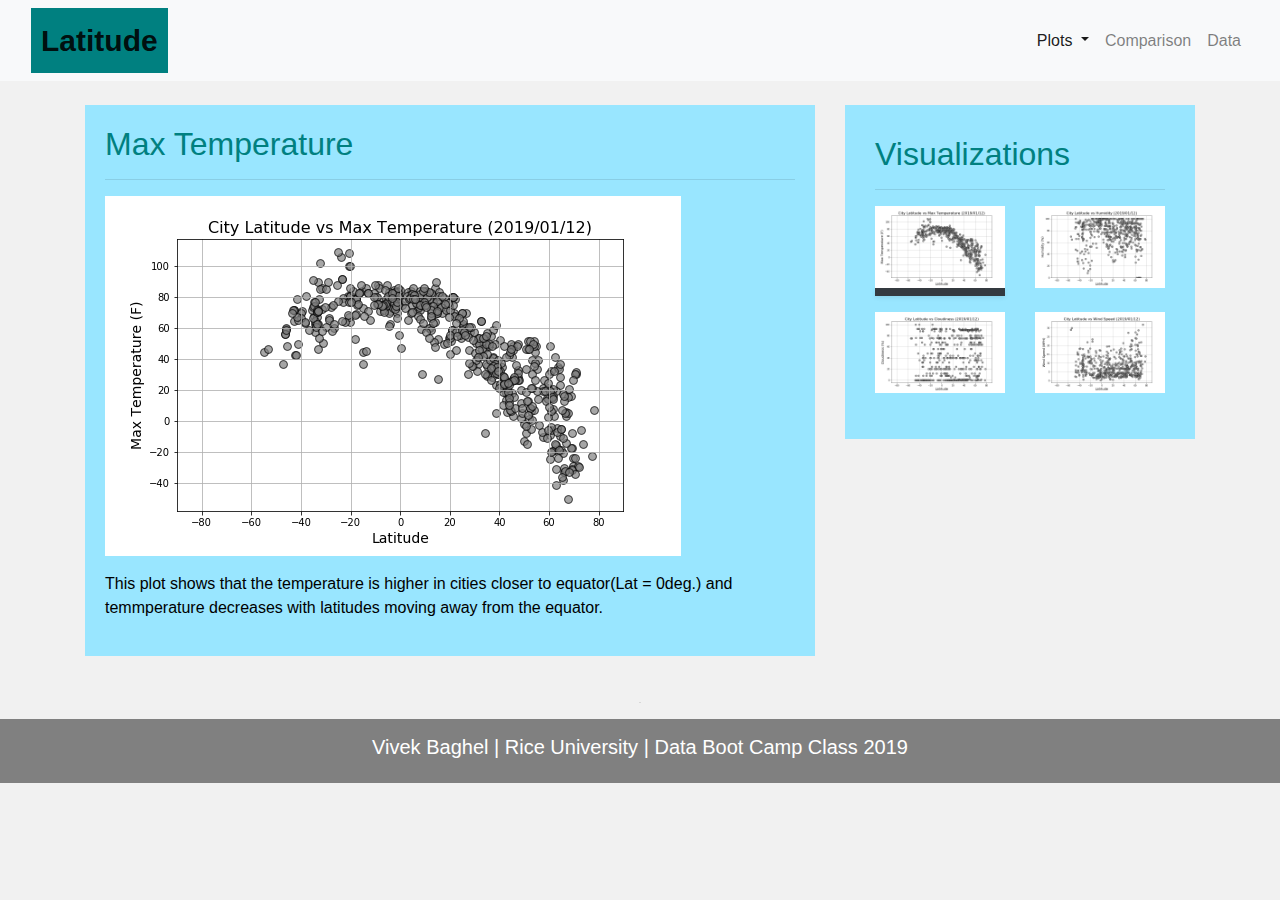
<file: temperature.html>
<!DOCTYPE html>
<html lang="en-us">

<head>
    <meta charset="UTF-8">
    <meta name="viewport" content="width=device-width, initial-scale=1, shrink-to-fit=no">
    <meta http-equiv="x-UA-Compatible" content="ie=edge">
    <title>Assignment Web Visualization Dashboard (Latitude)</title>
    <link rel="stylesheet" href="https://stackpath.bootstrapcdn.com/bootstrap/4.3.1/css/bootstrap.min.css" integrity="sha384-ggOyR0iXCbMQv3Xipma34MD+dH/1fQ784/j6cY/iJTQUOhcWr7x9JvoRxT2MZw1T" crossorigin="anonymous">
    <script src="https://stackpath.bootstrapcdn.com/bootstrap/4.3.1/js/bootstrap.min.js" integrity="sha384-JjSmVgyd0p3pXB1rRibZUAYoIIy6OrQ6VrjIEaFf/nJGzIxFDsf4x0xIM+B07jRM" crossorigin="anonymous"></script>
    <link rel="stylesheet" href="styles.css">
</head>
<body>
    <nav class="navbar navbar-expand-md navbar-light bg-light">
        <div class="container-fluid">
            <a class="navbar-brand" href="index.html"><strong>Latitude</strong></a>
            <button class="navbar-toggler" type="button" data-toggle="collapse" data-target="#mynavbar">
                <span class="navbar-toggler-icon"></span>
            </button>
    
            <div class="collapse navbar-collapse" id="mynavbar">
                <ul class="navbar-nav ml-auto">
                    <li class="nav-item dropdown active">
                        <a class="nav-link dropdown-toggle" href="#" id="navbarDropdown" role="button" data-toggle="dropdown">
                            Plots
                        </a>
                        <div class="dropdown-menu" aria-labelledby="navbarDropdown">
                            <a class="dropdown-item" href="temperature.html">Max Temperature</a>
                            <a class="dropdown-item" href="humidity.html">Humidity</a>
                            <a class="dropdown-item" href="clouds.html">Cloudiness</a>
                            <a class="dropdown-item" href="winds.html">Wind Speed</a>
                        </div>
                    </li>
                    <li class="nav-item">
                        <a class="nav-link" href="compare.html">Comparison </a>
                    </li>
                    <li class="nav-item">
                        <a class="nav-link" href="sourcedata.html">Data</a>
                    </li>
                </ul>
            </div>      
        </div>    
    </nav>
    <br>
    <div class="container">
        <div class="row row-grid">
            <div class="col-md-8 col-sm-12">
                <div class="box box-left">
                    <section id="intro-temp">
                        <h2> Max Temperature</h2>
                        <hr>
                        <!--Insert Figure-->
                        <figure>
                            <a target="_blank" href="Lat Vs MaxTemp.png">
                            <img id="plot-main" class="img-fluid" src="Lat Vs MaxTemp.png" alt="Latitude vs Max Temperature">
                            </a>
                        </figure>

                        <section id="summary-temp">
                            <p>
                                This plot shows that the temperature is higher in cities closer to equator(Lat = 0deg.) and temmperature decreases with latitudes moving away from the equator. 
                            </p>
                            
                        </section>

                    </section>
                </div>
            </div>

            <div class="col-md-4">
                <div class="box box-right">
                    <h2> Visualizations</h2>
                    <hr>

                    <div class="row">
                        <div class="col-md-6">
                            <figure>
                                <a href="temperature.html">
                                    <img id="visual1" class="img-fluid" src="Lat Vs MaxTemp.png" alt="Latitude Vs Max Temp">
                                    <div class="shadow-sm p-1 mb-1 box bg-dark"></div>
                                </a>
                            </figure>
                        </div>
                        <div class="col-md-6">
                            <figure>
                                <a href="humidity.html">
                                    <img id="visual2" class="img-fluid" src="Lat Vs Humidity.png" alt="Latitude Vs Humidity">
                                </a>
                            </figure>
                        </div>
                        <div class="col-md-6">
                            <figure>
                                <a href="clouds.html">
                                    <img id="visual3" class="img-fluid" src="Lat Vs Cloudiness.png" alt="Latitude Vs Cloudiness">
                                </a>
                            </figure>
                        </div>
                        <div class="col-md-6">
                            <figure>
                                <a href="winds.html">
                                    <img id="visual4" class="img-fluid"src="Lat Vs Wind Speed.png" alt="Latitude Vs WindSpeed">
                                </a>
                            </figure>
                        </div>
                    
                    </div>

                </div>
            </div>

        </div>

    </div>
    <script src="https://code.jquery.com/jquery-3.3.1.slim.min.js" integrity="sha384-q8i/X+965DzO0rT7abK41JStQIAqVgRVzpbzo5smXKp4YfRvH+8abtTE1Pi6jizo" crossorigin="anonymous"></script>
    <script src="https://cdnjs.cloudflare.com/ajax/libs/popper.js/1.14.7/umd/popper.min.js" integrity="sha384-UO2eT0CpHqdSJQ6hJty5KVphtPhzWj9WO1clHTMGa3JDZwrnQq4sF86dIHNDz0W1" crossorigin="anonymous"></script>
    <script src="https://stackpath.bootstrapcdn.com/bootstrap/4.3.1/js/bootstrap.min.js" integrity="sha384-JjSmVgyd0p3pXB1rRibZUAYoIIy6OrQ6VrjIEaFf/nJGzIxFDsf4x0xIM+B07jRM" crossorigin="anonymous"></script>
  
</body>
<hr width=2px>
<footer class="footer mt-auto py-3">
    <div class="container">
        <h6 align="center">
        Vivek Baghel | Rice University | Data Boot Camp Class 2019 
        </h6>
    </div>
</footer>

</html>
</file>
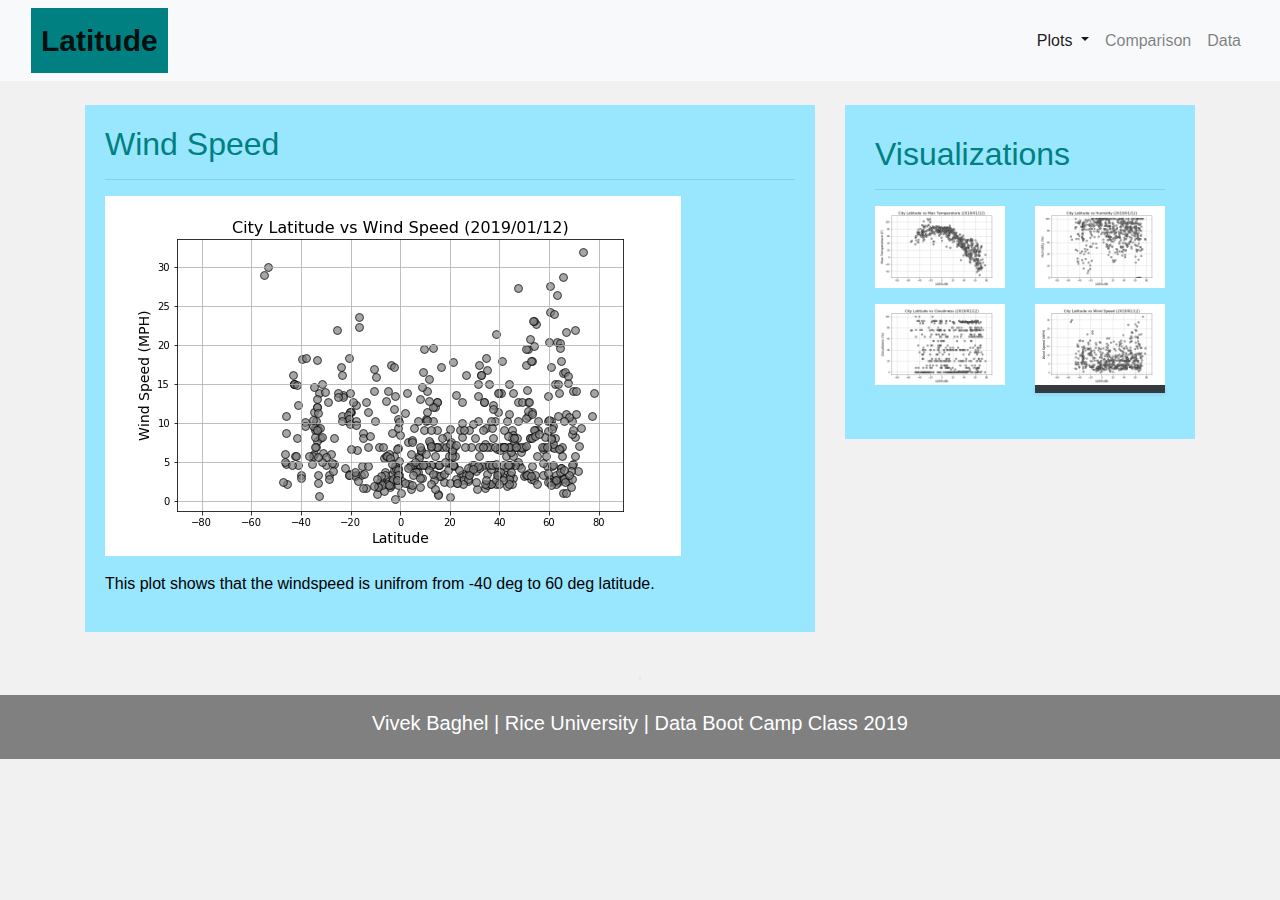
<file: winds.html>
<!DOCTYPE html>
<html lang="en-us">

<head>
    <meta charset="UTF-8">
    <meta name="viewport" content="width=device-width, initial-scale=1, shrink-to-fit=no">
    <meta http-equiv="x-UA-Compatible" content="ie=edge">
    <title>Assignment Web Visualization Dashboard (Latitude)</title>
    <link rel="stylesheet" href="https://stackpath.bootstrapcdn.com/bootstrap/4.3.1/css/bootstrap.min.css" integrity="sha384-ggOyR0iXCbMQv3Xipma34MD+dH/1fQ784/j6cY/iJTQUOhcWr7x9JvoRxT2MZw1T" crossorigin="anonymous">
    <script src="https://stackpath.bootstrapcdn.com/bootstrap/4.3.1/js/bootstrap.min.js" integrity="sha384-JjSmVgyd0p3pXB1rRibZUAYoIIy6OrQ6VrjIEaFf/nJGzIxFDsf4x0xIM+B07jRM" crossorigin="anonymous"></script>
    <link rel="stylesheet" href="styles.css">
</head>
<body>
    <nav class="navbar navbar-expand-md navbar-light bg-light">
        <div class="container-fluid">
            <a class="navbar-brand" href="index.html"><strong>Latitude</strong></a>
            <button class="navbar-toggler" type="button" data-toggle="collapse" data-target="#mynavbar">
                <span class="navbar-toggler-icon"></span>
            </button>
    
            <div class="collapse navbar-collapse" id="mynavbar">
                <ul class="navbar-nav ml-auto">
                    <li class="nav-item dropdown active">
                        <a class="nav-link dropdown-toggle" href="#" id="navbarDropdown" role="button" data-toggle="dropdown">
                            Plots
                        </a>
                        <div class="dropdown-menu" aria-labelledby="navbarDropdown">
                            <a class="dropdown-item" href="temperature.html">Max Temperature</a>
                            <a class="dropdown-item" href="humidity.html">Humidity</a>
                            <a class="dropdown-item" href="clouds.html">Cloudiness</a>
                            <a class="dropdown-item" href="winds.html">Wind Speed</a>
                        </div>
                    </li>
                    <li class="nav-item">
                        <a class="nav-link" href="compare.html">Comparison </a>
                    </li>
                    <li class="nav-item">
                        <a class="nav-link" href="sourcedata.html">Data</a>
                    </li>
                </ul>
            </div>      
        </div>    
    </nav>
    <br>
    <div class="container">
        <div class="row row-grid">
            <div class="col-md-8 col-sm-12">
                <div class="box box-left">
                    <section id="intro-wind">
                        <h2> Wind Speed</h2>
                        <hr>
                        <!--Insert Figure-->
                        <figure>
                            <a target="_blank" href="Lat Vs Wind Speed.png">
                            <img id="plot-main" class="img-fluid" src="Lat Vs Wind Speed.png" alt="Latitude vs Wind Speed">
                            </a>
                        </figure>

                        <section id="summary-wind">
                            <p>
                                This plot shows that the windspeed is unifrom from -40 deg to 60 deg latitude. 
                            </p>
                            
                        </section>

                    </section>
                </div>
            </div>

            <div class="col-md-4">
                <div class="box box-right">
                    <h2> Visualizations</h2>
                    <hr>

                    <div class="row">
                        <div class="col-md-6">
                            <figure>
                                <a href="temperature.html">
                                    <img id="visual1" class="img-fluid" src="Lat Vs MaxTemp.png" alt="Latitude Vs Max Temp">
                                </a>
                            </figure>
                        </div>
                        <div class="col-md-6">
                            <figure>
                                <a href="humidity.html">
                                    <img id="visual2" class="img-fluid" src="Lat Vs Humidity.png" alt="Latitude Vs Humidity">
                                </a>
                            </figure>
                        </div>
                        <div class="col-md-6">
                            <figure>
                                <a href="clouds.html">
                                    <img id="visual3" class="img-fluid" src="Lat Vs Cloudiness.png" alt="Latitude Vs Cloudiness">
                                </a>
                            </figure>
                        </div>
                        <div class="col-md-6">
                            <figure>
                                <a href="winds.html">
                                    <img id="visual4" class="img-fluid"src="Lat Vs Wind Speed.png" alt="Latitude Vs WindSpeed">
                                    <div class="shadow-sm p-1 mb-1 box bg-dark"></div>
                                </a>
                            </figure>
                        </div>
                    
                    </div>

                </div>
            </div>

        </div>

    </div>
    <script src="https://code.jquery.com/jquery-3.3.1.slim.min.js" integrity="sha384-q8i/X+965DzO0rT7abK41JStQIAqVgRVzpbzo5smXKp4YfRvH+8abtTE1Pi6jizo" crossorigin="anonymous"></script>
    <script src="https://cdnjs.cloudflare.com/ajax/libs/popper.js/1.14.7/umd/popper.min.js" integrity="sha384-UO2eT0CpHqdSJQ6hJty5KVphtPhzWj9WO1clHTMGa3JDZwrnQq4sF86dIHNDz0W1" crossorigin="anonymous"></script>
    <script src="https://stackpath.bootstrapcdn.com/bootstrap/4.3.1/js/bootstrap.min.js" integrity="sha384-JjSmVgyd0p3pXB1rRibZUAYoIIy6OrQ6VrjIEaFf/nJGzIxFDsf4x0xIM+B07jRM" crossorigin="anonymous"></script>
  
</body>
<hr width=2px>
<footer class="footer mt-auto py-3">
    <div class="container">
        <h6 align="center">
        Vivek Baghel | Rice University | Data Boot Camp Class 2019 
        </h6>
    </div>
</footer>

</html>
</file>
<file: styles.css>
/**
.navbar .container-fluid .collapse {
    float: right;
}

.navbarSupportedContent {
    float: right;
} **/
body {
    background-color: #f1f1f1;
}
.navbar-brand {
    display: inline-block;
    font-size: 30px;
    padding: 10px;
    background-color: teal;
}
.conatiner{
    margin-top:5px;
    background-color:#f2f2f2;
}
.box{
    color: black;
    background-color:#99e6ff;
    border: 5px;
    
}
.box-left{
    padding: 20px;
    margin-bottom:30px;
}
.box-right{
    padding:30px;
}

h1{
    color: teal;
}
h2{
    color: teal;
}
h3{
    color: teal;
}
.footer{
    background-color: grey;
}
h6{
    background-color: grey;
    color: white;
    font-size: 20px;
}
.dataframe{
    background-color:white;
    border: 2px solid #BFBFBF;
    box-shadow:10px 10px 10px 5px #99e6ff;

}
.comp1{
    background-color: #99e6ff;
    padding: 10px;
}
</file>
